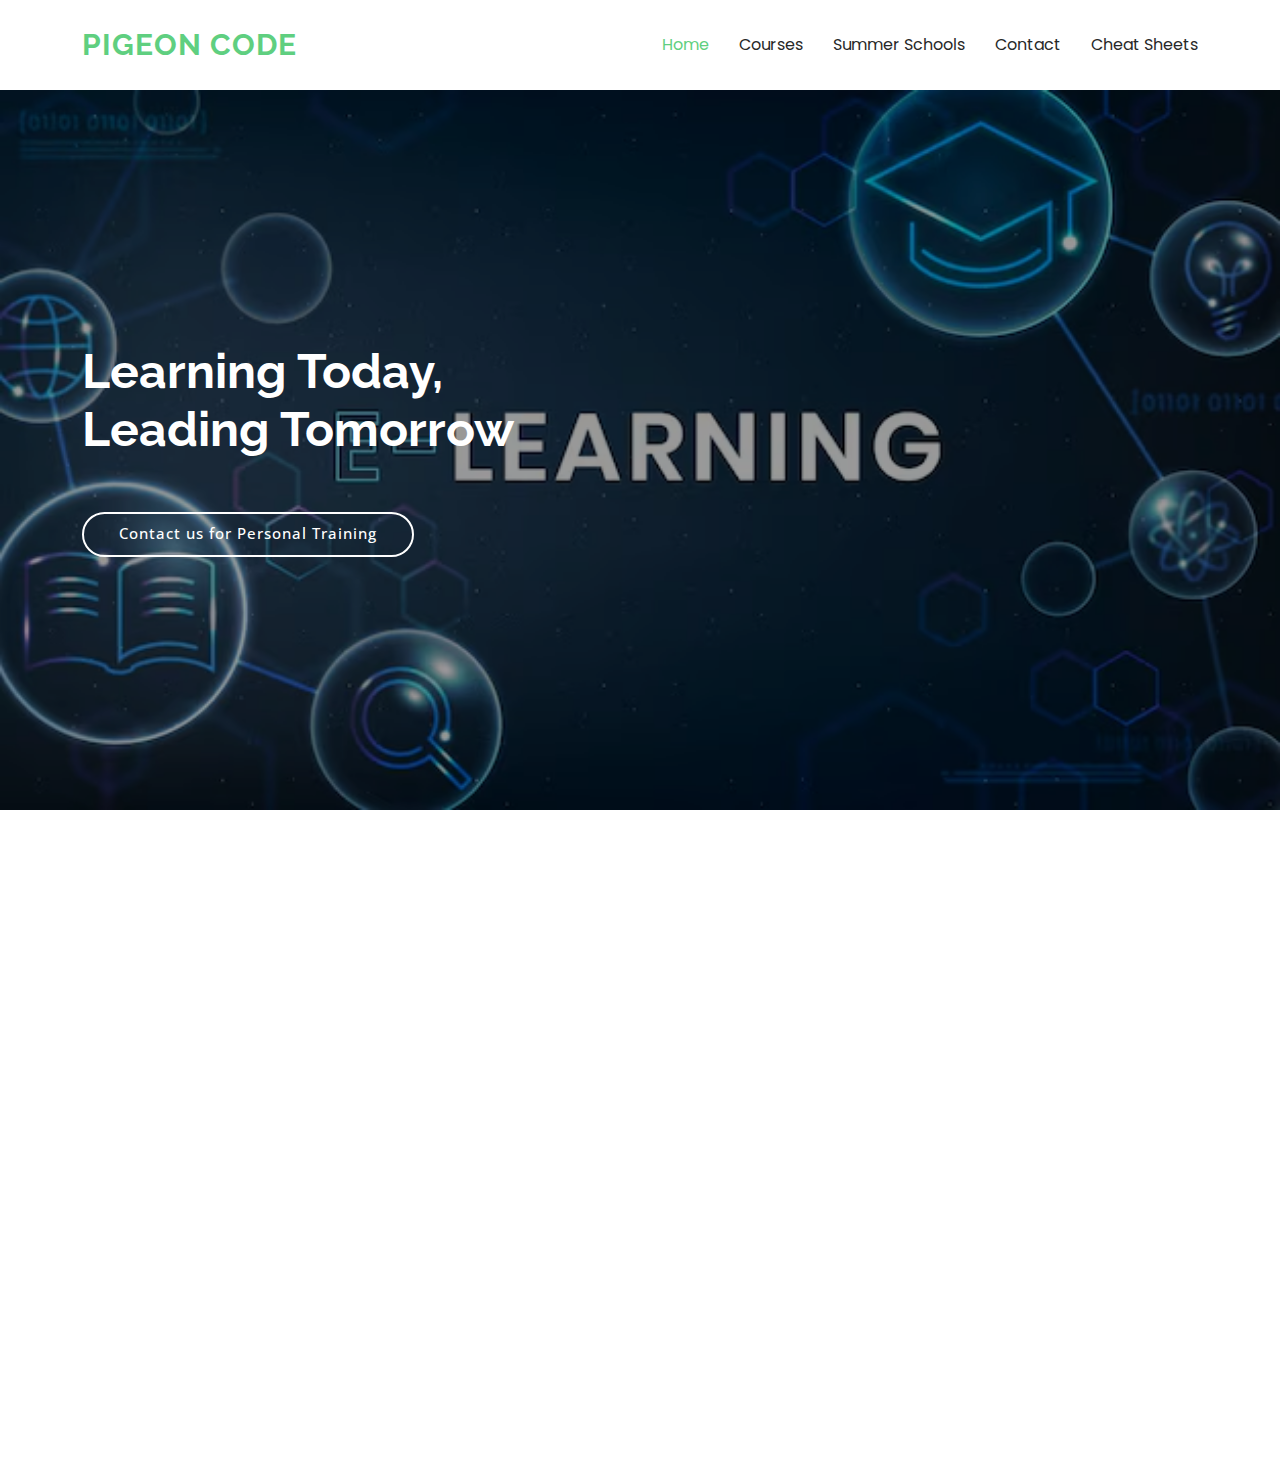
<file: index.html>
<!DOCTYPE html>
<html lang="en">

<head>
  <meta charset="utf-8">
  <meta content="width=device-width, initial-scale=1.0" name="viewport">
  <title>Index - pigeoncode</title>
  <meta content="" name="description">
  <meta content="" name="keywords">

  <!-- Google tag (gtag.js) -->
  <script async src="https://www.googletagmanager.com/gtag/js?id=G-CZVY81RLVT"></script>
  <script>
  window.dataLayer = window.dataLayer || [];
  function gtag(){dataLayer.push(arguments);}
  gtag('js', new Date());

  gtag('config', 'G-CZVY81RLVT');
  gtag('home','G-CZVY81RLVT');
  </script>

  <!-- Favicons -->
  <link href="assets/img/favicon.png" rel="icon">
  <link href="assets/img/apple-touch-icon.png" rel="apple-touch-icon">

  <!-- Fonts -->
  <link href="https://fonts.googleapis.com" rel="preconnect">
  <link href="https://fonts.gstatic.com" rel="preconnect" crossorigin>
  <link href="https://fonts.googleapis.com/css2?family=Open+Sans:ital,wght@0,300;0,400;0,500;0,600;0,700;0,800;1,300;1,400;1,500;1,600;1,700;1,800&family=Poppins:ital,wght@0,100;0,200;0,300;0,400;0,500;0,600;0,700;0,800;0,900;1,100;1,200;1,300;1,400;1,500;1,600;1,700;1,800;1,900&family=Raleway:ital,wght@0,100;0,200;0,300;0,400;0,500;0,600;0,700;0,800;0,900;1,100;1,200;1,300;1,400;1,500;1,600;1,700;1,800;1,900&display=swap" rel="stylesheet">

  <!-- Vendor CSS Files -->
  <link href="assets/vendor/bootstrap/css/bootstrap.min.css" rel="stylesheet">
  <link href="assets/vendor/bootstrap-icons/bootstrap-icons.css" rel="stylesheet">
  <link href="assets/vendor/aos/aos.css" rel="stylesheet">
  <link href="assets/vendor/glightbox/css/glightbox.min.css" rel="stylesheet">
  <link href="assets/vendor/swiper/swiper-bundle.min.css" rel="stylesheet">

  <!-- Main CSS File -->
  <link href="assets/css/main.css" rel="stylesheet">

  <!-- =======================================================
  * Template Name: Mentor
  * Template URL: https://bootstrapmade.com/mentor-free-education-bootstrap-theme/
  * Updated: Jun 06 2024 with Bootstrap v5.3.3
  * Author: BootstrapMade.com
  * License: https://bootstrapmade.com/license/
  ======================================================== -->
</head>

<body class="index-page">

  <header id="header" class="header d-flex align-items-center sticky-top">
    <div class="container-fluid container-xl position-relative d-flex align-items-center">

      <a href="index.html" class="logo d-flex align-items-center me-auto">
        <!-- Uncomment the line below if you also wish to use an image logo -->
        <!-- <img src="assets/img/logo.png" alt=""> -->
        <h1 class="sitename">Pigeon Code</h1>
      </a>

      <nav id="navmenu" class="navmenu">
        <ul>
          <li><a href="index.html" class="active">Home<br></a></li>
          <li><a href="courses.html">Courses</a></li>
          <li><a href="summerschool.html">Summer Schools</a></li>
          <li><a href="contact.html">Contact</a></li>
          <li><a href="cheatsheet.html" >Cheat Sheets</a></li>
          <!-- <li class="dropdown"><a href="#"><span>Dropdown</span> <i class="bi bi-chevron-down toggle-dropdown"></i></a>
            <ul>
              <li><a href="#">Dropdown 1</a></li>
              <li class="dropdown"><a href="#"><span>Deep Dropdown</span> <i class="bi bi-chevron-down toggle-dropdown"></i></a>
                <ul>
                  <li><a href="#">Deep Dropdown 1</a></li>
                  <li><a href="#">Deep Dropdown 2</a></li>
                  <li><a href="#">Deep Dropdown 3</a></li>
                  <li><a href="#">Deep Dropdown 4</a></li>
                  <li><a href="#">Deep Dropdown 5</a></li>
                </ul>
              </li>
              <li><a href="#">Dropdown 2</a></li>
              <li><a href="#">Dropdown 3</a></li>
              <li><a href="#">Dropdown 4</a></li>
            </ul>
          </li> -->
          <!-- <li><a href="contact.html">Contact</a></li> -->
        </ul>
        <i class="mobile-nav-toggle d-xl-none bi bi-list"></i>
      </nav>


    </div>
  </header>

  <main class="main">

    <!-- Hero Section -->
    <section id="hero" class="hero section">

      <img src="assets/img/homeimage.avif" alt="" data-aos="fade-in">

      <div class="container">
        <h2 data-aos="fade-up" data-aos-delay="100">Learning Today,<br>Leading Tomorrow</h2>
        <!-- <p data-aos="fade-up" data-aos-delay="200">We are team of talented designers making websites with Bootstrap</p> -->
        <div class="d-flex mt-4" data-aos="fade-up" data-aos-delay="300">
          <a href="contact.html" class="btn-get-started">Contact us for Personal Training</a>
        </div>
      </div>

    </section><!-- /Hero Section -->

    <!-- About Section -->
    <!-- <section id="about" class="about section">

      <div class="container">

        <div class="row gy-4">

          <div class="col-lg-6 order-1 order-lg-2" data-aos="fade-up" data-aos-delay="100">
            <img src="assets/img/about.jpg" class="img-fluid" alt="">
          </div>

          <div class="col-lg-6 order-2 order-lg-1 content" data-aos="fade-up" data-aos-delay="200">
            <h3>Voluptatem dignissimos provident quasi corporis</h3>
            <p class="fst-italic">
              Lorem ipsum dolor sit amet, consectetur adipiscing elit, sed do eiusmod tempor incididunt ut labore et dolore
              magna aliqua.
            </p>
            <ul>
              <li><i class="bi bi-check-circle"></i> <span>Ullamco laboris nisi ut aliquip ex ea commodo consequat.</span></li>
              <li><i class="bi bi-check-circle"></i> <span>Duis aute irure dolor in reprehenderit in voluptate velit.</span></li>
              <li><i class="bi bi-check-circle"></i> <span>Ullamco laboris nisi ut aliquip ex ea commodo consequat. Duis aute irure dolor in reprehenderit in voluptate trideta storacalaperda mastiro dolore eu fugiat nulla pariatur.</span></li>
            </ul>
            <a href="#" class="read-more"><span>Read More</span><i class="bi bi-arrow-right"></i></a>
          </div>

        </div>

      </div>

    </section> -->
    <!-- /About Section -->

    <!-- Counts Section -->
    <!-- <section id="counts" class="section counts">

      <div class="container" data-aos="fade-up" data-aos-delay="100">

        <div class="row gy-4"> -->

          <!-- <div class="col-lg-3 col-md-6">
            <div class="stats-item text-center w-100 h-100">
              <span data-purecounter-start="0" data-purecounter-end="1232" data-purecounter-duration="1" class="purecounter"></span>
              <p>Students</p>
            </div> -->
          <!-- </div>End Stats Item -->

          <!-- <div class="col-lg-3 col-md-6">
            <div class="stats-item text-center w-100 h-100">
              <span data-purecounter-start="0" data-purecounter-end="64" data-purecounter-duration="1" class="purecounter"></span>
              <p>Courses</p>
            </div> -->
          <!-- </div>End Stats Item -->

          <!-- <div class="col-lg-3 col-md-6">
            <div class="stats-item text-center w-100 h-100">
              <span data-purecounter-start="0" data-purecounter-end="42" data-purecounter-duration="1" class="purecounter"></span>
              <p>Events</p>
            </div> -->
          <!-- </div>End Stats Item -->

          <!-- <div class="col-lg-3 col-md-6">
            <div class="stats-item text-center w-100 h-100">
              <span data-purecounter-start="0" data-purecounter-end="24" data-purecounter-duration="1" class="purecounter"></span>
              <p>Trainers</p> -->
            <!-- </div>
          </div>End Stats Item -->

        <!-- </div>

      </div>

    </section> -->
    <!-- /Counts Section -->

    <!-- Why Us Section -->
    <!-- <section id="why-us" class="section why-us">

      <div class="container">

        <div class="row gy-4">

          <div class="col-lg-4" data-aos="fade-up" data-aos-delay="100">
            <div class="why-box">
              <h3>Why Choose Our Products?</h3>
              <p>
                Lorem ipsum dolor sit amet, consectetur adipiscing elit, sed do eiusmod tempor incididunt ut labore et dolore magna aliqua. Duis aute irure dolor in reprehenderit
                Asperiores dolores sed et. Tenetur quia eos. Autem tempore quibusdam vel necessitatibus optio ad corporis.
              </p>
              <div class="text-center">
                <a href="#" class="more-btn"><span>Learn More</span> <i class="bi bi-chevron-right"></i></a>
              </div>
            </div>
          </div><!-- End Why Box -->

          <!-- <div class="col-lg-8 d-flex align-items-stretch">
            <div class="row gy-4" data-aos="fade-up" data-aos-delay="200">

              <div class="col-xl-4">
                <div class="icon-box d-flex flex-column justify-content-center align-items-center">
                  <i class="bi bi-clipboard-data"></i>
                  <h4>Corporis voluptates officia eiusmod</h4>
                  <p>Consequuntur sunt aut quasi enim aliquam quae harum pariatur laboris nisi ut aliquip</p>
                </div>
              </div> -->
              <!-- End Icon Box -->

              <!-- <div class="col-xl-4" data-aos="fade-up" data-aos-delay="300">
                <div class="icon-box d-flex flex-column justify-content-center align-items-center">
                  <i class="bi bi-gem"></i>
                  <h4>Ullamco laboris ladore pan</h4>
                  <p>Excepteur sint occaecat cupidatat non proident, sunt in culpa qui officia deserunt</p>
                </div>
              </div> -->
              <!-- End Icon Box -->

              <!-- <div class="col-xl-4" data-aos="fade-up" data-aos-delay="400">
                <div class="icon-box d-flex flex-column justify-content-center align-items-center">
                  <i class="bi bi-inboxes"></i>
                  <h4>Labore consequatur incidid dolore</h4>
                  <p>Aut suscipit aut cum nemo deleniti aut omnis. Doloribus ut maiores omnis facere</p>
                </div>
              </div> -->
              <!-- End Icon Box -->

            <!-- </div>
          </div>

        </div>

      </div> -->

    <!-- </section> -->
  

    

    <!-- Courses Section -->
    <section id="courses" class="courses section">

      <!-- Section Title -->
      <div class="container section-title" data-aos="fade-up">
        <h2>Courses</h2>
        <p>Popular Courses</p>
      </div><!-- End Section Title -->

      <div class="container">

        <div class="row">

          <div class="col-lg-4 col-md-6 d-flex align-items-stretch" data-aos="zoom-in" data-aos-delay="100">
            <div class="course-item">
              <!-- <img src="assets/img/python.png" class="img-fluid" alt="..."> -->
              <div class="course-content">
                <div class="d-flex justify-content-between align-items-center mb-3">
                  <p class="category">Programming</p>
                </div>
                <h3>Intro To Python</h3>
                <p class="description">Learn the basics of Python programming, perfect for beginners looking to start coding.</p>
                <p class="description">
                  <a href="https://docs.google.com/forms/d/e/1FAIpQLSdocFPbuuIgQ-S7Hsz3yIyWod6rN4O2cIiz_2K9mJ8kiMNJIg/viewform">Enroll For Free</a>
                </p>    
              </div>
            </div>
          </div> <!-- End Course Item-->

          <div class="col-lg-4 col-md-6 d-flex align-items-stretch mt-4 mt-md-0" data-aos="zoom-in" data-aos-delay="200">
            <div class="course-item">
              <!-- <img src="assets/img/machinelearning.png" class="img-fluid" alt="..."> -->
              <div class="course-content">
                <div class="d-flex justify-content-between align-items-center mb-3">
                  <p class="category">AI</p>
                  <!-- <p class="price">$250</p> -->
                </div>

                <h3>Intro To ML</h3>
                <p class="description">Discover fundamental machine learning techniques and build simple models.</p>
                <p class="description">
                  <a href="https://docs.google.com/forms/d/e/1FAIpQLSdocFPbuuIgQ-S7Hsz3yIyWod6rN4O2cIiz_2K9mJ8kiMNJIg/viewform">Enroll</a>
                </p>
              </div>
            </div>
          </div> <!-- End Course Item-->

          <div class="col-lg-4 col-md-6 d-flex align-items-stretch mt-4 mt-lg-0" data-aos="zoom-in" data-aos-delay="300">
            <div class="course-item">
              <!-- <img src="assets/img/LLM.jpg" class="img-fluid" alt="..."> -->
              <div class="course-content">
                <div class="d-flex justify-content-between align-items-center mb-3">
                  <p class="category">Generative AI</p>
                  
                  <!-- <p class="price">$180</p> -->
                </div>

                <h3>Intro to LLMs</h3>
                <p class="description">Understand the basics of Large Language Models and Generative AI technology.</p>
                <p class="description">
                  <a href="https://docs.google.com/forms/d/e/1FAIpQLSdocFPbuuIgQ-S7Hsz3yIyWod6rN4O2cIiz_2K9mJ8kiMNJIg/viewform">Enroll</a>
                </p>
              </div>
            </div>
          </div> <!-- End Course Item-->

        </div>

      </div>

    </section><!-- /Courses Section -->


    <!-- Free Courses Section -->
    <section id="courses" class="courses section">

      <!-- Section Title -->
      <div class="container section-title" data-aos="fade-up">
        <p>Free Courses</p>
      </div><!-- End Section Title -->

      <div class="container">

        <div class="row">

          <div class="col-lg-4 col-md-6 d-flex align-items-stretch" data-aos="zoom-in" data-aos-delay="100">
            <div class="course-item">
              <!-- <img src="assets/img/python.png" class="img-fluid" alt="..."> -->
              <div class="course-content">
                <div class="d-flex justify-content-between align-items-center mb-3">
                  <p class="category">Programming</p>
                </div>
                <h3>Intro To Python</h3>
                <p class="description">Learn the basics of Python programming, perfect for beginners looking to start coding.</p>
                <p class="description">
                  <a href="https://docs.google.com/forms/d/e/1FAIpQLSdocFPbuuIgQ-S7Hsz3yIyWod6rN4O2cIiz_2K9mJ8kiMNJIg/viewform">Enroll For Free</a>
                </p>    
              </div>
            </div>
          </div> <!-- End Course Item-->
        </div>

      </div>

    </section><!-- /Free Courses Section -->
    
  </main>
  

  <!-- Scroll Top -->
  <a href="#" id="scroll-top" class="scroll-top d-flex align-items-center justify-content-center"><i class="bi bi-arrow-up-short"></i></a>

  <!-- Preloader -->
  <div id="preloader"></div>

  <!-- Vendor JS Files -->
  <script src="assets/vendor/bootstrap/js/bootstrap.bundle.min.js"></script>
  <script src="assets/vendor/php-email-form/validate.js"></script>
  <script src="assets/vendor/aos/aos.js"></script>
  <script src="assets/vendor/glightbox/js/glightbox.min.js"></script>
  <script src="assets/vendor/purecounter/purecounter_vanilla.js"></script>
  <script src="assets/vendor/swiper/swiper-bundle.min.js"></script>

  <!-- Main JS File -->
  <script src="assets/js/main.js"></script>

</body>

</html>
</file>
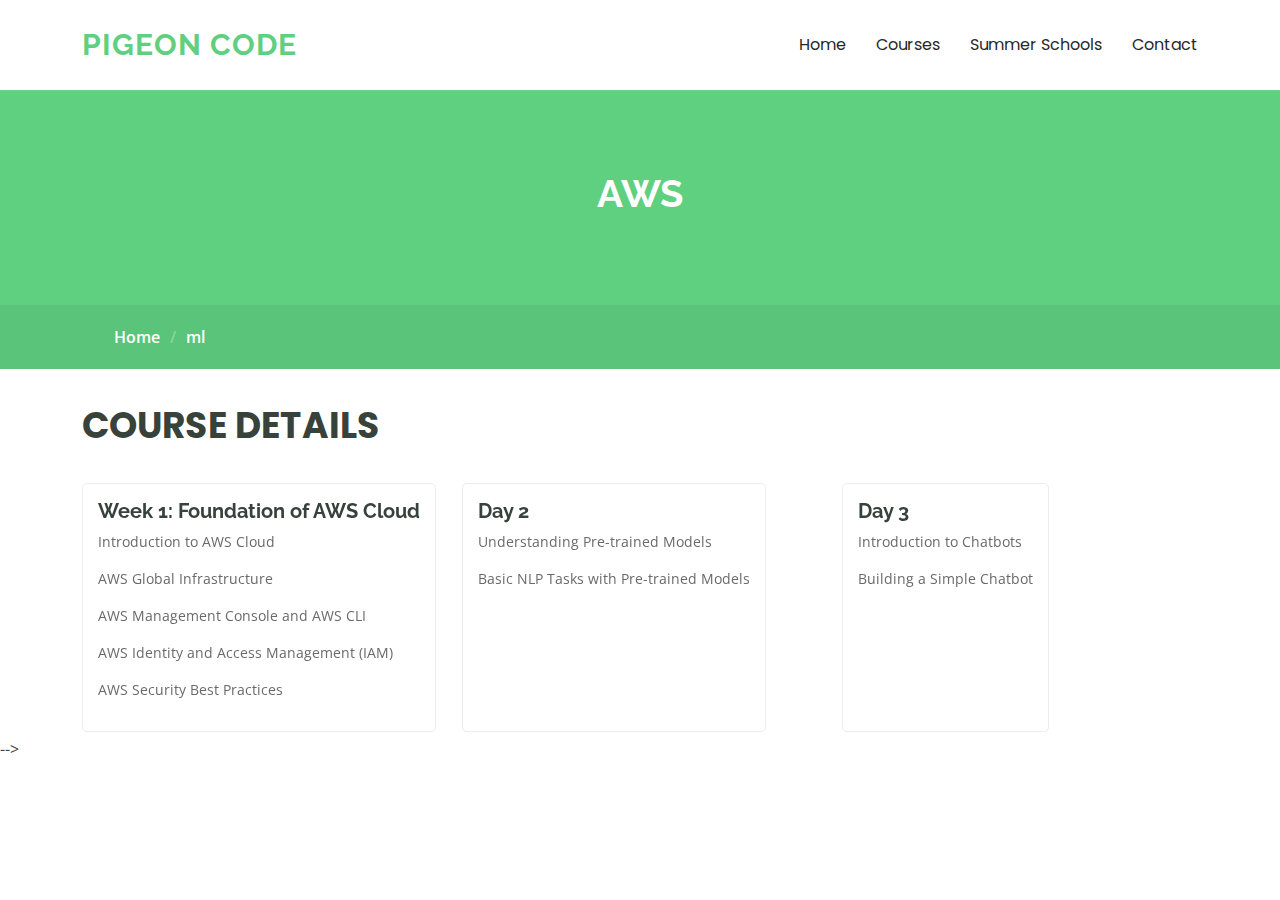
<file: awscourse.html>
<!DOCTYPE html>
<html lang="en">

<head>
  <meta charset="utf-8">
  <meta content="width=device-width, initial-scale=1.0" name="viewport">
  <!-- <title>Courses - Mentor Bootstrap Template</title> -->
  <meta content="" name="description">
  <meta content="" name="keywords">

  <!-- Favicons -->
  <link href="assets/img/favicon.png" rel="icon">
  <link href="assets/img/apple-touch-icon.png" rel="apple-touch-icon">

  <!-- Fonts -->
  <link href="https://fonts.googleapis.com" rel="preconnect">
  <link href="https://fonts.gstatic.com" rel="preconnect" crossorigin>
  <link href="https://fonts.googleapis.com/css2?family=Open+Sans:ital,wght@0,300;0,400;0,500;0,600;0,700;0,800;1,300;1,400;1,500;1,600;1,700;1,800&family=Poppins:ital,wght@0,100;0,200;0,300;0,400;0,500;0,600;0,700;0,800;0,900;1,100;1,200;1,300;1,400;1,500;1,600;1,700;1,800;1,900&family=Raleway:ital,wght@0,100;0,200;0,300;0,400;0,500;0,600;0,700;0,800;0,900;1,100;1,200;1,300;1,400;1,500;1,600;1,700;1,800;1,900&display=swap" rel="stylesheet">

  <!-- Vendor CSS Files -->
  <link href="assets/vendor/bootstrap/css/bootstrap.min.css" rel="stylesheet">
  <link href="assets/vendor/bootstrap-icons/bootstrap-icons.css" rel="stylesheet">
  <link href="assets/vendor/aos/aos.css" rel="stylesheet">
  <link href="assets/vendor/glightbox/css/glightbox.min.css" rel="stylesheet">
  <link href="assets/vendor/swiper/swiper-bundle.min.css" rel="stylesheet">

  <!-- Main CSS File -->
  <link href="assets/css/main.css" rel="stylesheet">

  <!-- =======================================================
  * Template Name: Mentor
  * Template URL: https://bootstrapmade.com/mentor-free-education-bootstrap-theme/
  * Updated: Jun 06 2024 with Bootstrap v5.3.3
  * Author: BootstrapMade.com
  * License: https://bootstrapmade.com/license/
  ======================================================== -->
</head>

<body class="courses-page">

  <header id="header" class="header d-flex align-items-center sticky-top">
    <div class="container-fluid container-xl position-relative d-flex align-items-center">

      <a href="index.html" class="logo d-flex align-items-center me-auto">
        <!-- Uncomment the line below if you also wish to use an image logo -->
        <!-- <img src="assets/img/logo.png" alt=""> -->
        <h1 class="sitename">Pigeon Code</h1>
      </a>

      <nav id="navmenu" class="navmenu">
        <ul>
          <li><a href="index.html">Home<br></a></li>
          <li><a href="courses.html">Courses</a></li>
          <li><a href="summerschool.html">Summer Schools</a></li>
          <li><a href="contact.html">Contact</a></li>
        </ul>
        <i class="mobile-nav-toggle d-xl-none bi bi-list"></i>
      </nav>
    </div>
  </header>

  <main class="main">

    <!-- Page Title -->
    <div class="page-title" data-aos="fade">
      <div class="heading">
        <div class="container">
          <div class="row d-flex justify-content-center text-center">
            <div class="col-lg-8">
              <h1>AWS</h1>
              <!-- <p class="mb-0">Python course details</p> -->
            </div>            
          </div>
        </div>
      </div>
      <nav class="breadcrumbs">
        <div class="container">
          <ol>
            <li><a href="index.html">Home</a></li>
            <li class="current">ml</li>
          </ol>
        </div>
      </nav>
    </div><!-- End Page Title -->

    <!-- Courses Section -->
    <section id="courses" class="courses section">

      <!-- Section Title -->
      <div class="container section-title" data-aos="fade-up">
        <!-- <h2>Courses</h2> -->
        <p> Course Details</p>
      </div><!-- End Section Title -->

      <div class="container">

        <div class="row">
            <div class="col-lg-4 col-md-6 d-flex align-items-stretch" data-aos="zoom-in" data-aos-delay="100">
                <div class="course-item">
                  <div class="course-content">
                    <h3>Week 1: Foundation of AWS Cloud</h3>
                    <!-- <h4>topics</h4> -->
                    <p class="description">Introduction to AWS Cloud</p>
                    <p class="description">AWS Global Infrastructure</p>
                    <p class="description">AWS Management Console and AWS CLI</p> 
                    <p class="description">AWS Identity and Access Management (IAM)</p> 
                    <p class="description">AWS Security Best Practices</p>    
                    </div>  
                </div>
            </div>  <!--<end> -->
            
              <div class="col-lg-4 col-md-6 d-flex align-items-stretch" data-aos="zoom-in" data-aos-delay="100">
                <div class="course-item">
                  <div class="course-content">
                    <h3>Day 2</h3>
                    <!-- <h4>topics</h4> -->
                    <p class="description">Understanding Pre-trained Models</p>
                    <p class="description">Basic NLP Tasks with Pre-trained Models</p> 
                    </div>  
                </div>
            </div>  <!--<end> -->

                <div class="col-lg-4 col-md-6 d-flex align-items-stretch" data-aos="zoom-in" data-aos-delay="100">
                    <div class="course-item">
                      <div class="course-content">
                        <h3>Day 3</h3>
                        <!-- <h4>topics</h4> -->
                        <p class="description">Introduction to Chatbots</p>
                        <p class="description">Building a Simple Chatbot</p> 
                        </div>  
                    </div>
                </div>  <!--<end> -->

        </div>
      </div>
    </section>
    <!-- /Courses Section -->

  </main>
<!-- 
  <footer id="footer" class="footer position-relative">

    <div class="container footer-top">
      <div class="row gy-4">
        <div class="col-lg-4 col-md-6 footer-about">
          <a href="index.html" class="logo d-flex align-items-center">
            <span class="sitename">Mentor</span>
          </a>
          <div class="footer-contact pt-3">
            <p>A108 Adam Street</p>
            <p>New York, NY 535022</p>
            <p class="mt-3"><strong>Phone:</strong> <span>+1 5589 55488 55</span></p>
            <p><strong>Email:</strong> <span>info@example.com</span></p>
          </div>
          <div class="social-links d-flex mt-4">
            <a href=""><i class="bi bi-twitter-x"></i></a>
            <a href=""><i class="bi bi-facebook"></i></a>
            <a href=""><i class="bi bi-instagram"></i></a>
            <a href=""><i class="bi bi-linkedin"></i></a>
          </div>
        </div>

        <div class="col-lg-2 col-md-3 footer-links">
          <h4>Useful Links</h4>
          <ul>
            <li><a href="#">Home</a></li>
            <li><a href="#">About us</a></li>
            <li><a href="#">Services</a></li>
            <li><a href="#">Terms of service</a></li>
            <li><a href="#">Privacy policy</a></li>
          </ul>
        </div>

        <div class="col-lg-2 col-md-3 footer-links">
          <h4>Our Services</h4>
          <ul>
            <li><a href="#">Web Design</a></li>
            <li><a href="#">Web Development</a></li>
            <li><a href="#">Product Management</a></li>
            <li><a href="#">Marketing</a></li>
            <li><a href="#">Graphic Design</a></li>
          </ul>
        </div>

        <div class="col-lg-4 col-md-12 footer-newsletter">
          <h4>Our Newsletter</h4>
          <p>Subscribe to our newsletter and receive the latest news about our products and services!</p>
          <form action="forms/newsletter.php" method="post" class="php-email-form">
            <div class="newsletter-form"><input type="email" name="email"><input type="submit" value="Subscribe"></div>
            <div class="loading">Loading</div>
            <div class="error-message"></div>
            <div class="sent-message">Your subscription request has been sent. Thank you!</div>
          </form>
        </div>

      </div>
    </div>

    <div class="container copyright text-center mt-4">
      <p>© <span>Copyright</span> <strong class="px-1 sitename">Mentor</strong> <span>All Rights Reserved</span></p>
      <div class="credits">
        <!-- All the links in the footer should remain intact. -->
        <!-- You can delete the links only if you've purchased the pro version. -->
        <!-- Licensing information: https://bootstrapmade.com/license/ -->
        <!-- Purchase the pro version with working PHP/AJAX contact form: [buy-url] -->
        <!-- Designed by <a href="https://bootstrapmade.com/">BootstrapMade</a> -->
      </div>
    </div>

  </footer> -->

  <!-- Scroll Top -->
  <a href="#" id="scroll-top" class="scroll-top d-flex align-items-center justify-content-center"><i class="bi bi-arrow-up-short"></i></a>

  <!-- Preloader -->
  <div id="preloader"></div>

  <!-- Vendor JS Files -->
  <script src="assets/vendor/bootstrap/js/bootstrap.bundle.min.js"></script>
  <script src="assets/vendor/php-email-form/validate.js"></script>
  <script src="assets/vendor/aos/aos.js"></script>
  <script src="assets/vendor/glightbox/js/glightbox.min.js"></script>
  <script src="assets/vendor/purecounter/purecounter_vanilla.js"></script>
  <script src="assets/vendor/swiper/swiper-bundle.min.js"></script>

  <!-- Main JS File -->
  <script src="assets/js/main.js"></script>

</body>

</html>
</file>
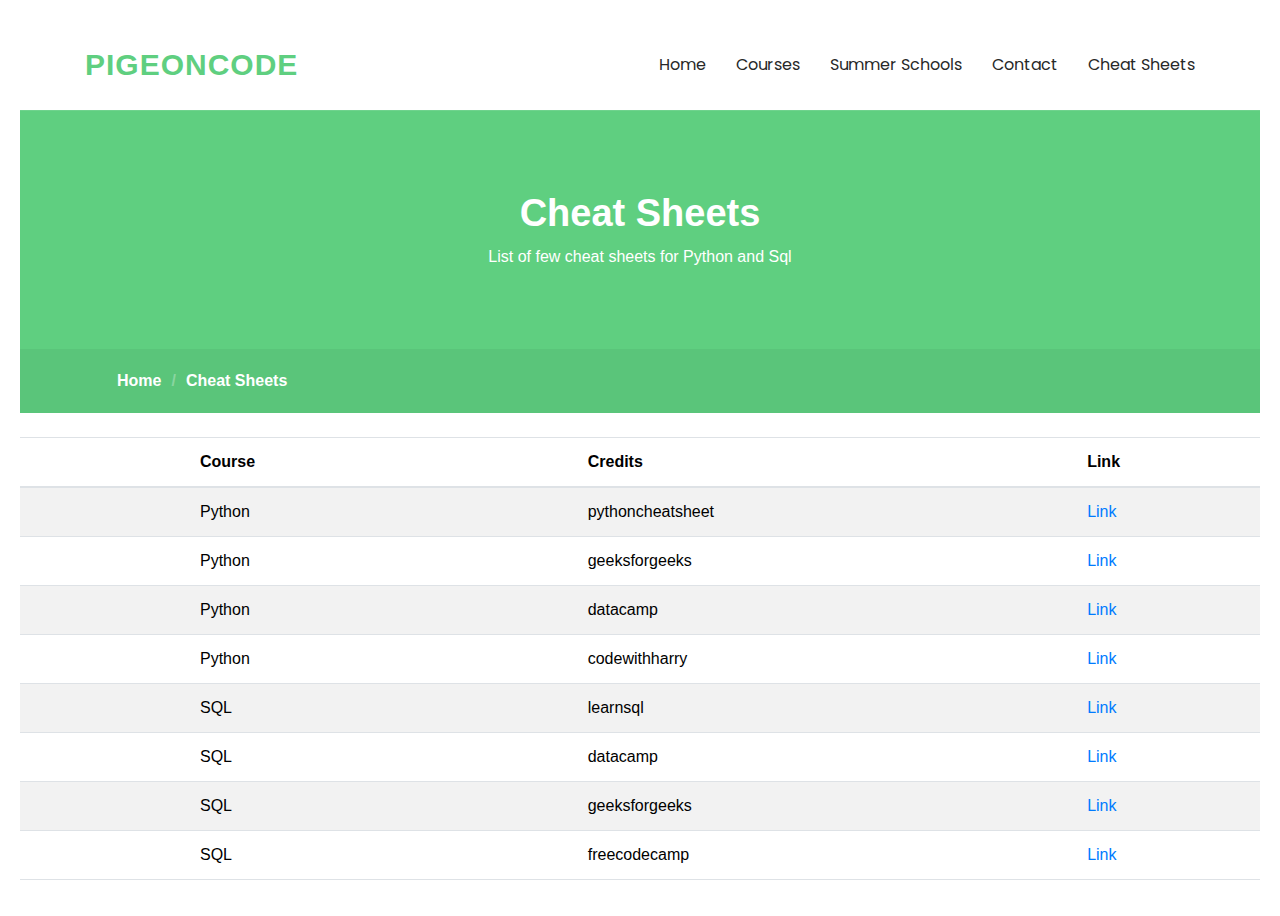
<file: cheatsheet.html>
<!DOCTYPE html>
<html lang="en">

<head>
  <meta charset="utf-8">
  <meta content="width=device-width, initial-scale=1.0" name="viewport">
  <title>Cheat Sheets - pigeoncode</title>
  <meta content="" name="description">
  <meta content="" name="keywords">

  <!-- Google tag (gtag.js) -->
  <script async src="https://www.googletagmanager.com/gtag/js?id=G-CZVY81RLVT"></script>
  <script>
    window.dataLayer = window.dataLayer || [];
    function gtag(){dataLayer.push(arguments);}
    gtag('js', new Date());

    gtag('config', 'G-CZVY81RLVT');
    gtag('contact','G-CZVY81RLVT');
  </script>

  <!-- Favicons -->
  <link href="assets/img/favicon.png" rel="icon">
  <link href="assets/img/apple-touch-icon.png" rel="apple-touch-icon">

  <!-- Fonts -->
  <link href="https://fonts.googleapis.com" rel="preconnect">
  <link href="https://fonts.gstatic.com" rel="preconnect" crossorigin>
  <link href="https://fonts.googleapis.com/css2?family=Open+Sans:ital,wght@0,300;0,400;0,500;0,600;0,700;0,800;1,300;1,400;1,500;1,600;1,700;1,800&family=Poppins:ital,wght@0,100;0,200;0,300;0,400;0,500;0,600;0,700;0,800;0,900;1,100;1,200;1,300;1,400;1,500;1,600;1,700;1,800;1,900&display=swap" rel="stylesheet">

  <!-- Vendor CSS Files -->
  <link href="assets/vendor/bootstrap/css/bootstrap.min.css" rel="stylesheet">
  <link href="assets/vendor/bootstrap-icons/bootstrap-icons.css" rel="stylesheet">
  <link href="assets/vendor/aos/aos.css" rel="stylesheet">
  <link href="assets/vendor/glightbox/css/glightbox.min.css" rel="stylesheet">
  <link href="assets/vendor/swiper/swiper-bundle.min.css" rel="stylesheet">

  <!-- Main CSS File -->
  <link href="assets/css/main.css" rel="stylesheet">

</head>

<body class="contact-page">

  <header id="header" class="header d-flex align-items-center sticky-top">
    <div class="container-fluid container-xl position-relative d-flex align-items-center">
      <a href="index.html" class="logo d-flex align-items-center me-auto">
        <!-- Uncomment the line below if you also wish to use an image logo -->
        <!-- <img src="assets/img/logo.png" alt=""> -->
        <h1 class="sitename">pigeoncode</h1>
      </a>

      <nav id="navmenu" class="navmenu">
        <ul>
          <li><a href="index.html">Home<br></a></li>
          <li><a href="courses.html">Courses</a></li>
          <li><a href="summerschool.html">Summer Schools</a></li>
          <li><a href="contact.html">Contact</a></li>
          <li><a href="cheatsheet.html">Cheat Sheets</a></li>
        </ul>
        <i class="mobile-nav-toggle d-xl-none bi bi-list"></i>
      </nav>
    </div>
  </header>

  <main class="main">
    <!-- Page Title -->
    <div class="page-title" data-aos="fade">
      <div class="heading">
        <div class="container">
          <div class="row d-flex justify-content-center text-center">
            <div class="col-lg-8">
              <h1>Cheat Sheets</h1>
              <p class="mb-0">List of few cheat sheets for Python and Sql</p>
            </div>
          </div>
        </div>
      </div>
      <nav class="breadcrumbs">
        <div class="container">
          <ol>
            <li><a href="index.html">Home</a></li>
            <li class="current">Cheat Sheets</li>
          </ol>
        </div>
      </nav>
    </div><!-- End Page Title -->
    <br>
    <table class="table table-striped">
      <thead>
        <tr>
          <th scope="col">Course</th>
          <th scope="col">Credits</th>
          <th scope="col">Link</th>
        </tr>
      </thead>
      <tbody>
        <tr>
            <td>Python</td>
            <td>pythoncheatsheet</td>
            <td><a href="https://www.pythoncheatsheet.org/cheatsheet/basics" target="_blank">Link</a></td>
          </tr>
          <tr>
            <td>Python</td>
            <td>geeksforgeeks</td>
            <td><a href="https://www.geeksforgeeks.org/python-cheat-sheet/" target="_blank">Link</a></td>
          </tr>
          <tr>
            <td>Python</td>
            <td>datacamp</td>
            <td><a href="https://www.datacamp.com/cheat-sheet/getting-started-with-python-cheat-sheet" target="_blank">Link</a></td>
          </tr>
          <tr>
            <td>Python</td>
            <td>codewithharry</td>
            <td><a href="https://www.codewithharry.com/blogpost/python-cheatsheet/" target="_blank">Link</a></td>
          </tr>

          <tr>
            <td>SQL</td>
            <td>learnsql</td>
            <td><a href="https://learnsql.com/blog/sql-basics-cheat-sheet/" target="_blank">Link</a></td>
          </tr>
          <tr>
            <td>SQL</td>
            <td>datacamp</td>
            <td><a href="https://www.datacamp.com/cheat-sheet/sql-basics-cheat-sheet" target="_blank">Link</a></td>
          </tr>
          <tr>
            <td>SQL</td>
            <td>geeksforgeeks</td>
            <td><a href="https://www.geeksforgeeks.org/sql-cheat-sheet/" target="_blank">Link</a></td>
          </tr>
          <tr>
            <td>SQL</td>
            <td>freecodecamp</td>
            <td><a href="https://www.freecodecamp.org/news/learn-sql-in-10-minutes/" target="_blank">Link</a></td>
          </tr>
          
      </tbody>
    </table>
  </main>

  <!-- Scroll Top -->
  <a href="#" id="scroll-top" class="scroll-top d-flex align-items-center justify-content-center"><i class="bi bi-arrow-up-short"></i></a>

  <!-- Preloader -->
  <div id="preloader"></div>

  <!-- Vendor JS Files -->
  <script src="assets/vendor/bootstrap/js/bootstrap.bundle.min.js"></script>
  <script src="assets/vendor/php-email-form/validate.js"></script>
  <script src="assets/vendor/aos/aos.js"></script>
  <script src="assets/vendor/glightbox/js/glightbox.min.js"></script>
  <script src="assets/vendor/purecounter/purecounter_vanilla.js"></script>
  <script src="assets/vendor/swiper/swiper-bundle.min.js"></script>

  <!-- Main JS File -->
  <script src="assets/js/main.js"></script>

</body>
</html>


<!DOCTYPE html>
<html lang="en">
<head>
  <meta charset="UTF-8">
  <meta name="viewport" content="width=device-width, initial-scale=1.0">
  <title>Python Course Table</title>
  <!-- Bootstrap CSS for styling -->
  <link rel="stylesheet" href="https://stackpath.bootstrapcdn.com/bootstrap/4.5.2/css/bootstrap.min.css">
  <style>
    /* Optional custom styles */
    body {
      padding: 20px;
    }
  </style>
</head>
<body>
</file>
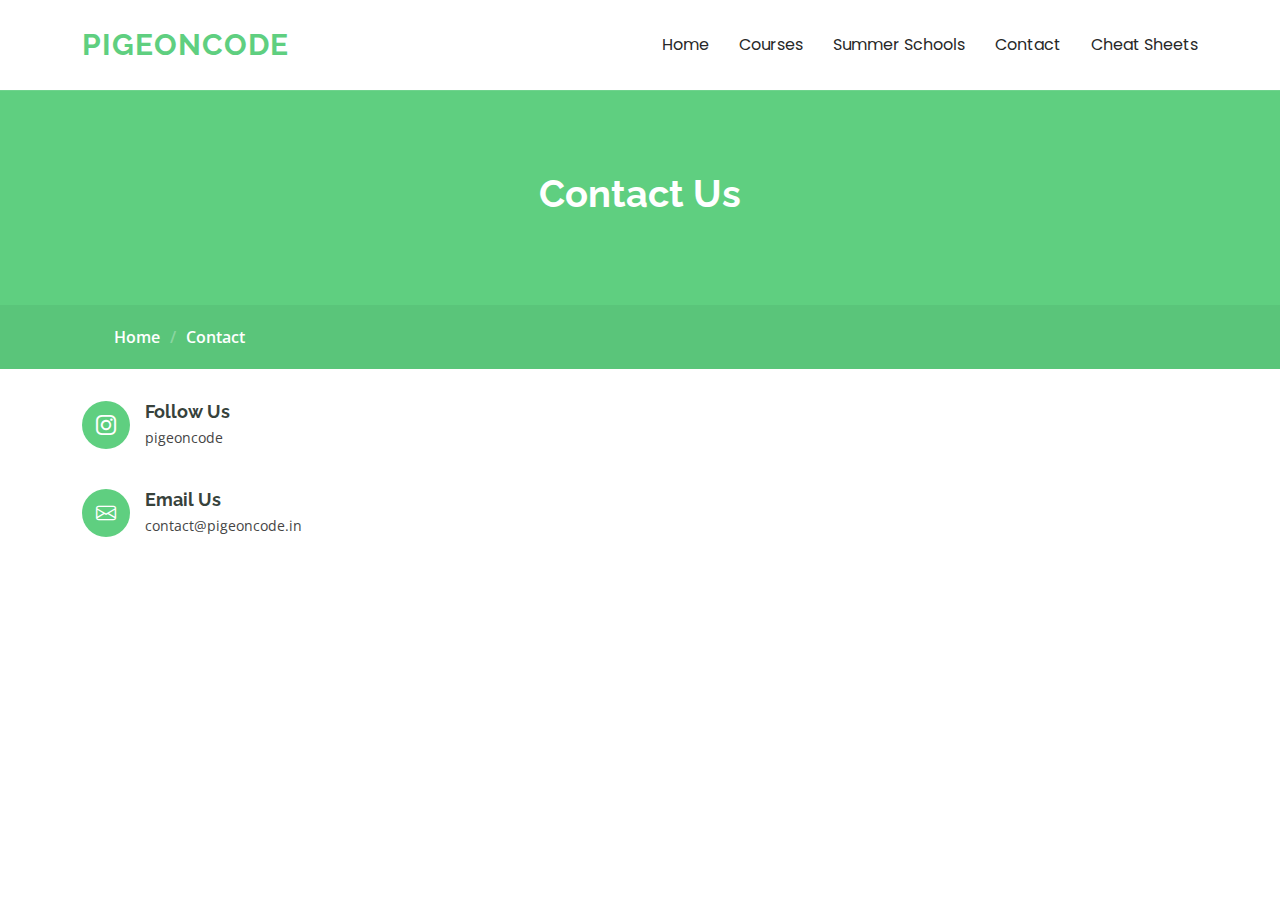
<file: contact.html>
<!DOCTYPE html>
<html lang="en">

<head>
  <meta charset="utf-8">
  <meta content="width=device-width, initial-scale=1.0" name="viewport">
  <title>Contact - pigeoncode</title>
  <meta content="" name="description">
  <meta content="" name="keywords">

  <!-- Google tag (gtag.js) -->
  <script async src="https://www.googletagmanager.com/gtag/js?id=G-CZVY81RLVT"></script>
  <script>
  window.dataLayer = window.dataLayer || [];
  function gtag(){dataLayer.push(arguments);}
  gtag('js', new Date());

  gtag('config', 'G-CZVY81RLVT');
  gtag('contact','G-CZVY81RLVT');
  </script>

  <!-- Favicons -->
  <link href="assets/img/favicon.png" rel="icon">
  <link href="assets/img/apple-touch-icon.png" rel="apple-touch-icon">

  <!-- Fonts -->
  <link href="https://fonts.googleapis.com" rel="preconnect">
  <link href="https://fonts.gstatic.com" rel="preconnect" crossorigin>
  <link href="https://fonts.googleapis.com/css2?family=Open+Sans:ital,wght@0,300;0,400;0,500;0,600;0,700;0,800;1,300;1,400;1,500;1,600;1,700;1,800&family=Poppins:ital,wght@0,100;0,200;0,300;0,400;0,500;0,600;0,700;0,800;0,900;1,100;1,200;1,300;1,400;1,500;1,600;1,700;1,800;1,900&family=Raleway:ital,wght@0,100;0,200;0,300;0,400;0,500;0,600;0,700;0,800;0,900;1,100;1,200;1,300;1,400;1,500;1,600;1,700;1,800;1,900&display=swap" rel="stylesheet">

  <!-- Vendor CSS Files -->
  <link href="assets/vendor/bootstrap/css/bootstrap.min.css" rel="stylesheet">
  <link href="assets/vendor/bootstrap-icons/bootstrap-icons.css" rel="stylesheet">
  <link href="assets/vendor/aos/aos.css" rel="stylesheet">
  <link href="assets/vendor/glightbox/css/glightbox.min.css" rel="stylesheet">
  <link href="assets/vendor/swiper/swiper-bundle.min.css" rel="stylesheet">

  <!-- Main CSS File -->
  <link href="assets/css/main.css" rel="stylesheet">

  <!-- =======================================================
  * Template Name: Mentor
  * Template URL: https://bootstrapmade.com/mentor-free-education-bootstrap-theme/
  * Updated: Jun 06 2024 with Bootstrap v5.3.3
  * Author: BootstrapMade.com
  * License: https://bootstrapmade.com/license/
  ======================================================== -->
</head>

<body class="contact-page">

  <header id="header" class="header d-flex align-items-center sticky-top">
    <div class="container-fluid container-xl position-relative d-flex align-items-center">

      <a href="index.html" class="logo d-flex align-items-center me-auto">
        <!-- Uncomment the line below if you also wish to use an image logo -->
        <!-- <img src="assets/img/logo.png" alt=""> -->
        <h1 class="sitename">pigeoncode</h1>
      </a>

      <nav id="navmenu" class="navmenu">
        <ul>
          <li><a href="index.html">Home<br></a></li>
          <li><a href="courses.html">Courses</a></li>
          <li><a href="summerschool.html">Summer Schools</a></li>
          <li><a href="contact.html">Contact</a></li>
          <li><a href="cheatsheet.html">Cheat Sheets</a></li>
        </ul>
        <i class="mobile-nav-toggle d-xl-none bi bi-list"></i>
      </nav>
    </div>
  </header>

  <main class="main">

    <!-- Page Title -->
    <div class="page-title" data-aos="fade">
      <div class="heading">
        <div class="container">
          <div class="row d-flex justify-content-center text-center">
            <div class="col-lg-8">
              <h1>Contact Us</h1>
            </div>
          </div>
        </div>
      </div>
      <nav class="breadcrumbs">
        <div class="container">
          <ol>
            <li><a href="index.html">Home</a></li>
            <li class="current">Contact</li>
          </ol>
        </div>
      </nav>
    </div><!-- End Page Title -->
    <br>
    <!-- Contact Section -->
    <section id="contact" class="contact section">

      <!-- <div class="mb-5" data-aos="fade-up" data-aos-delay="200">
        <iframe style="border:0; width: 100%; height: 300px;" src="https://www.google.com/maps/embed?pb=!1m14!1m8!1m3!1d48389.78314118045!2d-74.006138!3d40.710059!3m2!1i1024!2i768!4f13.1!3m3!1m2!1s0x89c25a22a3bda30d%3A0xb89d1fe6bc499443!2sDowntown%20Conference%20Center!5e0!3m2!1sen!2sus!4v1676961268712!5m2!1sen!2sus" frameborder="0" allowfullscreen="" loading="lazy" referrerpolicy="no-referrer-when-downgrade"></iframe>
      </div> -->

      <div class="container" data-aos="fade-up" data-aos-delay="100">

        <div class="row gy-4">

          <div class="col-lg-4">

            <div class="info-item d-flex" data-aos="fade-up" data-aos-delay="400">
              <!-- <i class="bi bi-telephone flex-shrink-0"></i> -->
              <i class="bi bi-instagram"></i>
              <div>
                <h3>Follow Us</h3>
                <p>pigeoncode</p>
              </div>
            </div><!-- End Info Item -->

            <div class="info-item d-flex" data-aos="fade-up" data-aos-delay="500">
              <i class="bi bi-envelope flex-shrink-0"></i>
              <div>
                <h3>Email Us</h3>
                <p>contact@pigeoncode.in</p>
              </div>
            </div><!-- End Info Item -->

          </div>

        </div>

      </div>

    </section><!-- /Contact Section -->

  </main>

  

  <!-- Scroll Top -->
  <a href="#" id="scroll-top" class="scroll-top d-flex align-items-center justify-content-center"><i class="bi bi-arrow-up-short"></i></a>

  <!-- Preloader -->
  <div id="preloader"></div>

  <!-- Vendor JS Files -->
  <script src="assets/vendor/bootstrap/js/bootstrap.bundle.min.js"></script>
  <script src="assets/vendor/php-email-form/validate.js"></script>
  <script src="assets/vendor/aos/aos.js"></script>
  <script src="assets/vendor/glightbox/js/glightbox.min.js"></script>
  <script src="assets/vendor/purecounter/purecounter_vanilla.js"></script>
  <script src="assets/vendor/swiper/swiper-bundle.min.js"></script>

  <!-- Main JS File -->
  <script src="assets/js/main.js"></script>

</body>

</html>
</file>
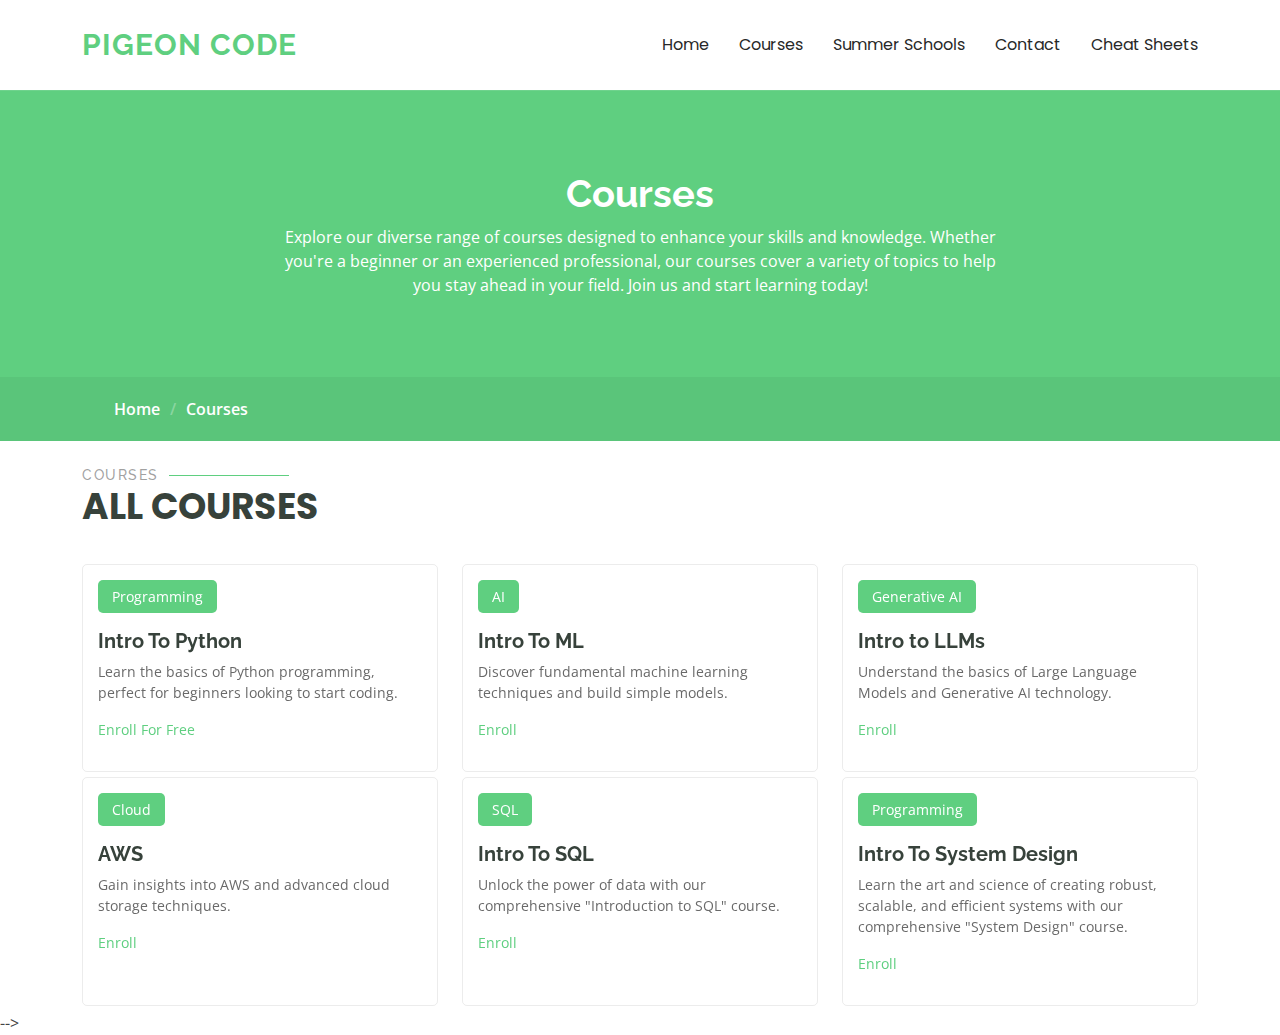
<file: courses.html>
<!DOCTYPE html>
<html lang="en">

<head>
  <meta charset="utf-8">
  <meta content="width=device-width, initial-scale=1.0" name="viewport">
  <title>Courses - pigeoncode</title>
  <meta content="" name="description">
  <meta content="" name="keywords">

  <!-- Google tag (gtag.js) -->
  <script async src="https://www.googletagmanager.com/gtag/js?id=G-CZVY81RLVT"></script>
  <script>
  window.dataLayer = window.dataLayer || [];
  function gtag(){dataLayer.push(arguments);}
  gtag('js', new Date());

  gtag('config', 'G-CZVY81RLVT');
  gtag('courses','G-CZVY81RLVT');
  </script>

  <!-- Favicons -->
  <link href="assets/img/favicon.png" rel="icon">
  <link href="assets/img/apple-touch-icon.png" rel="apple-touch-icon">

  <!-- Fonts -->
  <link href="https://fonts.googleapis.com" rel="preconnect">
  <link href="https://fonts.gstatic.com" rel="preconnect" crossorigin>
  <link href="https://fonts.googleapis.com/css2?family=Open+Sans:ital,wght@0,300;0,400;0,500;0,600;0,700;0,800;1,300;1,400;1,500;1,600;1,700;1,800&family=Poppins:ital,wght@0,100;0,200;0,300;0,400;0,500;0,600;0,700;0,800;0,900;1,100;1,200;1,300;1,400;1,500;1,600;1,700;1,800;1,900&family=Raleway:ital,wght@0,100;0,200;0,300;0,400;0,500;0,600;0,700;0,800;0,900;1,100;1,200;1,300;1,400;1,500;1,600;1,700;1,800;1,900&display=swap" rel="stylesheet">

  <!-- Vendor CSS Files -->
  <link href="assets/vendor/bootstrap/css/bootstrap.min.css" rel="stylesheet">
  <link href="assets/vendor/bootstrap-icons/bootstrap-icons.css" rel="stylesheet">
  <link href="assets/vendor/aos/aos.css" rel="stylesheet">
  <link href="assets/vendor/glightbox/css/glightbox.min.css" rel="stylesheet">
  <link href="assets/vendor/swiper/swiper-bundle.min.css" rel="stylesheet">

  <!-- Main CSS File -->
  <link href="assets/css/main.css" rel="stylesheet">

  <!-- =======================================================
  * Template Name: Mentor
  * Template URL: https://bootstrapmade.com/mentor-free-education-bootstrap-theme/
  * Updated: Jun 06 2024 with Bootstrap v5.3.3
  * Author: BootstrapMade.com
  * License: https://bootstrapmade.com/license/
  ======================================================== -->
</head>

<body class="courses-page">

  <header id="header" class="header d-flex align-items-center sticky-top">
    <div class="container-fluid container-xl position-relative d-flex align-items-center">

      <a href="index.html" class="logo d-flex align-items-center me-auto">
        <!-- Uncomment the line below if you also wish to use an image logo -->
        <!-- <img src="assets/img/logo.png" alt=""> -->
        <h1 class="sitename">Pigeon Code</h1>
      </a>

      <nav id="navmenu" class="navmenu">
        <ul>
          <li><a href="index.html">Home<br></a></li>
          <li><a href="courses.html">Courses</a></li>
          <li><a href="summerschool.html">Summer Schools</a></li>
          <li><a href="contact.html">Contact</a></li>
          <li><a href="cheatsheet.html">Cheat Sheets</a></li>
        </ul>
        <i class="mobile-nav-toggle d-xl-none bi bi-list"></i>
      </nav>
    </div>
  </header>

  <main class="main">

    <!-- Page Title -->
    <div class="page-title" data-aos="fade">
      <div class="heading">
        <div class="container">
          <div class="row d-flex justify-content-center text-center">
            <div class="col-lg-8">
              <h1>Courses</h1>
              <p class="mb-0">Explore our diverse range of courses designed to enhance your skills and knowledge. Whether you're a beginner or an experienced professional, our courses cover a variety of topics to help you stay ahead in your field. Join us and start learning today!</p>
            </div>            
          </div>
        </div>
      </div>
      <nav class="breadcrumbs">
        <div class="container">
          <ol>
            <li><a href="index.html">Home</a></li>
            <li class="current">Courses</li>
          </ol>
        </div>
      </nav>
    </div><!-- End Page Title -->

    <!-- Courses Section -->
    <section id="courses" class="courses section">

      <!-- Section Title -->
      <div class="container section-title" data-aos="fade-up">
        <h2>Courses</h2>
        <p>ALL Courses</p>
      </div><!-- End Section Title -->

      <div class="container">

        <div class="row">

          <div class="col-lg-4 col-md-6 d-flex align-items-stretch" data-aos="zoom-in" data-aos-delay="100">
            <div class="course-item">
              <!-- <img src="assets/img/course-1.jpg" class="img-fluid" alt="..."> -->
              <div class="course-content">
                <div class="d-flex justify-content-between align-items-center mb-3">
                  <p class="category">Programming</p>
                  <!-- <p class="price">$169</p> -->
                </div>
                <h3><a href="pythoncourse.html">Intro To Python</a></h3>
                <p class="description">Learn the basics of Python programming, perfect for beginners looking to start coding.</p>  
                <p class="description">
                  <a href="https://docs.google.com/forms/d/e/1FAIpQLSdocFPbuuIgQ-S7Hsz3yIyWod6rN4O2cIiz_2K9mJ8kiMNJIg/viewform">Enroll For Free</a>
                </p>   
              </div>
            </div>
          </div> <!-- End Course Item-->

          <div class="col-lg-4 col-md-6 d-flex align-items-stretch mt-4 mt-md-0" data-aos="zoom-in" data-aos-delay="200">
            <div class="course-item">
              <!-- <img src="assets/img/course-2.jpg" class="img-fluid" alt="..."> -->
              <div class="course-content">
                <div class="d-flex justify-content-between align-items-center mb-3">
                  <p class="category">AI</p>
                  <!-- <p class="price">$250</p> -->
                </div>

                <h3><a href="mlcourse.html">Intro To ML</a></h3>
                <p class="description">Discover fundamental machine learning techniques and build simple models.</p>
                <p class="description">
                  <a href="https://docs.google.com/forms/d/e/1FAIpQLSdocFPbuuIgQ-S7Hsz3yIyWod6rN4O2cIiz_2K9mJ8kiMNJIg/viewform">Enroll</a>
                </p>
              </div>
            </div>
          </div> <!-- End Course Item-->

          <div class="col-lg-4 col-md-6 d-flex align-items-stretch mt-4 mt-lg-0" data-aos="zoom-in" data-aos-delay="300">
            <div class="course-item">
              <!-- <img src="assets/img/course-3.jpg" class="img-fluid" alt="..."> -->
              <div class="course-content">
                <div class="d-flex justify-content-between align-items-center mb-3">
                  <p class="category">Generative AI</p>
                  <!-- <p class="price">$180</p> -->
                </div>

                <h3><a href="llmcourse.html">Intro to LLMs</a></h3>
                <p class="description">Understand the basics of Large Language Models and Generative AI technology.</p>
                <p class="description">
                  <a href="https://docs.google.com/forms/d/e/1FAIpQLSdocFPbuuIgQ-S7Hsz3yIyWod6rN4O2cIiz_2K9mJ8kiMNJIg/viewform">Enroll</a>
                </p>
                
              </div>
            </div>
          </div> <!-- End Course Item-->
          
          <div class="col-lg-4 col-md-6 d-flex align-items-stretch mt-4 mt-lg-0" data-aos="zoom-in" data-aos-delay="300">
            <div class="course-item">
              <!-- <img src="assets/img/course-3.jpg" class="img-fluid" alt="..."> -->
              <div class="course-content">
                <div class="d-flex justify-content-between align-items-center mb-3">
                  <p class="category">Cloud</p>
                  <!-- <p class="price">$180</p> -->
                </div>

                <h3><a href="awscourse.html">AWS</a></h3>
                <p class="description">Gain insights into AWS and advanced cloud storage techniques.</p>
                <p class="description">
                  <a href="https://docs.google.com/forms/d/e/1FAIpQLSdocFPbuuIgQ-S7Hsz3yIyWod6rN4O2cIiz_2K9mJ8kiMNJIg/viewform">Enroll</a>
                </p>
                
              </div>
            </div>
          </div> <!-- End Course Item-->      

          <div class="col-lg-4 col-md-6 d-flex align-items-stretch mt-4 mt-lg-0" data-aos="zoom-in" data-aos-delay="300">
            <div class="course-item">
              <!-- <img src="assets/img/course-3.jpg" class="img-fluid" alt="..."> -->
              <div class="course-content">
                <div class="d-flex justify-content-between align-items-center mb-3">
                  <p class="category">SQL</p>
                  <!-- <p class="price">$180</p> -->
                </div>

                <h3><a href="sqlcourse.html">Intro To SQL</a></h3>
                <p class="description">Unlock the power of data with our comprehensive "Introduction to SQL" course.</p>
                <p class="description">
                  <a href="https://docs.google.com/forms/d/e/1FAIpQLSdocFPbuuIgQ-S7Hsz3yIyWod6rN4O2cIiz_2K9mJ8kiMNJIg/viewform">Enroll</a>
                </p>
                
              </div>
            </div>
          </div> <!-- End Course Item-->   
          
          <div class="col-lg-4 col-md-6 d-flex align-items-stretch mt-4 mt-lg-0" data-aos="zoom-in" data-aos-delay="300">
            <div class="course-item">
              <!-- <img src="assets/img/course-3.jpg" class="img-fluid" alt="..."> -->
              <div class="course-content">
                <div class="d-flex justify-content-between align-items-center mb-3">
                  <p class="category">Programming</p>
                  <!-- <p class="price">$180</p> -->
                </div>

                <h3><a href="systemdesigncourse.html">Intro To System Design</a></h3>
                <p class="description">Learn the art and science of creating robust, scalable, and efficient systems with our comprehensive "System Design" course.</p>
                <p class="description">
                  <a href="https://docs.google.com/forms/d/e/1FAIpQLSdocFPbuuIgQ-S7Hsz3yIyWod6rN4O2cIiz_2K9mJ8kiMNJIg/viewform">Enroll</a>
                </p>
                
              </div>
            </div>
          </div> <!-- End Course Item--> 
        </div>

      </div>

    </section>
    <!-- /Courses Section -->

  </main>
<!-- 
  <footer id="footer" class="footer position-relative">

    <div class="container footer-top">
      <div class="row gy-4">
        <div class="col-lg-4 col-md-6 footer-about">
          <a href="index.html" class="logo d-flex align-items-center">
            <span class="sitename">Mentor</span>
          </a>
          <div class="footer-contact pt-3">
            <p>A108 Adam Street</p>
            <p>New York, NY 535022</p>
            <p class="mt-3"><strong>Phone:</strong> <span>+1 5589 55488 55</span></p>
            <p><strong>Email:</strong> <span>info@example.com</span></p>
          </div>
          <div class="social-links d-flex mt-4">
            <a href=""><i class="bi bi-twitter-x"></i></a>
            <a href=""><i class="bi bi-facebook"></i></a>
            <a href=""><i class="bi bi-instagram"></i></a>
            <a href=""><i class="bi bi-linkedin"></i></a>
          </div>
        </div>

        <div class="col-lg-2 col-md-3 footer-links">
          <h4>Useful Links</h4>
          <ul>
            <li><a href="#">Home</a></li>
            <li><a href="#">About us</a></li>
            <li><a href="#">Services</a></li>
            <li><a href="#">Terms of service</a></li>
            <li><a href="#">Privacy policy</a></li>
          </ul>
        </div>

        <div class="col-lg-2 col-md-3 footer-links">
          <h4>Our Services</h4>
          <ul>
            <li><a href="#">Web Design</a></li>
            <li><a href="#">Web Development</a></li>
            <li><a href="#">Product Management</a></li>
            <li><a href="#">Marketing</a></li>
            <li><a href="#">Graphic Design</a></li>
          </ul>
        </div>

        <div class="col-lg-4 col-md-12 footer-newsletter">
          <h4>Our Newsletter</h4>
          <p>Subscribe to our newsletter and receive the latest news about our products and services!</p>
          <form action="forms/newsletter.php" method="post" class="php-email-form">
            <div class="newsletter-form"><input type="email" name="email"><input type="submit" value="Subscribe"></div>
            <div class="loading">Loading</div>
            <div class="error-message"></div>
            <div class="sent-message">Your subscription request has been sent. Thank you!</div>
          </form>
        </div>

      </div>
    </div>

    <div class="container copyright text-center mt-4">
      <p>© <span>Copyright</span> <strong class="px-1 sitename">Mentor</strong> <span>All Rights Reserved</span></p>
      <div class="credits">
        <!-- All the links in the footer should remain intact. -->
        <!-- You can delete the links only if you've purchased the pro version. -->
        <!-- Licensing information: https://bootstrapmade.com/license/ -->
        <!-- Purchase the pro version with working PHP/AJAX contact form: [buy-url] -->
        <!-- Designed by <a href="https://bootstrapmade.com/">BootstrapMade</a> -->
      </div>
    </div>

  </footer> -->

  <!-- Scroll Top -->
  <a href="#" id="scroll-top" class="scroll-top d-flex align-items-center justify-content-center"><i class="bi bi-arrow-up-short"></i></a>

  <!-- Preloader -->
  <div id="preloader"></div>

  <!-- Vendor JS Files -->
  <script src="assets/vendor/bootstrap/js/bootstrap.bundle.min.js"></script>
  <script src="assets/vendor/php-email-form/validate.js"></script>
  <script src="assets/vendor/aos/aos.js"></script>
  <script src="assets/vendor/glightbox/js/glightbox.min.js"></script>
  <script src="assets/vendor/purecounter/purecounter_vanilla.js"></script>
  <script src="assets/vendor/swiper/swiper-bundle.min.js"></script>

  <!-- Main JS File -->
  <script src="assets/js/main.js"></script>

</body>

</html>
</file>
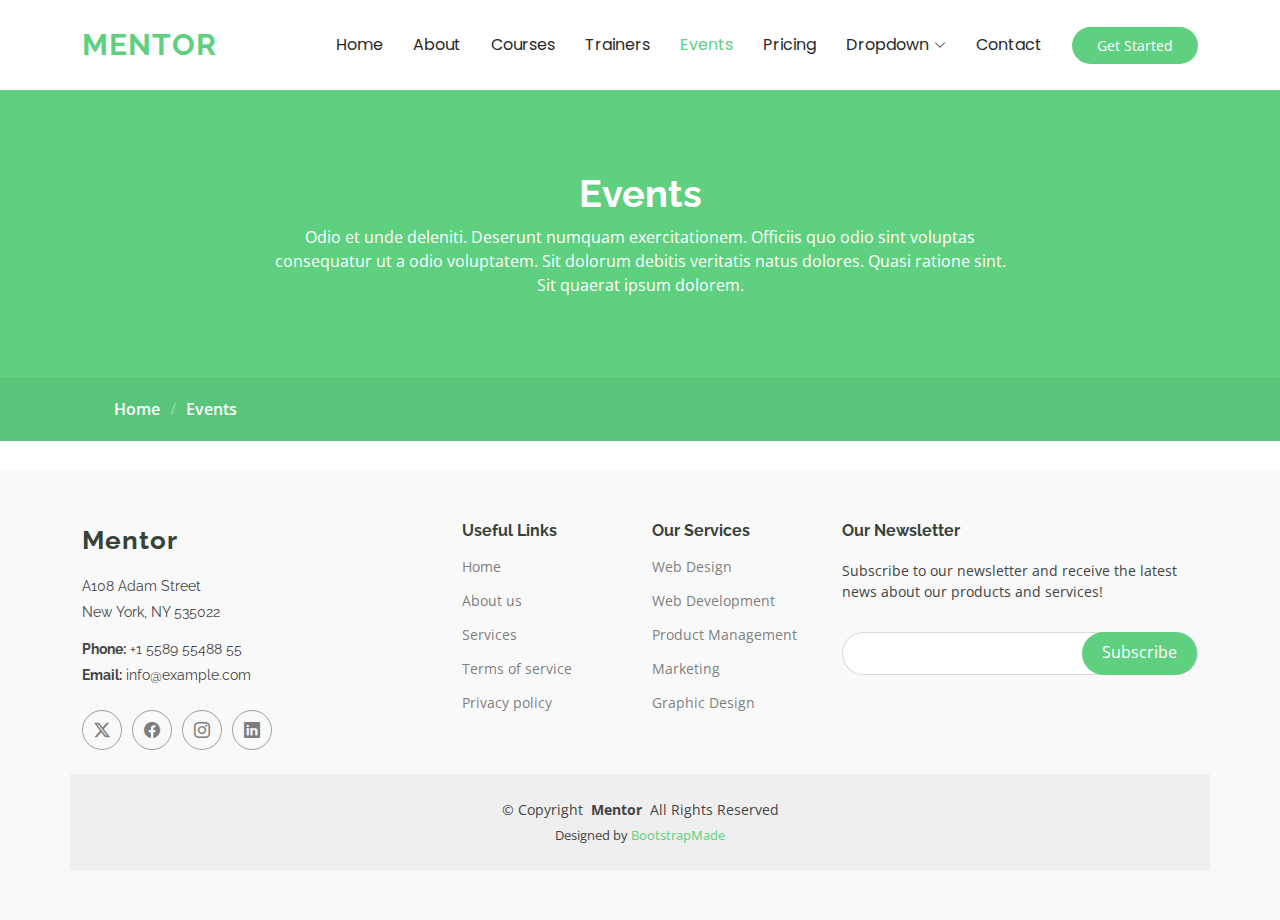
<file: events.html>
<!DOCTYPE html>
<html lang="en">

<head>
  <meta charset="utf-8">
  <meta content="width=device-width, initial-scale=1.0" name="viewport">
  <title>Events - Mentor Bootstrap Template</title>
  <meta content="" name="description">
  <meta content="" name="keywords">

  <!-- Favicons -->
  <link href="assets/img/favicon.png" rel="icon">
  <link href="assets/img/apple-touch-icon.png" rel="apple-touch-icon">

  <!-- Fonts -->
  <link href="https://fonts.googleapis.com" rel="preconnect">
  <link href="https://fonts.gstatic.com" rel="preconnect" crossorigin>
  <link href="https://fonts.googleapis.com/css2?family=Open+Sans:ital,wght@0,300;0,400;0,500;0,600;0,700;0,800;1,300;1,400;1,500;1,600;1,700;1,800&family=Poppins:ital,wght@0,100;0,200;0,300;0,400;0,500;0,600;0,700;0,800;0,900;1,100;1,200;1,300;1,400;1,500;1,600;1,700;1,800;1,900&family=Raleway:ital,wght@0,100;0,200;0,300;0,400;0,500;0,600;0,700;0,800;0,900;1,100;1,200;1,300;1,400;1,500;1,600;1,700;1,800;1,900&display=swap" rel="stylesheet">

  <!-- Vendor CSS Files -->
  <link href="assets/vendor/bootstrap/css/bootstrap.min.css" rel="stylesheet">
  <link href="assets/vendor/bootstrap-icons/bootstrap-icons.css" rel="stylesheet">
  <link href="assets/vendor/aos/aos.css" rel="stylesheet">
  <link href="assets/vendor/glightbox/css/glightbox.min.css" rel="stylesheet">
  <link href="assets/vendor/swiper/swiper-bundle.min.css" rel="stylesheet">

  <!-- Main CSS File -->
  <link href="assets/css/main.css" rel="stylesheet">

  <!-- =======================================================
  * Template Name: Mentor
  * Template URL: https://bootstrapmade.com/mentor-free-education-bootstrap-theme/
  * Updated: Jun 06 2024 with Bootstrap v5.3.3
  * Author: BootstrapMade.com
  * License: https://bootstrapmade.com/license/
  ======================================================== -->
</head>

<body class="events-page">

  <header id="header" class="header d-flex align-items-center sticky-top">
    <div class="container-fluid container-xl position-relative d-flex align-items-center">

      <a href="index.html" class="logo d-flex align-items-center me-auto">
        <!-- Uncomment the line below if you also wish to use an image logo -->
        <!-- <img src="assets/img/logo.png" alt=""> -->
        <h1 class="sitename">Mentor</h1>
      </a>

      <nav id="navmenu" class="navmenu">
        <ul>
          <li><a href="index.html">Home<br></a></li>
          <li><a href="about.html">About</a></li>
          <li><a href="courses.html">Courses</a></li>
          <li><a href="trainers.html">Trainers</a></li>
          <li><a href="events.html" class="active">Events</a></li>
          <li><a href="pricing.html">Pricing</a></li>
          <li class="dropdown"><a href="#"><span>Dropdown</span> <i class="bi bi-chevron-down toggle-dropdown"></i></a>
            <ul>
              <li><a href="#">Dropdown 1</a></li>
              <li class="dropdown"><a href="#"><span>Deep Dropdown</span> <i class="bi bi-chevron-down toggle-dropdown"></i></a>
                <ul>
                  <li><a href="#">Deep Dropdown 1</a></li>
                  <li><a href="#">Deep Dropdown 2</a></li>
                  <li><a href="#">Deep Dropdown 3</a></li>
                  <li><a href="#">Deep Dropdown 4</a></li>
                  <li><a href="#">Deep Dropdown 5</a></li>
                </ul>
              </li>
              <li><a href="#">Dropdown 2</a></li>
              <li><a href="#">Dropdown 3</a></li>
              <li><a href="#">Dropdown 4</a></li>
            </ul>
          </li>
          <li><a href="contact.html">Contact</a></li>
        </ul>
        <i class="mobile-nav-toggle d-xl-none bi bi-list"></i>
      </nav>

      <a class="btn-getstarted" href="courses.html">Get Started</a>

    </div>
  </header>

  <main class="main">

    <!-- Page Title -->
    <div class="page-title" data-aos="fade">
      <div class="heading">
        <div class="container">
          <div class="row d-flex justify-content-center text-center">
            <div class="col-lg-8">
              <h1>Events</h1>
              <p class="mb-0">Odio et unde deleniti. Deserunt numquam exercitationem. Officiis quo odio sint voluptas consequatur ut a odio voluptatem. Sit dolorum debitis veritatis natus dolores. Quasi ratione sint. Sit quaerat ipsum dolorem.</p>
            </div>
          </div>
        </div>
      </div>
      <nav class="breadcrumbs">
        <div class="container">
          <ol>
            <li><a href="index.html">Home</a></li>
            <li class="current">Events</li>
          </ol>
        </div>
      </nav>
    </div><!-- End Page Title -->

    <!-- Events Section -->
    <section id="events" class="events section">

      <div class="container" data-aos="fade-up">

        <div class="row">
          <div class="col-md-6 d-flex align-items-stretch">
            <div class="card">
              <div class="card-img">
                <img src="assets/img/events-item-1.jpg" alt="...">
              </div>
              <div class="card-body">
                <h5 class="card-title"><a href="">Introduction to webdesign</a></h5>
                <p class="fst-italic text-center">Sunday, September 26th at 7:00 pm</p>
                <p class="card-text">Lorem ipsum dolor sit amet, consectetur elit, sed do eiusmod tempor ut labore et dolore magna aliqua. Ut enim ad minim veniam, quis nostrud exercitation ullamco laboris nisi ut aliquip ex ea commodo consequat</p>
              </div>
            </div>
          </div>
          <div class="col-md-6 d-flex align-items-stretch">
            <div class="card">
              <div class="card-img">
                <img src="assets/img/events-item-2.jpg" alt="...">
              </div>
              <div class="card-body">
                <h5 class="card-title"><a href="">Marketing Strategies</a></h5>
                <p class="fst-italic text-center">Sunday, November 15th at 7:00 pm</p>
                <p class="card-text">Sed ut perspiciatis unde omnis iste natus error sit voluptatem doloremque laudantium, totam rem aperiam, eaque ipsa quae ab illo inventore veritatis et quasi architecto beatae vitae dicta sunt explicabo</p>
              </div>
            </div>

          </div>
        </div>

      </div>

    </section><!-- /Events Section -->

  </main>

  <footer id="footer" class="footer position-relative">

    <div class="container footer-top">
      <div class="row gy-4">
        <div class="col-lg-4 col-md-6 footer-about">
          <a href="index.html" class="logo d-flex align-items-center">
            <span class="sitename">Mentor</span>
          </a>
          <div class="footer-contact pt-3">
            <p>A108 Adam Street</p>
            <p>New York, NY 535022</p>
            <p class="mt-3"><strong>Phone:</strong> <span>+1 5589 55488 55</span></p>
            <p><strong>Email:</strong> <span>info@example.com</span></p>
          </div>
          <div class="social-links d-flex mt-4">
            <a href=""><i class="bi bi-twitter-x"></i></a>
            <a href=""><i class="bi bi-facebook"></i></a>
            <a href=""><i class="bi bi-instagram"></i></a>
            <a href=""><i class="bi bi-linkedin"></i></a>
          </div>
        </div>

        <div class="col-lg-2 col-md-3 footer-links">
          <h4>Useful Links</h4>
          <ul>
            <li><a href="#">Home</a></li>
            <li><a href="#">About us</a></li>
            <li><a href="#">Services</a></li>
            <li><a href="#">Terms of service</a></li>
            <li><a href="#">Privacy policy</a></li>
          </ul>
        </div>

        <div class="col-lg-2 col-md-3 footer-links">
          <h4>Our Services</h4>
          <ul>
            <li><a href="#">Web Design</a></li>
            <li><a href="#">Web Development</a></li>
            <li><a href="#">Product Management</a></li>
            <li><a href="#">Marketing</a></li>
            <li><a href="#">Graphic Design</a></li>
          </ul>
        </div>

        <div class="col-lg-4 col-md-12 footer-newsletter">
          <h4>Our Newsletter</h4>
          <p>Subscribe to our newsletter and receive the latest news about our products and services!</p>
          <form action="forms/newsletter.php" method="post" class="php-email-form">
            <div class="newsletter-form"><input type="email" name="email"><input type="submit" value="Subscribe"></div>
            <div class="loading">Loading</div>
            <div class="error-message"></div>
            <div class="sent-message">Your subscription request has been sent. Thank you!</div>
          </form>
        </div>

      </div>
    </div>

    <div class="container copyright text-center mt-4">
      <p>© <span>Copyright</span> <strong class="px-1 sitename">Mentor</strong> <span>All Rights Reserved</span></p>
      <div class="credits">
        <!-- All the links in the footer should remain intact. -->
        <!-- You can delete the links only if you've purchased the pro version. -->
        <!-- Licensing information: https://bootstrapmade.com/license/ -->
        <!-- Purchase the pro version with working PHP/AJAX contact form: [buy-url] -->
        Designed by <a href="https://bootstrapmade.com/">BootstrapMade</a>
      </div>
    </div>

  </footer>

  <!-- Scroll Top -->
  <a href="#" id="scroll-top" class="scroll-top d-flex align-items-center justify-content-center"><i class="bi bi-arrow-up-short"></i></a>

  <!-- Preloader -->
  <div id="preloader"></div>

  <!-- Vendor JS Files -->
  <script src="assets/vendor/bootstrap/js/bootstrap.bundle.min.js"></script>
  <script src="assets/vendor/php-email-form/validate.js"></script>
  <script src="assets/vendor/aos/aos.js"></script>
  <script src="assets/vendor/glightbox/js/glightbox.min.js"></script>
  <script src="assets/vendor/purecounter/purecounter_vanilla.js"></script>
  <script src="assets/vendor/swiper/swiper-bundle.min.js"></script>

  <!-- Main JS File -->
  <script src="assets/js/main.js"></script>

</body>

</html>
</file>
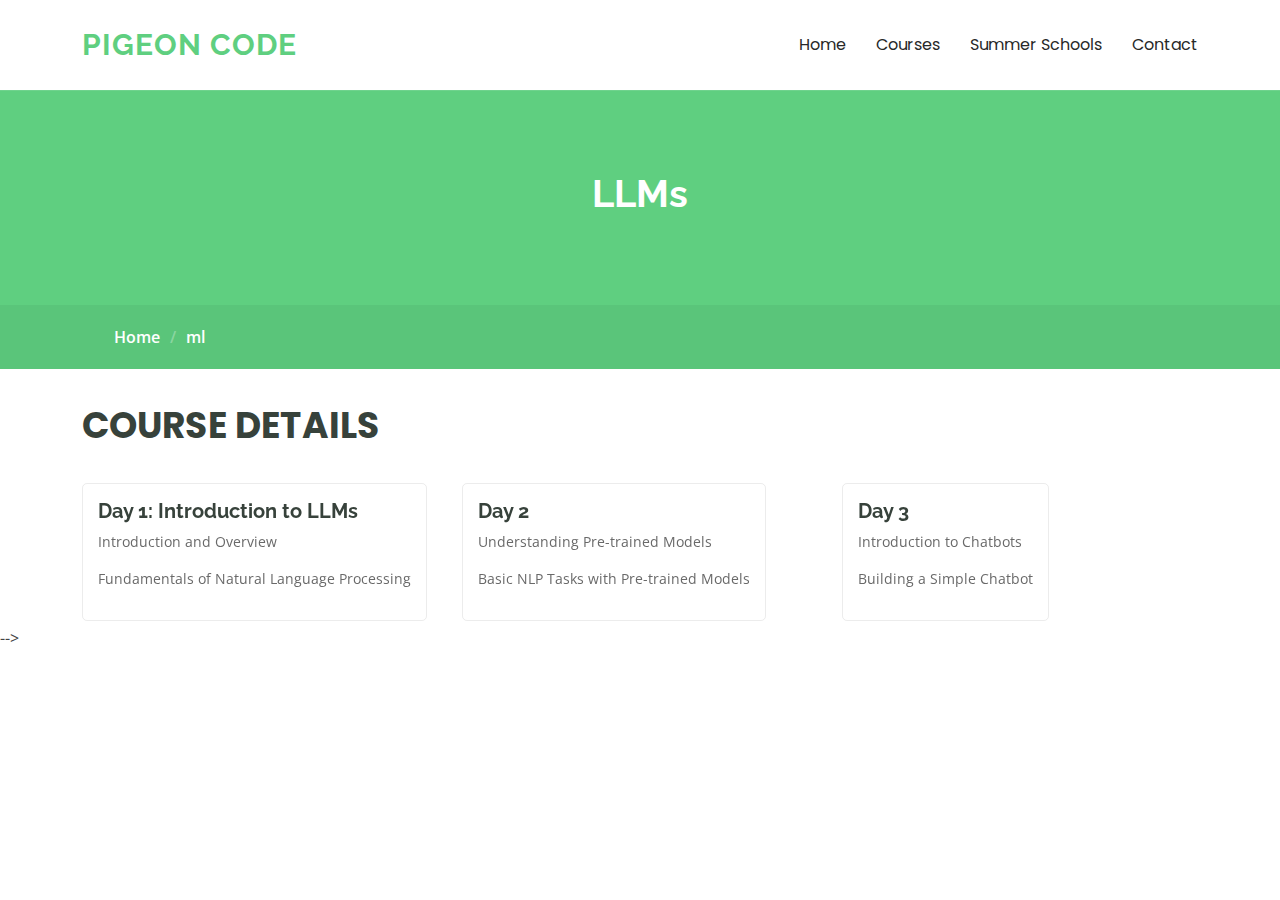
<file: llmcourse.html>
<!DOCTYPE html>
<html lang="en">

<head>
  <meta charset="utf-8">
  <meta content="width=device-width, initial-scale=1.0" name="viewport">
  <!-- <title>Courses - Mentor Bootstrap Template</title> -->
  <meta content="" name="description">
  <meta content="" name="keywords">

  <!-- Favicons -->
  <link href="assets/img/favicon.png" rel="icon">
  <link href="assets/img/apple-touch-icon.png" rel="apple-touch-icon">

  <!-- Fonts -->
  <link href="https://fonts.googleapis.com" rel="preconnect">
  <link href="https://fonts.gstatic.com" rel="preconnect" crossorigin>
  <link href="https://fonts.googleapis.com/css2?family=Open+Sans:ital,wght@0,300;0,400;0,500;0,600;0,700;0,800;1,300;1,400;1,500;1,600;1,700;1,800&family=Poppins:ital,wght@0,100;0,200;0,300;0,400;0,500;0,600;0,700;0,800;0,900;1,100;1,200;1,300;1,400;1,500;1,600;1,700;1,800;1,900&family=Raleway:ital,wght@0,100;0,200;0,300;0,400;0,500;0,600;0,700;0,800;0,900;1,100;1,200;1,300;1,400;1,500;1,600;1,700;1,800;1,900&display=swap" rel="stylesheet">

  <!-- Vendor CSS Files -->
  <link href="assets/vendor/bootstrap/css/bootstrap.min.css" rel="stylesheet">
  <link href="assets/vendor/bootstrap-icons/bootstrap-icons.css" rel="stylesheet">
  <link href="assets/vendor/aos/aos.css" rel="stylesheet">
  <link href="assets/vendor/glightbox/css/glightbox.min.css" rel="stylesheet">
  <link href="assets/vendor/swiper/swiper-bundle.min.css" rel="stylesheet">

  <!-- Main CSS File -->
  <link href="assets/css/main.css" rel="stylesheet">

  <!-- =======================================================
  * Template Name: Mentor
  * Template URL: https://bootstrapmade.com/mentor-free-education-bootstrap-theme/
  * Updated: Jun 06 2024 with Bootstrap v5.3.3
  * Author: BootstrapMade.com
  * License: https://bootstrapmade.com/license/
  ======================================================== -->
</head>

<body class="courses-page">

  <header id="header" class="header d-flex align-items-center sticky-top">
    <div class="container-fluid container-xl position-relative d-flex align-items-center">

      <a href="index.html" class="logo d-flex align-items-center me-auto">
        <!-- Uncomment the line below if you also wish to use an image logo -->
        <!-- <img src="assets/img/logo.png" alt=""> -->
        <h1 class="sitename">Pigeon Code</h1>
      </a>

      <nav id="navmenu" class="navmenu">
        <ul>
          <li><a href="index.html">Home<br></a></li>
          <li><a href="courses.html">Courses</a></li>
          <li><a href="summerschool.html">Summer Schools</a></li>
          <li><a href="contact.html">Contact</a></li>
        </ul>
        <i class="mobile-nav-toggle d-xl-none bi bi-list"></i>
      </nav>
    </div>
  </header>

  <main class="main">

    <!-- Page Title -->
    <div class="page-title" data-aos="fade">
      <div class="heading">
        <div class="container">
          <div class="row d-flex justify-content-center text-center">
            <div class="col-lg-8">
              <h1>LLMs</h1>
              <!-- <p class="mb-0">Python course details</p> -->
            </div>            
          </div>
        </div>
      </div>
      <nav class="breadcrumbs">
        <div class="container">
          <ol>
            <li><a href="index.html">Home</a></li>
            <li class="current">ml</li>
          </ol>
        </div>
      </nav>
    </div><!-- End Page Title -->

    <!-- Courses Section -->
    <section id="courses" class="courses section">

      <!-- Section Title -->
      <div class="container section-title" data-aos="fade-up">
        <!-- <h2>Courses</h2> -->
        <p> Course Details</p>
      </div><!-- End Section Title -->

      <div class="container">

        <div class="row">
            <div class="col-lg-4 col-md-6 d-flex align-items-stretch" data-aos="zoom-in" data-aos-delay="100">
                <div class="course-item">
                  <div class="course-content">
                    <h3>Day 1: Introduction to LLMs</h3>
                    <!-- <h4>topics</h4> -->
                    <p class="description">Introduction and Overview</p>
                    <p class="description">Fundamentals of Natural Language Processing</p>   
                    </div>  
                </div>
            </div>  <!--<end> -->
            
              <div class="col-lg-4 col-md-6 d-flex align-items-stretch" data-aos="zoom-in" data-aos-delay="100">
                <div class="course-item">
                  <div class="course-content">
                    <h3>Day 2</h3>
                    <!-- <h4>topics</h4> -->
                    <p class="description">Understanding Pre-trained Models</p>
                    <p class="description">Basic NLP Tasks with Pre-trained Models</p> 
                    </div>  
                </div>
            </div>  <!--<end> -->

                <div class="col-lg-4 col-md-6 d-flex align-items-stretch" data-aos="zoom-in" data-aos-delay="100">
                    <div class="course-item">
                      <div class="course-content">
                        <h3>Day 3</h3>
                        <!-- <h4>topics</h4> -->
                        <p class="description">Introduction to Chatbots</p>
                        <p class="description">Building a Simple Chatbot</p> 
                        </div>  
                    </div>
                </div>  <!--<end> -->

        </div>
      </div>
    </section>
    <!-- /Courses Section -->

  </main>
<!-- 
  <footer id="footer" class="footer position-relative">

    <div class="container footer-top">
      <div class="row gy-4">
        <div class="col-lg-4 col-md-6 footer-about">
          <a href="index.html" class="logo d-flex align-items-center">
            <span class="sitename">Mentor</span>
          </a>
          <div class="footer-contact pt-3">
            <p>A108 Adam Street</p>
            <p>New York, NY 535022</p>
            <p class="mt-3"><strong>Phone:</strong> <span>+1 5589 55488 55</span></p>
            <p><strong>Email:</strong> <span>info@example.com</span></p>
          </div>
          <div class="social-links d-flex mt-4">
            <a href=""><i class="bi bi-twitter-x"></i></a>
            <a href=""><i class="bi bi-facebook"></i></a>
            <a href=""><i class="bi bi-instagram"></i></a>
            <a href=""><i class="bi bi-linkedin"></i></a>
          </div>
        </div>

        <div class="col-lg-2 col-md-3 footer-links">
          <h4>Useful Links</h4>
          <ul>
            <li><a href="#">Home</a></li>
            <li><a href="#">About us</a></li>
            <li><a href="#">Services</a></li>
            <li><a href="#">Terms of service</a></li>
            <li><a href="#">Privacy policy</a></li>
          </ul>
        </div>

        <div class="col-lg-2 col-md-3 footer-links">
          <h4>Our Services</h4>
          <ul>
            <li><a href="#">Web Design</a></li>
            <li><a href="#">Web Development</a></li>
            <li><a href="#">Product Management</a></li>
            <li><a href="#">Marketing</a></li>
            <li><a href="#">Graphic Design</a></li>
          </ul>
        </div>

        <div class="col-lg-4 col-md-12 footer-newsletter">
          <h4>Our Newsletter</h4>
          <p>Subscribe to our newsletter and receive the latest news about our products and services!</p>
          <form action="forms/newsletter.php" method="post" class="php-email-form">
            <div class="newsletter-form"><input type="email" name="email"><input type="submit" value="Subscribe"></div>
            <div class="loading">Loading</div>
            <div class="error-message"></div>
            <div class="sent-message">Your subscription request has been sent. Thank you!</div>
          </form>
        </div>

      </div>
    </div>

    <div class="container copyright text-center mt-4">
      <p>© <span>Copyright</span> <strong class="px-1 sitename">Mentor</strong> <span>All Rights Reserved</span></p>
      <div class="credits">
        <!-- All the links in the footer should remain intact. -->
        <!-- You can delete the links only if you've purchased the pro version. -->
        <!-- Licensing information: https://bootstrapmade.com/license/ -->
        <!-- Purchase the pro version with working PHP/AJAX contact form: [buy-url] -->
        <!-- Designed by <a href="https://bootstrapmade.com/">BootstrapMade</a> -->
      </div>
    </div>

  </footer> -->

  <!-- Scroll Top -->
  <a href="#" id="scroll-top" class="scroll-top d-flex align-items-center justify-content-center"><i class="bi bi-arrow-up-short"></i></a>

  <!-- Preloader -->
  <div id="preloader"></div>

  <!-- Vendor JS Files -->
  <script src="assets/vendor/bootstrap/js/bootstrap.bundle.min.js"></script>
  <script src="assets/vendor/php-email-form/validate.js"></script>
  <script src="assets/vendor/aos/aos.js"></script>
  <script src="assets/vendor/glightbox/js/glightbox.min.js"></script>
  <script src="assets/vendor/purecounter/purecounter_vanilla.js"></script>
  <script src="assets/vendor/swiper/swiper-bundle.min.js"></script>

  <!-- Main JS File -->
  <script src="assets/js/main.js"></script>

</body>

</html>
</file>
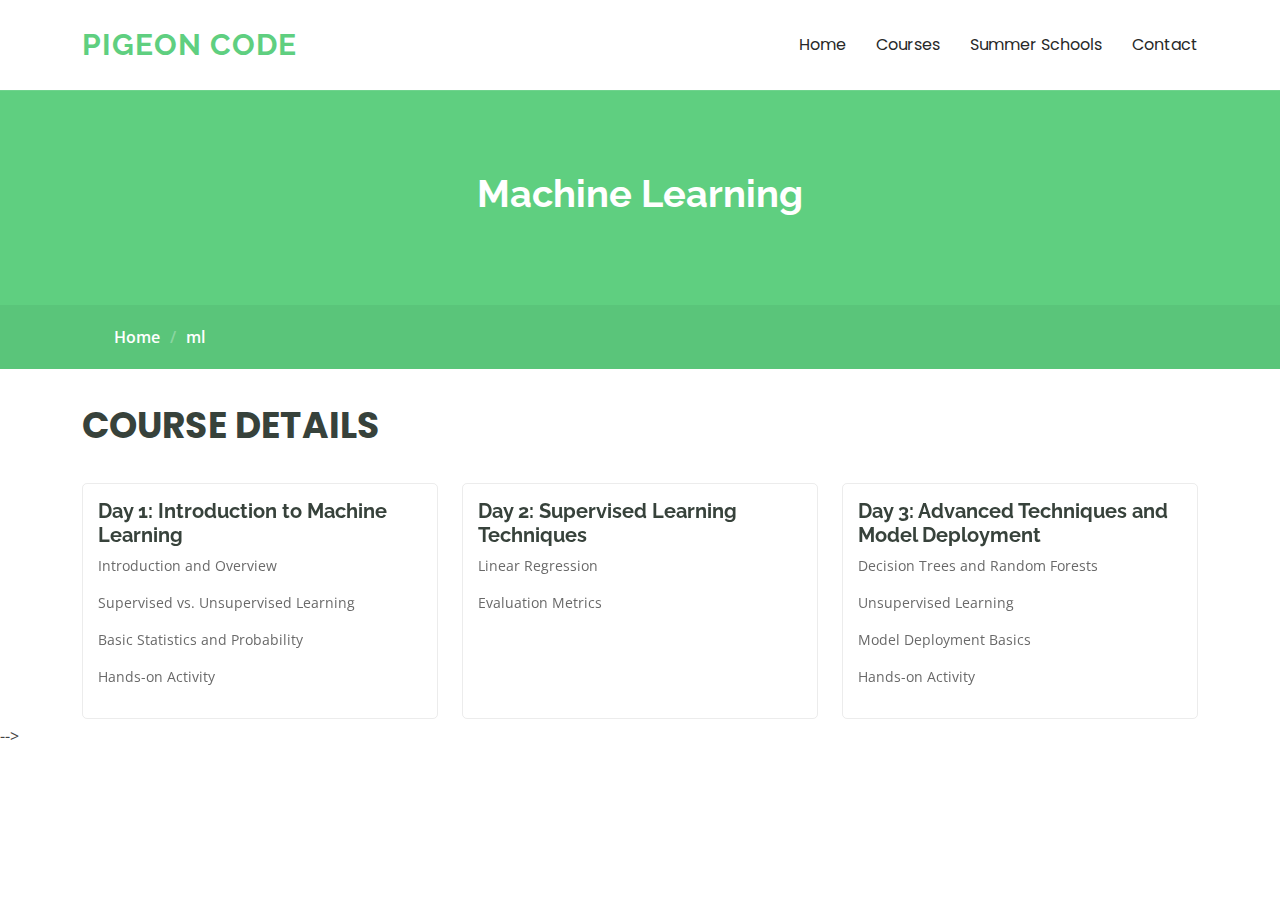
<file: mlcourse.html>
<!DOCTYPE html>
<html lang="en">

<head>
  <meta charset="utf-8">
  <meta content="width=device-width, initial-scale=1.0" name="viewport">
  <!-- <title>Courses - Mentor Bootstrap Template</title> -->
  <meta content="" name="description">
  <meta content="" name="keywords">

  <!-- Favicons -->
  <link href="assets/img/favicon.png" rel="icon">
  <link href="assets/img/apple-touch-icon.png" rel="apple-touch-icon">

  <!-- Fonts -->
  <link href="https://fonts.googleapis.com" rel="preconnect">
  <link href="https://fonts.gstatic.com" rel="preconnect" crossorigin>
  <link href="https://fonts.googleapis.com/css2?family=Open+Sans:ital,wght@0,300;0,400;0,500;0,600;0,700;0,800;1,300;1,400;1,500;1,600;1,700;1,800&family=Poppins:ital,wght@0,100;0,200;0,300;0,400;0,500;0,600;0,700;0,800;0,900;1,100;1,200;1,300;1,400;1,500;1,600;1,700;1,800;1,900&family=Raleway:ital,wght@0,100;0,200;0,300;0,400;0,500;0,600;0,700;0,800;0,900;1,100;1,200;1,300;1,400;1,500;1,600;1,700;1,800;1,900&display=swap" rel="stylesheet">

  <!-- Vendor CSS Files -->
  <link href="assets/vendor/bootstrap/css/bootstrap.min.css" rel="stylesheet">
  <link href="assets/vendor/bootstrap-icons/bootstrap-icons.css" rel="stylesheet">
  <link href="assets/vendor/aos/aos.css" rel="stylesheet">
  <link href="assets/vendor/glightbox/css/glightbox.min.css" rel="stylesheet">
  <link href="assets/vendor/swiper/swiper-bundle.min.css" rel="stylesheet">

  <!-- Main CSS File -->
  <link href="assets/css/main.css" rel="stylesheet">

  <!-- =======================================================
  * Template Name: Mentor
  * Template URL: https://bootstrapmade.com/mentor-free-education-bootstrap-theme/
  * Updated: Jun 06 2024 with Bootstrap v5.3.3
  * Author: BootstrapMade.com
  * License: https://bootstrapmade.com/license/
  ======================================================== -->
</head>

<body class="courses-page">

  <header id="header" class="header d-flex align-items-center sticky-top">
    <div class="container-fluid container-xl position-relative d-flex align-items-center">

      <a href="index.html" class="logo d-flex align-items-center me-auto">
        <!-- Uncomment the line below if you also wish to use an image logo -->
        <!-- <img src="assets/img/logo.png" alt=""> -->
        <h1 class="sitename">Pigeon Code</h1>
      </a>

      <nav id="navmenu" class="navmenu">
        <ul>
          <li><a href="index.html">Home<br></a></li>
          <li><a href="courses.html">Courses</a></li>
          <li><a href="summerschool.html">Summer Schools</a></li>
          <li><a href="contact.html">Contact</a></li>
        </ul>
        <i class="mobile-nav-toggle d-xl-none bi bi-list"></i>
      </nav>
    </div>
  </header>

  <main class="main">

    <!-- Page Title -->
    <div class="page-title" data-aos="fade">
      <div class="heading">
        <div class="container">
          <div class="row d-flex justify-content-center text-center">
            <div class="col-lg-8">
              <h1>Machine Learning</h1>
              <!-- <p class="mb-0">Python course details</p> -->
            </div>            
          </div>
        </div>
      </div>
      <nav class="breadcrumbs">
        <div class="container">
          <ol>
            <li><a href="index.html">Home</a></li>
            <li class="current">ml</li>
          </ol>
        </div>
      </nav>
    </div><!-- End Page Title -->

    <!-- Courses Section -->
    <section id="courses" class="courses section">

      <!-- Section Title -->
      <div class="container section-title" data-aos="fade-up">
        <!-- <h2>Courses</h2> -->
        <p> Course Details</p>
      </div><!-- End Section Title -->

      <div class="container">

        <div class="row">
            <div class="col-lg-4 col-md-6 d-flex align-items-stretch" data-aos="zoom-in" data-aos-delay="100">
                <div class="course-item">
                  <div class="course-content">
                    <h3>Day 1: Introduction to Machine Learning</h3>
                    <!-- <h4>topics</h4> -->
                    <p class="description">Introduction and Overview</p>
                    <p class="description">Supervised vs. Unsupervised Learning</p> 
                    <p class="description">Basic Statistics and Probability</p>   
                    <p class="description">Hands-on Activity</p>   
                    </div>  
                </div>
            </div>  <!--<end> -->
            
              <div class="col-lg-4 col-md-6 d-flex align-items-stretch" data-aos="zoom-in" data-aos-delay="100">
                <div class="course-item">
                  <div class="course-content">
                    <h3>Day 2: Supervised Learning Techniques</h3>
                    <!-- <h4>topics</h4> -->
                    <p class="description">Linear Regression</p>
                    <p class="description">Evaluation Metrics</p> 
                    </div>  
                </div>
            </div>  <!--<end> -->

                <div class="col-lg-4 col-md-6 d-flex align-items-stretch" data-aos="zoom-in" data-aos-delay="100">
                    <div class="course-item">
                      <div class="course-content">
                        <h3>Day 3: Advanced Techniques and Model Deployment</h3>
                        <!-- <h4>topics</h4> -->
                        <p class="description">Decision Trees and Random Forests</p>
                        <p class="description">Unsupervised Learning</p> 
                        <p class="description">Model Deployment Basics</p>
                        <p class="description">Hands-on Activity</p>
                        </div>  
                    </div>
                </div>  <!--<end> -->

        </div>
      </div>
    </section>
    <!-- /Courses Section -->

  </main>
<!-- 
  <footer id="footer" class="footer position-relative">

    <div class="container footer-top">
      <div class="row gy-4">
        <div class="col-lg-4 col-md-6 footer-about">
          <a href="index.html" class="logo d-flex align-items-center">
            <span class="sitename">Mentor</span>
          </a>
          <div class="footer-contact pt-3">
            <p>A108 Adam Street</p>
            <p>New York, NY 535022</p>
            <p class="mt-3"><strong>Phone:</strong> <span>+1 5589 55488 55</span></p>
            <p><strong>Email:</strong> <span>info@example.com</span></p>
          </div>
          <div class="social-links d-flex mt-4">
            <a href=""><i class="bi bi-twitter-x"></i></a>
            <a href=""><i class="bi bi-facebook"></i></a>
            <a href=""><i class="bi bi-instagram"></i></a>
            <a href=""><i class="bi bi-linkedin"></i></a>
          </div>
        </div>

        <div class="col-lg-2 col-md-3 footer-links">
          <h4>Useful Links</h4>
          <ul>
            <li><a href="#">Home</a></li>
            <li><a href="#">About us</a></li>
            <li><a href="#">Services</a></li>
            <li><a href="#">Terms of service</a></li>
            <li><a href="#">Privacy policy</a></li>
          </ul>
        </div>

        <div class="col-lg-2 col-md-3 footer-links">
          <h4>Our Services</h4>
          <ul>
            <li><a href="#">Web Design</a></li>
            <li><a href="#">Web Development</a></li>
            <li><a href="#">Product Management</a></li>
            <li><a href="#">Marketing</a></li>
            <li><a href="#">Graphic Design</a></li>
          </ul>
        </div>

        <div class="col-lg-4 col-md-12 footer-newsletter">
          <h4>Our Newsletter</h4>
          <p>Subscribe to our newsletter and receive the latest news about our products and services!</p>
          <form action="forms/newsletter.php" method="post" class="php-email-form">
            <div class="newsletter-form"><input type="email" name="email"><input type="submit" value="Subscribe"></div>
            <div class="loading">Loading</div>
            <div class="error-message"></div>
            <div class="sent-message">Your subscription request has been sent. Thank you!</div>
          </form>
        </div>

      </div>
    </div>

    <div class="container copyright text-center mt-4">
      <p>© <span>Copyright</span> <strong class="px-1 sitename">Mentor</strong> <span>All Rights Reserved</span></p>
      <div class="credits">
        <!-- All the links in the footer should remain intact. -->
        <!-- You can delete the links only if you've purchased the pro version. -->
        <!-- Licensing information: https://bootstrapmade.com/license/ -->
        <!-- Purchase the pro version with working PHP/AJAX contact form: [buy-url] -->
        <!-- Designed by <a href="https://bootstrapmade.com/">BootstrapMade</a> -->
      </div>
    </div>

  </footer> -->

  <!-- Scroll Top -->
  <a href="#" id="scroll-top" class="scroll-top d-flex align-items-center justify-content-center"><i class="bi bi-arrow-up-short"></i></a>

  <!-- Preloader -->
  <div id="preloader"></div>

  <!-- Vendor JS Files -->
  <script src="assets/vendor/bootstrap/js/bootstrap.bundle.min.js"></script>
  <script src="assets/vendor/php-email-form/validate.js"></script>
  <script src="assets/vendor/aos/aos.js"></script>
  <script src="assets/vendor/glightbox/js/glightbox.min.js"></script>
  <script src="assets/vendor/purecounter/purecounter_vanilla.js"></script>
  <script src="assets/vendor/swiper/swiper-bundle.min.js"></script>

  <!-- Main JS File -->
  <script src="assets/js/main.js"></script>

</body>

</html>
</file>
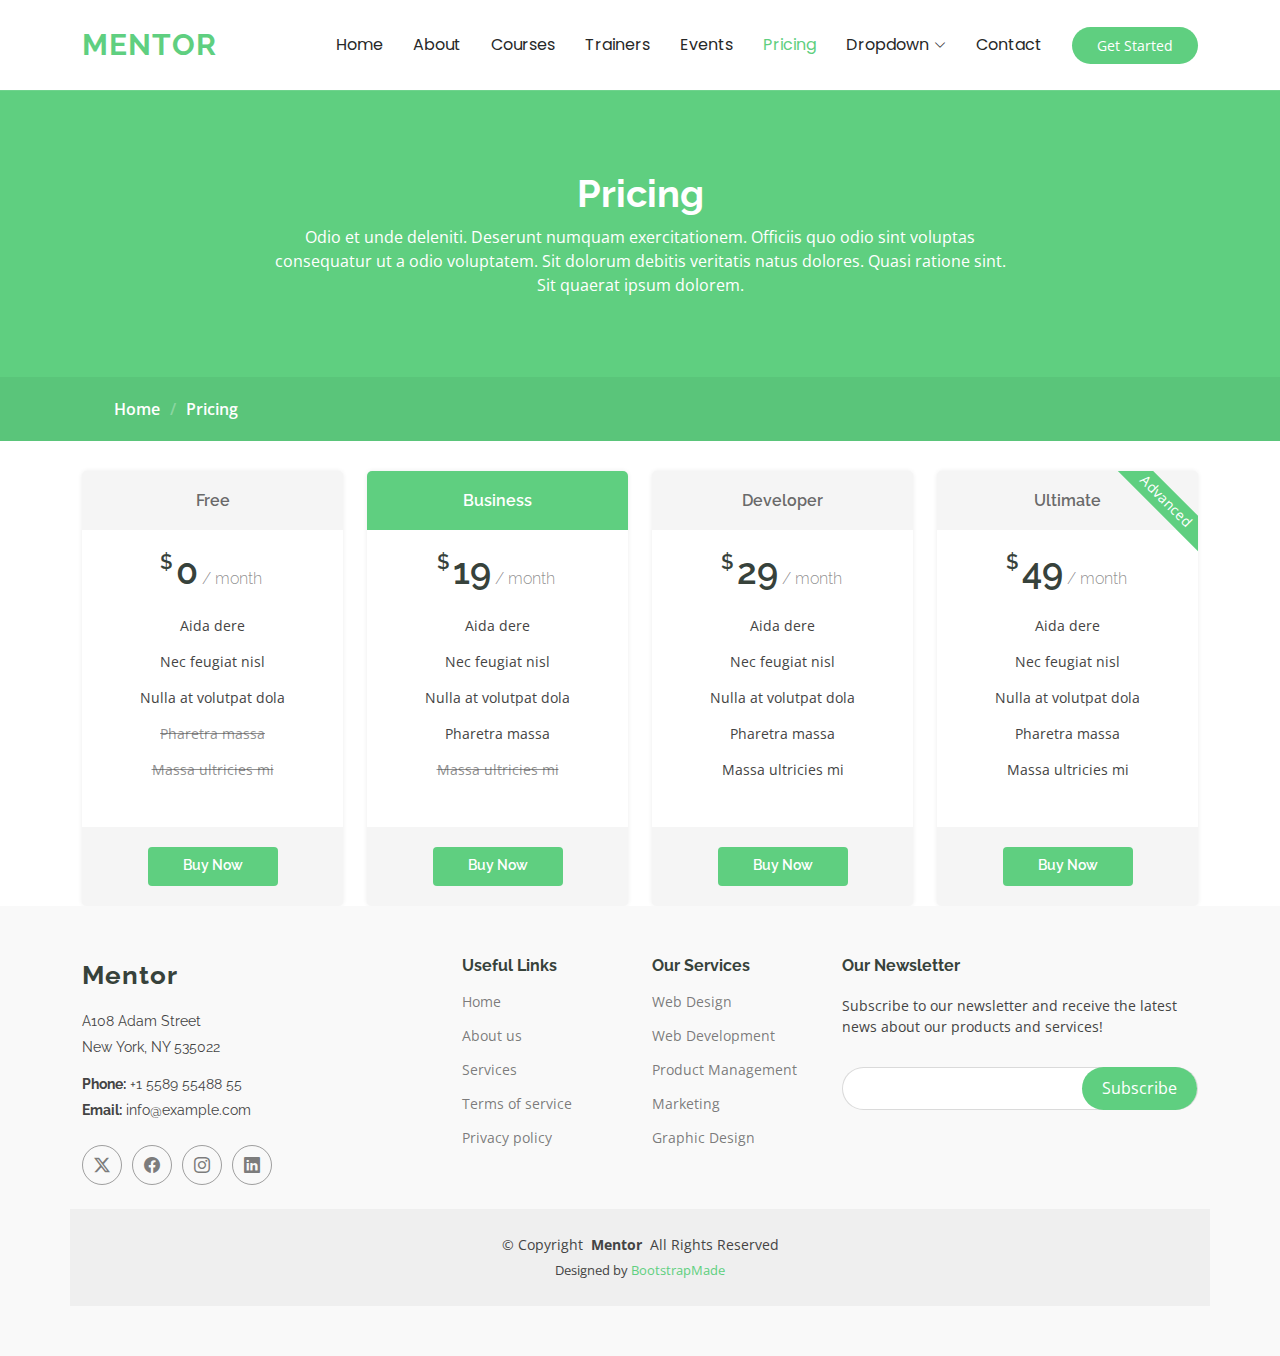
<file: pricing.html>
<!DOCTYPE html>
<html lang="en">

<head>
  <meta charset="utf-8">
  <meta content="width=device-width, initial-scale=1.0" name="viewport">
  <title>Pricing - Mentor Bootstrap Template</title>
  <meta content="" name="description">
  <meta content="" name="keywords">

  <!-- Favicons -->
  <link href="assets/img/favicon.png" rel="icon">
  <link href="assets/img/apple-touch-icon.png" rel="apple-touch-icon">

  <!-- Fonts -->
  <link href="https://fonts.googleapis.com" rel="preconnect">
  <link href="https://fonts.gstatic.com" rel="preconnect" crossorigin>
  <link href="https://fonts.googleapis.com/css2?family=Open+Sans:ital,wght@0,300;0,400;0,500;0,600;0,700;0,800;1,300;1,400;1,500;1,600;1,700;1,800&family=Poppins:ital,wght@0,100;0,200;0,300;0,400;0,500;0,600;0,700;0,800;0,900;1,100;1,200;1,300;1,400;1,500;1,600;1,700;1,800;1,900&family=Raleway:ital,wght@0,100;0,200;0,300;0,400;0,500;0,600;0,700;0,800;0,900;1,100;1,200;1,300;1,400;1,500;1,600;1,700;1,800;1,900&display=swap" rel="stylesheet">

  <!-- Vendor CSS Files -->
  <link href="assets/vendor/bootstrap/css/bootstrap.min.css" rel="stylesheet">
  <link href="assets/vendor/bootstrap-icons/bootstrap-icons.css" rel="stylesheet">
  <link href="assets/vendor/aos/aos.css" rel="stylesheet">
  <link href="assets/vendor/glightbox/css/glightbox.min.css" rel="stylesheet">
  <link href="assets/vendor/swiper/swiper-bundle.min.css" rel="stylesheet">

  <!-- Main CSS File -->
  <link href="assets/css/main.css" rel="stylesheet">

  <!-- =======================================================
  * Template Name: Mentor
  * Template URL: https://bootstrapmade.com/mentor-free-education-bootstrap-theme/
  * Updated: Jun 06 2024 with Bootstrap v5.3.3
  * Author: BootstrapMade.com
  * License: https://bootstrapmade.com/license/
  ======================================================== -->
</head>

<body class="pricing-page">

  <header id="header" class="header d-flex align-items-center sticky-top">
    <div class="container-fluid container-xl position-relative d-flex align-items-center">

      <a href="index.html" class="logo d-flex align-items-center me-auto">
        <!-- Uncomment the line below if you also wish to use an image logo -->
        <!-- <img src="assets/img/logo.png" alt=""> -->
        <h1 class="sitename">Mentor</h1>
      </a>

      <nav id="navmenu" class="navmenu">
        <ul>
          <li><a href="index.html">Home<br></a></li>
          <li><a href="about.html">About</a></li>
          <li><a href="courses.html">Courses</a></li>
          <li><a href="trainers.html">Trainers</a></li>
          <li><a href="events.html">Events</a></li>
          <li><a href="pricing.html" class="active">Pricing</a></li>
          <li class="dropdown"><a href="#"><span>Dropdown</span> <i class="bi bi-chevron-down toggle-dropdown"></i></a>
            <ul>
              <li><a href="#">Dropdown 1</a></li>
              <li class="dropdown"><a href="#"><span>Deep Dropdown</span> <i class="bi bi-chevron-down toggle-dropdown"></i></a>
                <ul>
                  <li><a href="#">Deep Dropdown 1</a></li>
                  <li><a href="#">Deep Dropdown 2</a></li>
                  <li><a href="#">Deep Dropdown 3</a></li>
                  <li><a href="#">Deep Dropdown 4</a></li>
                  <li><a href="#">Deep Dropdown 5</a></li>
                </ul>
              </li>
              <li><a href="#">Dropdown 2</a></li>
              <li><a href="#">Dropdown 3</a></li>
              <li><a href="#">Dropdown 4</a></li>
            </ul>
          </li>
          <li><a href="contact.html">Contact</a></li>
        </ul>
        <i class="mobile-nav-toggle d-xl-none bi bi-list"></i>
      </nav>

      <a class="btn-getstarted" href="courses.html">Get Started</a>

    </div>
  </header>

  <main class="main">

    <!-- Page Title -->
    <div class="page-title" data-aos="fade">
      <div class="heading">
        <div class="container">
          <div class="row d-flex justify-content-center text-center">
            <div class="col-lg-8">
              <h1>Pricing</h1>
              <p class="mb-0">Odio et unde deleniti. Deserunt numquam exercitationem. Officiis quo odio sint voluptas consequatur ut a odio voluptatem. Sit dolorum debitis veritatis natus dolores. Quasi ratione sint. Sit quaerat ipsum dolorem.</p>
            </div>
          </div>
        </div>
      </div>
      <nav class="breadcrumbs">
        <div class="container">
          <ol>
            <li><a href="index.html">Home</a></li>
            <li class="current">Pricing</li>
          </ol>
        </div>
      </nav>
    </div><!-- End Page Title -->

    <!-- Pricing Section -->
    <section id="pricing" class="pricing section">

      <div class="container">

        <div class="row gy-3">

          <div class="col-xl-3 col-lg-6" data-aos="fade-up" data-aos-delay="100">
            <div class="pricing-item">
              <h3>Free</h3>
              <h4><sup>$</sup>0<span> / month</span></h4>
              <ul>
                <li>Aida dere</li>
                <li>Nec feugiat nisl</li>
                <li>Nulla at volutpat dola</li>
                <li class="na">Pharetra massa</li>
                <li class="na">Massa ultricies mi</li>
              </ul>
              <div class="btn-wrap">
                <a href="#" class="btn-buy">Buy Now</a>
              </div>
            </div>
          </div><!-- End Pricing Item -->

          <div class="col-xl-3 col-lg-6" data-aos="fade-up" data-aos-delay="200">
            <div class="pricing-item featured">
              <h3>Business</h3>
              <h4><sup>$</sup>19<span> / month</span></h4>
              <ul>
                <li>Aida dere</li>
                <li>Nec feugiat nisl</li>
                <li>Nulla at volutpat dola</li>
                <li>Pharetra massa</li>
                <li class="na">Massa ultricies mi</li>
              </ul>
              <div class="btn-wrap">
                <a href="#" class="btn-buy">Buy Now</a>
              </div>
            </div>
          </div><!-- End Pricing Item -->

          <div class="col-xl-3 col-lg-6" data-aos="fade-up" data-aos-delay="400">
            <div class="pricing-item">
              <h3>Developer</h3>
              <h4><sup>$</sup>29<span> / month</span></h4>
              <ul>
                <li>Aida dere</li>
                <li>Nec feugiat nisl</li>
                <li>Nulla at volutpat dola</li>
                <li>Pharetra massa</li>
                <li>Massa ultricies mi</li>
              </ul>
              <div class="btn-wrap">
                <a href="#" class="btn-buy">Buy Now</a>
              </div>
            </div>
          </div><!-- End Pricing Item -->

          <div class="col-xl-3 col-lg-6" data-aos="fade-up" data-aos-delay="400">
            <div class="pricing-item">
              <span class="advanced">Advanced</span>
              <h3>Ultimate</h3>
              <h4><sup>$</sup>49<span> / month</span></h4>
              <ul>
                <li>Aida dere</li>
                <li>Nec feugiat nisl</li>
                <li>Nulla at volutpat dola</li>
                <li>Pharetra massa</li>
                <li>Massa ultricies mi</li>
              </ul>
              <div class="btn-wrap">
                <a href="#" class="btn-buy">Buy Now</a>
              </div>
            </div>
          </div><!-- End Pricing Item -->

        </div>

      </div>

    </section><!-- /Pricing Section -->

  </main>

  <footer id="footer" class="footer position-relative">

    <div class="container footer-top">
      <div class="row gy-4">
        <div class="col-lg-4 col-md-6 footer-about">
          <a href="index.html" class="logo d-flex align-items-center">
            <span class="sitename">Mentor</span>
          </a>
          <div class="footer-contact pt-3">
            <p>A108 Adam Street</p>
            <p>New York, NY 535022</p>
            <p class="mt-3"><strong>Phone:</strong> <span>+1 5589 55488 55</span></p>
            <p><strong>Email:</strong> <span>info@example.com</span></p>
          </div>
          <div class="social-links d-flex mt-4">
            <a href=""><i class="bi bi-twitter-x"></i></a>
            <a href=""><i class="bi bi-facebook"></i></a>
            <a href=""><i class="bi bi-instagram"></i></a>
            <a href=""><i class="bi bi-linkedin"></i></a>
          </div>
        </div>

        <div class="col-lg-2 col-md-3 footer-links">
          <h4>Useful Links</h4>
          <ul>
            <li><a href="#">Home</a></li>
            <li><a href="#">About us</a></li>
            <li><a href="#">Services</a></li>
            <li><a href="#">Terms of service</a></li>
            <li><a href="#">Privacy policy</a></li>
          </ul>
        </div>

        <div class="col-lg-2 col-md-3 footer-links">
          <h4>Our Services</h4>
          <ul>
            <li><a href="#">Web Design</a></li>
            <li><a href="#">Web Development</a></li>
            <li><a href="#">Product Management</a></li>
            <li><a href="#">Marketing</a></li>
            <li><a href="#">Graphic Design</a></li>
          </ul>
        </div>

        <div class="col-lg-4 col-md-12 footer-newsletter">
          <h4>Our Newsletter</h4>
          <p>Subscribe to our newsletter and receive the latest news about our products and services!</p>
          <form action="forms/newsletter.php" method="post" class="php-email-form">
            <div class="newsletter-form"><input type="email" name="email"><input type="submit" value="Subscribe"></div>
            <div class="loading">Loading</div>
            <div class="error-message"></div>
            <div class="sent-message">Your subscription request has been sent. Thank you!</div>
          </form>
        </div>

      </div>
    </div>

    <div class="container copyright text-center mt-4">
      <p>© <span>Copyright</span> <strong class="px-1 sitename">Mentor</strong> <span>All Rights Reserved</span></p>
      <div class="credits">
        <!-- All the links in the footer should remain intact. -->
        <!-- You can delete the links only if you've purchased the pro version. -->
        <!-- Licensing information: https://bootstrapmade.com/license/ -->
        <!-- Purchase the pro version with working PHP/AJAX contact form: [buy-url] -->
        Designed by <a href="https://bootstrapmade.com/">BootstrapMade</a>
      </div>
    </div>

  </footer>

  <!-- Scroll Top -->
  <a href="#" id="scroll-top" class="scroll-top d-flex align-items-center justify-content-center"><i class="bi bi-arrow-up-short"></i></a>

  <!-- Preloader -->
  <div id="preloader"></div>

  <!-- Vendor JS Files -->
  <script src="assets/vendor/bootstrap/js/bootstrap.bundle.min.js"></script>
  <script src="assets/vendor/php-email-form/validate.js"></script>
  <script src="assets/vendor/aos/aos.js"></script>
  <script src="assets/vendor/glightbox/js/glightbox.min.js"></script>
  <script src="assets/vendor/purecounter/purecounter_vanilla.js"></script>
  <script src="assets/vendor/swiper/swiper-bundle.min.js"></script>

  <!-- Main JS File -->
  <script src="assets/js/main.js"></script>

</body>

</html>
</file>
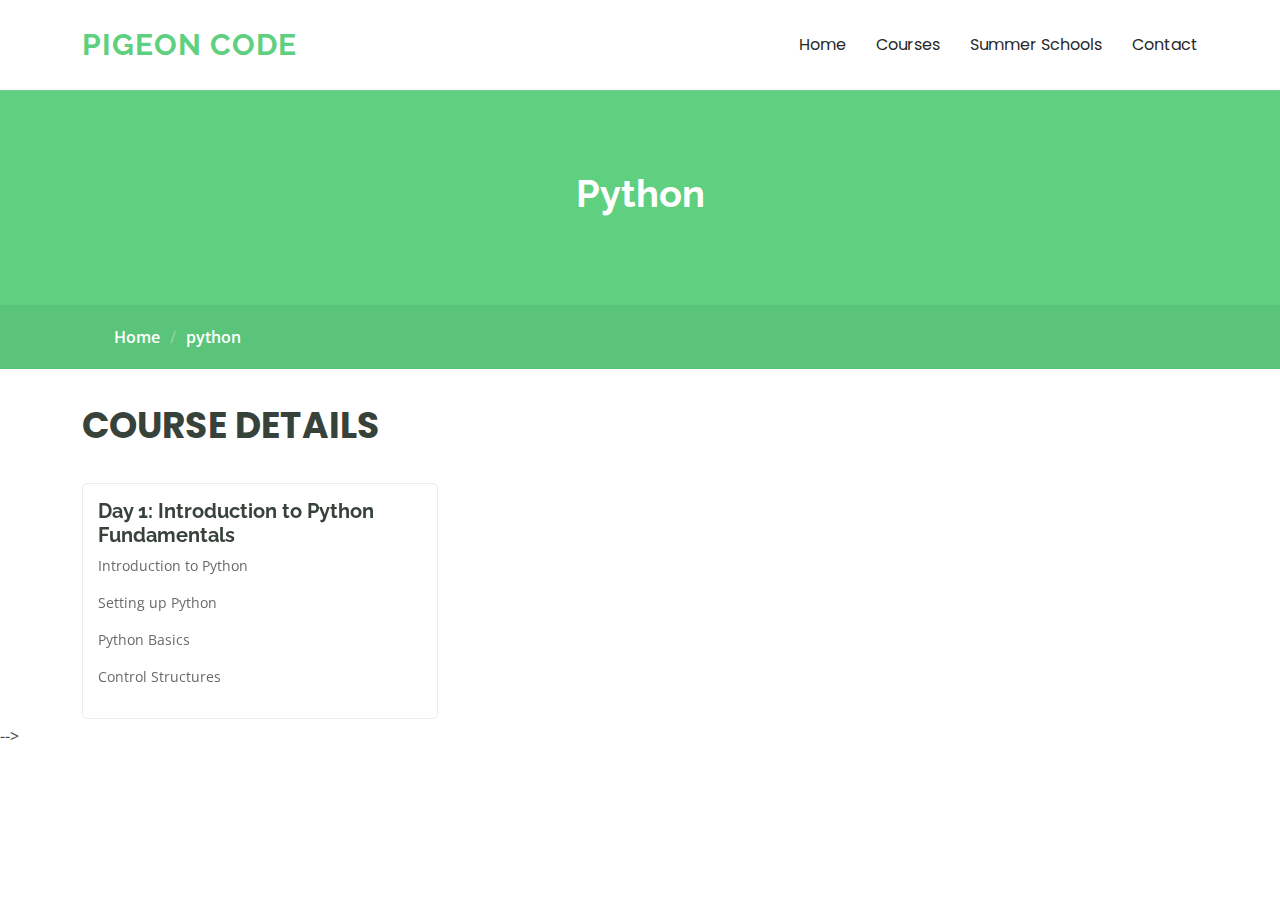
<file: pythoncourse.html>
<!DOCTYPE html>
<html lang="en">

<head>
  <meta charset="utf-8">
  <meta content="width=device-width, initial-scale=1.0" name="viewport">
  <!-- <title>Courses - Mentor Bootstrap Template</title> -->
  <meta content="" name="description">
  <meta content="" name="keywords">

  <!-- Favicons -->
  <link href="assets/img/favicon.png" rel="icon">
  <link href="assets/img/apple-touch-icon.png" rel="apple-touch-icon">

  <!-- Fonts -->
  <link href="https://fonts.googleapis.com" rel="preconnect">
  <link href="https://fonts.gstatic.com" rel="preconnect" crossorigin>
  <link href="https://fonts.googleapis.com/css2?family=Open+Sans:ital,wght@0,300;0,400;0,500;0,600;0,700;0,800;1,300;1,400;1,500;1,600;1,700;1,800&family=Poppins:ital,wght@0,100;0,200;0,300;0,400;0,500;0,600;0,700;0,800;0,900;1,100;1,200;1,300;1,400;1,500;1,600;1,700;1,800;1,900&family=Raleway:ital,wght@0,100;0,200;0,300;0,400;0,500;0,600;0,700;0,800;0,900;1,100;1,200;1,300;1,400;1,500;1,600;1,700;1,800;1,900&display=swap" rel="stylesheet">

  <!-- Vendor CSS Files -->
  <link href="assets/vendor/bootstrap/css/bootstrap.min.css" rel="stylesheet">
  <link href="assets/vendor/bootstrap-icons/bootstrap-icons.css" rel="stylesheet">
  <link href="assets/vendor/aos/aos.css" rel="stylesheet">
  <link href="assets/vendor/glightbox/css/glightbox.min.css" rel="stylesheet">
  <link href="assets/vendor/swiper/swiper-bundle.min.css" rel="stylesheet">

  <!-- Main CSS File -->
  <link href="assets/css/main.css" rel="stylesheet">

  <!-- =======================================================
  * Template Name: Mentor
  * Template URL: https://bootstrapmade.com/mentor-free-education-bootstrap-theme/
  * Updated: Jun 06 2024 with Bootstrap v5.3.3
  * Author: BootstrapMade.com
  * License: https://bootstrapmade.com/license/
  ======================================================== -->
</head>

<body class="courses-page">

  <header id="header" class="header d-flex align-items-center sticky-top">
    <div class="container-fluid container-xl position-relative d-flex align-items-center">

      <a href="index.html" class="logo d-flex align-items-center me-auto">
        <!-- Uncomment the line below if you also wish to use an image logo -->
        <!-- <img src="assets/img/logo.png" alt=""> -->
        <h1 class="sitename">Pigeon Code</h1>
      </a>

      <nav id="navmenu" class="navmenu">
        <ul>
          <li><a href="index.html">Home<br></a></li>
          <li><a href="courses.html">Courses</a></li>
          <li><a href="summerschool.html">Summer Schools</a></li>
          <li><a href="contact.html">Contact</a></li>
        </ul>
        <i class="mobile-nav-toggle d-xl-none bi bi-list"></i>
      </nav>
    </div>
  </header>

  <main class="main">

    <!-- Page Title -->
    <div class="page-title" data-aos="fade">
      <div class="heading">
        <div class="container">
          <div class="row d-flex justify-content-center text-center">
            <div class="col-lg-8">
              <h1>Python</h1>
              <!-- <p class="mb-0">Python course details</p> -->
            </div>            
          </div>
        </div>
      </div>
      <nav class="breadcrumbs">
        <div class="container">
          <ol>
            <li><a href="index.html">Home</a></li>
            <li class="current">python</li>
          </ol>
        </div>
      </nav>
    </div><!-- End Page Title -->

    <!-- Courses Section -->
    <section id="courses" class="courses section">

      <!-- Section Title -->
      <div class="container section-title" data-aos="fade-up">
        <!-- <h2>Courses</h2> -->
        <p> Course Details</p>
      </div><!-- End Section Title -->

      <div class="container">

        <div class="row">
            <div class="col-lg-4 col-md-6 d-flex align-items-stretch" data-aos="zoom-in" data-aos-delay="100">
                <div class="course-item">
                  <div class="course-content">
                    <h3>Day 1: Introduction to Python Fundamentals</h3>
                    <!-- <h4>topics</h4> -->
                    <p class="description">Introduction to Python</p>
                    <p class="description">Setting up Python</p> 
                    <p class="description">Python Basics</p>   
                    <p class="description">Control Structures</p>   
                    </div>  
                </div>
            </div>  <!--<end> -->
        </div>
      </div>
    </section>
    <!-- /Courses Section -->

  </main>
<!-- 
  <footer id="footer" class="footer position-relative">

    <div class="container footer-top">
      <div class="row gy-4">
        <div class="col-lg-4 col-md-6 footer-about">
          <a href="index.html" class="logo d-flex align-items-center">
            <span class="sitename">Mentor</span>
          </a>
          <div class="footer-contact pt-3">
            <p>A108 Adam Street</p>
            <p>New York, NY 535022</p>
            <p class="mt-3"><strong>Phone:</strong> <span>+1 5589 55488 55</span></p>
            <p><strong>Email:</strong> <span>info@example.com</span></p>
          </div>
          <div class="social-links d-flex mt-4">
            <a href=""><i class="bi bi-twitter-x"></i></a>
            <a href=""><i class="bi bi-facebook"></i></a>
            <a href=""><i class="bi bi-instagram"></i></a>
            <a href=""><i class="bi bi-linkedin"></i></a>
          </div>
        </div>

        <div class="col-lg-2 col-md-3 footer-links">
          <h4>Useful Links</h4>
          <ul>
            <li><a href="#">Home</a></li>
            <li><a href="#">About us</a></li>
            <li><a href="#">Services</a></li>
            <li><a href="#">Terms of service</a></li>
            <li><a href="#">Privacy policy</a></li>
          </ul>
        </div>

        <div class="col-lg-2 col-md-3 footer-links">
          <h4>Our Services</h4>
          <ul>
            <li><a href="#">Web Design</a></li>
            <li><a href="#">Web Development</a></li>
            <li><a href="#">Product Management</a></li>
            <li><a href="#">Marketing</a></li>
            <li><a href="#">Graphic Design</a></li>
          </ul>
        </div>

        <div class="col-lg-4 col-md-12 footer-newsletter">
          <h4>Our Newsletter</h4>
          <p>Subscribe to our newsletter and receive the latest news about our products and services!</p>
          <form action="forms/newsletter.php" method="post" class="php-email-form">
            <div class="newsletter-form"><input type="email" name="email"><input type="submit" value="Subscribe"></div>
            <div class="loading">Loading</div>
            <div class="error-message"></div>
            <div class="sent-message">Your subscription request has been sent. Thank you!</div>
          </form>
        </div>

      </div>
    </div>

    <div class="container copyright text-center mt-4">
      <p>© <span>Copyright</span> <strong class="px-1 sitename">Mentor</strong> <span>All Rights Reserved</span></p>
      <div class="credits">
        <!-- All the links in the footer should remain intact. -->
        <!-- You can delete the links only if you've purchased the pro version. -->
        <!-- Licensing information: https://bootstrapmade.com/license/ -->
        <!-- Purchase the pro version with working PHP/AJAX contact form: [buy-url] -->
        <!-- Designed by <a href="https://bootstrapmade.com/">BootstrapMade</a> -->
      </div>
    </div>

  </footer> -->

  <!-- Scroll Top -->
  <a href="#" id="scroll-top" class="scroll-top d-flex align-items-center justify-content-center"><i class="bi bi-arrow-up-short"></i></a>

  <!-- Preloader -->
  <div id="preloader"></div>

  <!-- Vendor JS Files -->
  <script src="assets/vendor/bootstrap/js/bootstrap.bundle.min.js"></script>
  <script src="assets/vendor/php-email-form/validate.js"></script>
  <script src="assets/vendor/aos/aos.js"></script>
  <script src="assets/vendor/glightbox/js/glightbox.min.js"></script>
  <script src="assets/vendor/purecounter/purecounter_vanilla.js"></script>
  <script src="assets/vendor/swiper/swiper-bundle.min.js"></script>

  <!-- Main JS File -->
  <script src="assets/js/main.js"></script>

</body>

</html>
</file>
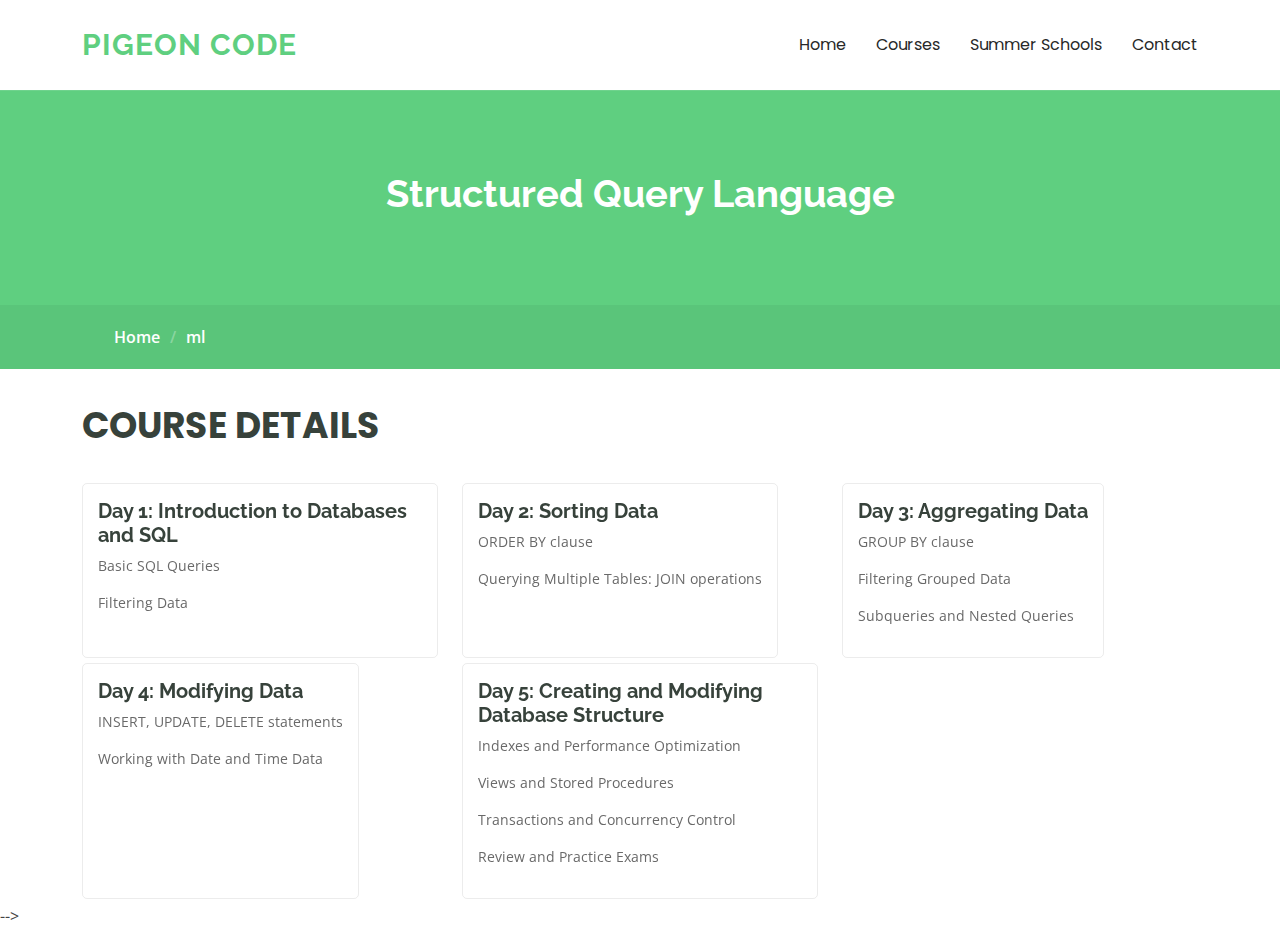
<file: sqlcourse.html>
<!DOCTYPE html>
<html lang="en">

<head>
  <meta charset="utf-8">
  <meta content="width=device-width, initial-scale=1.0" name="viewport">
  <!-- <title>Courses - Mentor Bootstrap Template</title> -->
  <meta content="" name="description">
  <meta content="" name="keywords">

  <!-- Favicons -->
  <link href="assets/img/favicon.png" rel="icon">
  <link href="assets/img/apple-touch-icon.png" rel="apple-touch-icon">

  <!-- Fonts -->
  <link href="https://fonts.googleapis.com" rel="preconnect">
  <link href="https://fonts.gstatic.com" rel="preconnect" crossorigin>
  <link href="https://fonts.googleapis.com/css2?family=Open+Sans:ital,wght@0,300;0,400;0,500;0,600;0,700;0,800;1,300;1,400;1,500;1,600;1,700;1,800&family=Poppins:ital,wght@0,100;0,200;0,300;0,400;0,500;0,600;0,700;0,800;0,900;1,100;1,200;1,300;1,400;1,500;1,600;1,700;1,800;1,900&family=Raleway:ital,wght@0,100;0,200;0,300;0,400;0,500;0,600;0,700;0,800;0,900;1,100;1,200;1,300;1,400;1,500;1,600;1,700;1,800;1,900&display=swap" rel="stylesheet">

  <!-- Vendor CSS Files -->
  <link href="assets/vendor/bootstrap/css/bootstrap.min.css" rel="stylesheet">
  <link href="assets/vendor/bootstrap-icons/bootstrap-icons.css" rel="stylesheet">
  <link href="assets/vendor/aos/aos.css" rel="stylesheet">
  <link href="assets/vendor/glightbox/css/glightbox.min.css" rel="stylesheet">
  <link href="assets/vendor/swiper/swiper-bundle.min.css" rel="stylesheet">

  <!-- Main CSS File -->
  <link href="assets/css/main.css" rel="stylesheet">

  <!-- =======================================================
  * Template Name: Mentor
  * Template URL: https://bootstrapmade.com/mentor-free-education-bootstrap-theme/
  * Updated: Jun 06 2024 with Bootstrap v5.3.3
  * Author: BootstrapMade.com
  * License: https://bootstrapmade.com/license/
  ======================================================== -->
</head>

<body class="courses-page">

  <header id="header" class="header d-flex align-items-center sticky-top">
    <div class="container-fluid container-xl position-relative d-flex align-items-center">

      <a href="index.html" class="logo d-flex align-items-center me-auto">
        <!-- Uncomment the line below if you also wish to use an image logo -->
        <!-- <img src="assets/img/logo.png" alt=""> -->
        <h1 class="sitename">Pigeon Code</h1>
      </a>

      <nav id="navmenu" class="navmenu">
        <ul>
          <li><a href="index.html">Home<br></a></li>
          <li><a href="courses.html">Courses</a></li>
          <li><a href="summerschool.html">Summer Schools</a></li>
          <li><a href="contact.html">Contact</a></li>
        </ul>
        <i class="mobile-nav-toggle d-xl-none bi bi-list"></i>
      </nav>
    </div>
  </header>

  <main class="main">

    <!-- Page Title -->
    <div class="page-title" data-aos="fade">
      <div class="heading">
        <div class="container">
          <div class="row d-flex justify-content-center text-center">
            <div class="col-lg-8">
              <h1>Structured Query Language</h1>
              <!-- <p class="mb-0">Python course details</p> -->
            </div>            
          </div>
        </div>
      </div>
      <nav class="breadcrumbs">
        <div class="container">
          <ol>
            <li><a href="index.html">Home</a></li>
            <li class="current">ml</li>
          </ol>
        </div>
      </nav>
    </div><!-- End Page Title -->

    <!-- Courses Section -->
    <section id="courses" class="courses section">

      <!-- Section Title -->
      <div class="container section-title" data-aos="fade-up">
        <!-- <h2>Courses</h2> -->
        <p> Course Details</p>
      </div><!-- End Section Title -->

      <div class="container">

        <div class="row">
            <div class="col-lg-4 col-md-6 d-flex align-items-stretch" data-aos="zoom-in" data-aos-delay="100">
                <div class="course-item">
                  <div class="course-content">
                    <h3>Day 1: Introduction to Databases and SQL</h3>
                    <!-- <h4>topics</h4> -->
                    <p class="description">Basic SQL Queries</p>
                    <p class="description">Filtering Data</p>    
                    </div>  
                </div>
            </div>  <!--<end> -->
            
              <div class="col-lg-4 col-md-6 d-flex align-items-stretch" data-aos="zoom-in" data-aos-delay="100">
                <div class="course-item">
                  <div class="course-content">
                    <h3>Day 2: Sorting Data</h3>
                    <!-- <h4>topics</h4> -->
                    <p class="description">ORDER BY clause</p>
                    <p class="description">Querying Multiple Tables: JOIN operations</p> 
                    </div>  
                </div>
            </div>  <!--<end> -->

                <div class="col-lg-4 col-md-6 d-flex align-items-stretch" data-aos="zoom-in" data-aos-delay="100">
                    <div class="course-item">
                      <div class="course-content">
                        <h3>Day 3: Aggregating Data</h3>
                        <!-- <h4>topics</h4> -->
                        <p class="description">GROUP BY clause</p>
                        <p class="description">Filtering Grouped Data</p> 
                        <p class="description">Subqueries and Nested Queries</p> 
                        </div>  
                    </div>
                </div>  <!--<end> -->

                    <div class="col-lg-4 col-md-6 d-flex align-items-stretch" data-aos="zoom-in" data-aos-delay="100">
                        <div class="course-item">
                          <div class="course-content">
                            <h3>Day 4: Modifying Data</h3>
                            <!-- <h4>topics</h4> -->
                            <p class="description">INSERT, UPDATE, DELETE statements</p>
                            <p class="description">Working with Date and Time Data</p>  
                            </div>  
                        </div>
                    </div>  <!--<end> -->

                        <div class="col-lg-4 col-md-6 d-flex align-items-stretch" data-aos="zoom-in" data-aos-delay="100">
                            <div class="course-item">
                              <div class="course-content">
                                <h3>Day 5: Creating and Modifying Database Structure</h3>
                                <!-- <h4>topics</h4> -->
                                <p class="description">Indexes and Performance Optimization</p>
                                <p class="description">Views and Stored Procedures</p> 
                                <p class="description">Transactions and Concurrency Control</p> 
                                <p class="description">Review and Practice Exams</p>
                                </div>  
                            </div>
                        </div>  <!--<end> -->
        </div>
      </div>
    </section>
    <!-- /Courses Section -->

  </main>
<!-- 
  <footer id="footer" class="footer position-relative">

    <div class="container footer-top">
      <div class="row gy-4">
        <div class="col-lg-4 col-md-6 footer-about">
          <a href="index.html" class="logo d-flex align-items-center">
            <span class="sitename">Mentor</span>
          </a>
          <div class="footer-contact pt-3">
            <p>A108 Adam Street</p>
            <p>New York, NY 535022</p>
            <p class="mt-3"><strong>Phone:</strong> <span>+1 5589 55488 55</span></p>
            <p><strong>Email:</strong> <span>info@example.com</span></p>
          </div>
          <div class="social-links d-flex mt-4">
            <a href=""><i class="bi bi-twitter-x"></i></a>
            <a href=""><i class="bi bi-facebook"></i></a>
            <a href=""><i class="bi bi-instagram"></i></a>
            <a href=""><i class="bi bi-linkedin"></i></a>
          </div>
        </div>

        <div class="col-lg-2 col-md-3 footer-links">
          <h4>Useful Links</h4>
          <ul>
            <li><a href="#">Home</a></li>
            <li><a href="#">About us</a></li>
            <li><a href="#">Services</a></li>
            <li><a href="#">Terms of service</a></li>
            <li><a href="#">Privacy policy</a></li>
          </ul>
        </div>

        <div class="col-lg-2 col-md-3 footer-links">
          <h4>Our Services</h4>
          <ul>
            <li><a href="#">Web Design</a></li>
            <li><a href="#">Web Development</a></li>
            <li><a href="#">Product Management</a></li>
            <li><a href="#">Marketing</a></li>
            <li><a href="#">Graphic Design</a></li>
          </ul>
        </div>

        <div class="col-lg-4 col-md-12 footer-newsletter">
          <h4>Our Newsletter</h4>
          <p>Subscribe to our newsletter and receive the latest news about our products and services!</p>
          <form action="forms/newsletter.php" method="post" class="php-email-form">
            <div class="newsletter-form"><input type="email" name="email"><input type="submit" value="Subscribe"></div>
            <div class="loading">Loading</div>
            <div class="error-message"></div>
            <div class="sent-message">Your subscription request has been sent. Thank you!</div>
          </form>
        </div>

      </div>
    </div>

    <div class="container copyright text-center mt-4">
      <p>© <span>Copyright</span> <strong class="px-1 sitename">Mentor</strong> <span>All Rights Reserved</span></p>
      <div class="credits">
        <!-- All the links in the footer should remain intact. -->
        <!-- You can delete the links only if you've purchased the pro version. -->
        <!-- Licensing information: https://bootstrapmade.com/license/ -->
        <!-- Purchase the pro version with working PHP/AJAX contact form: [buy-url] -->
        <!-- Designed by <a href="https://bootstrapmade.com/">BootstrapMade</a> -->
      </div>
    </div>

  </footer> -->

  <!-- Scroll Top -->
  <a href="#" id="scroll-top" class="scroll-top d-flex align-items-center justify-content-center"><i class="bi bi-arrow-up-short"></i></a>

  <!-- Preloader -->
  <div id="preloader"></div>

  <!-- Vendor JS Files -->
  <script src="assets/vendor/bootstrap/js/bootstrap.bundle.min.js"></script>
  <script src="assets/vendor/php-email-form/validate.js"></script>
  <script src="assets/vendor/aos/aos.js"></script>
  <script src="assets/vendor/glightbox/js/glightbox.min.js"></script>
  <script src="assets/vendor/purecounter/purecounter_vanilla.js"></script>
  <script src="assets/vendor/swiper/swiper-bundle.min.js"></script>

  <!-- Main JS File -->
  <script src="assets/js/main.js"></script>

</body>

</html>
</file>
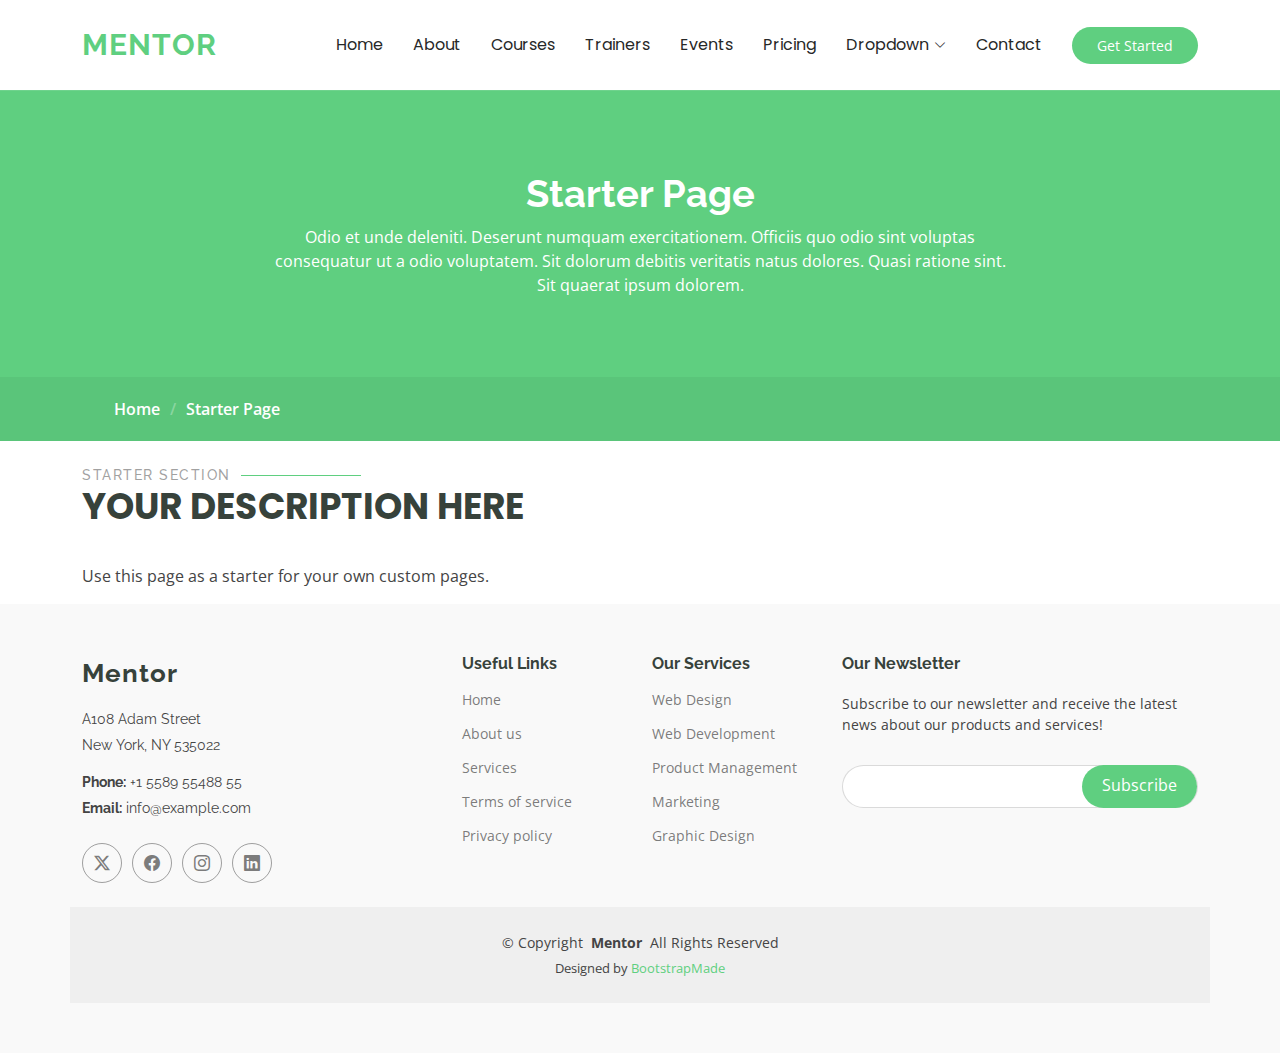
<file: starter-page.html>
<!DOCTYPE html>
<html lang="en">

<head>
  <meta charset="utf-8">
  <meta content="width=device-width, initial-scale=1.0" name="viewport">
  <title>Starter Page - Mentor Bootstrap Template</title>
  <meta content="" name="description">
  <meta content="" name="keywords">

  <!-- Favicons -->
  <link href="assets/img/favicon.png" rel="icon">
  <link href="assets/img/apple-touch-icon.png" rel="apple-touch-icon">

  <!-- Fonts -->
  <link href="https://fonts.googleapis.com" rel="preconnect">
  <link href="https://fonts.gstatic.com" rel="preconnect" crossorigin>
  <link href="https://fonts.googleapis.com/css2?family=Open+Sans:ital,wght@0,300;0,400;0,500;0,600;0,700;0,800;1,300;1,400;1,500;1,600;1,700;1,800&family=Poppins:ital,wght@0,100;0,200;0,300;0,400;0,500;0,600;0,700;0,800;0,900;1,100;1,200;1,300;1,400;1,500;1,600;1,700;1,800;1,900&family=Raleway:ital,wght@0,100;0,200;0,300;0,400;0,500;0,600;0,700;0,800;0,900;1,100;1,200;1,300;1,400;1,500;1,600;1,700;1,800;1,900&display=swap" rel="stylesheet">

  <!-- Vendor CSS Files -->
  <link href="assets/vendor/bootstrap/css/bootstrap.min.css" rel="stylesheet">
  <link href="assets/vendor/bootstrap-icons/bootstrap-icons.css" rel="stylesheet">
  <link href="assets/vendor/aos/aos.css" rel="stylesheet">
  <link href="assets/vendor/glightbox/css/glightbox.min.css" rel="stylesheet">
  <link href="assets/vendor/swiper/swiper-bundle.min.css" rel="stylesheet">

  <!-- Main CSS File -->
  <link href="assets/css/main.css" rel="stylesheet">

  <!-- =======================================================
  * Template Name: Mentor
  * Template URL: https://bootstrapmade.com/mentor-free-education-bootstrap-theme/
  * Updated: Jun 06 2024 with Bootstrap v5.3.3
  * Author: BootstrapMade.com
  * License: https://bootstrapmade.com/license/
  ======================================================== -->
</head>

<body class="starter-page-page">

  <header id="header" class="header d-flex align-items-center sticky-top">
    <div class="container-fluid container-xl position-relative d-flex align-items-center">

      <a href="index.html" class="logo d-flex align-items-center me-auto">
        <!-- Uncomment the line below if you also wish to use an image logo -->
        <!-- <img src="assets/img/logo.png" alt=""> -->
        <h1 class="sitename">Mentor</h1>
      </a>

      <nav id="navmenu" class="navmenu">
        <ul>
          <li><a href="index.html">Home<br></a></li>
          <li><a href="about.html">About</a></li>
          <li><a href="courses.html">Courses</a></li>
          <li><a href="trainers.html">Trainers</a></li>
          <li><a href="events.html">Events</a></li>
          <li><a href="pricing.html">Pricing</a></li>
          <li class="dropdown"><a href="#"><span>Dropdown</span> <i class="bi bi-chevron-down toggle-dropdown"></i></a>
            <ul>
              <li><a href="#">Dropdown 1</a></li>
              <li class="dropdown"><a href="#"><span>Deep Dropdown</span> <i class="bi bi-chevron-down toggle-dropdown"></i></a>
                <ul>
                  <li><a href="#">Deep Dropdown 1</a></li>
                  <li><a href="#">Deep Dropdown 2</a></li>
                  <li><a href="#">Deep Dropdown 3</a></li>
                  <li><a href="#">Deep Dropdown 4</a></li>
                  <li><a href="#">Deep Dropdown 5</a></li>
                </ul>
              </li>
              <li><a href="#">Dropdown 2</a></li>
              <li><a href="#">Dropdown 3</a></li>
              <li><a href="#">Dropdown 4</a></li>
            </ul>
          </li>
          <li><a href="contact.html">Contact</a></li>
        </ul>
        <i class="mobile-nav-toggle d-xl-none bi bi-list"></i>
      </nav>

      <a class="btn-getstarted" href="courses.html">Get Started</a>

    </div>
  </header>

  <main class="main">

    <!-- Page Title -->
    <div class="page-title" data-aos="fade">
      <div class="heading">
        <div class="container">
          <div class="row d-flex justify-content-center text-center">
            <div class="col-lg-8">
              <h1>Starter Page</h1>
              <p class="mb-0">Odio et unde deleniti. Deserunt numquam exercitationem. Officiis quo odio sint voluptas consequatur ut a odio voluptatem. Sit dolorum debitis veritatis natus dolores. Quasi ratione sint. Sit quaerat ipsum dolorem.</p>
            </div>
          </div>
        </div>
      </div>
      <nav class="breadcrumbs">
        <div class="container">
          <ol>
            <li><a href="index.html">Home</a></li>
            <li class="current">Starter Page</li>
          </ol>
        </div>
      </nav>
    </div><!-- End Page Title -->

    <!-- Starter Section Section -->
    <section id="starter-section" class="starter-section section">

      <!-- Section Title -->
      <div class="container section-title" data-aos="fade-up">
        <h2>Starter Section</h2>
        <p>Your Description Here<br></p>
      </div><!-- End Section Title -->

      <div class="container" data-aos="fade-up">
        <p>Use this page as a starter for your own custom pages.</p>
      </div>

    </section><!-- /Starter Section Section -->

  </main>

  <footer id="footer" class="footer position-relative">

    <div class="container footer-top">
      <div class="row gy-4">
        <div class="col-lg-4 col-md-6 footer-about">
          <a href="index.html" class="logo d-flex align-items-center">
            <span class="sitename">Mentor</span>
          </a>
          <div class="footer-contact pt-3">
            <p>A108 Adam Street</p>
            <p>New York, NY 535022</p>
            <p class="mt-3"><strong>Phone:</strong> <span>+1 5589 55488 55</span></p>
            <p><strong>Email:</strong> <span>info@example.com</span></p>
          </div>
          <div class="social-links d-flex mt-4">
            <a href=""><i class="bi bi-twitter-x"></i></a>
            <a href=""><i class="bi bi-facebook"></i></a>
            <a href=""><i class="bi bi-instagram"></i></a>
            <a href=""><i class="bi bi-linkedin"></i></a>
          </div>
        </div>

        <div class="col-lg-2 col-md-3 footer-links">
          <h4>Useful Links</h4>
          <ul>
            <li><a href="#">Home</a></li>
            <li><a href="#">About us</a></li>
            <li><a href="#">Services</a></li>
            <li><a href="#">Terms of service</a></li>
            <li><a href="#">Privacy policy</a></li>
          </ul>
        </div>

        <div class="col-lg-2 col-md-3 footer-links">
          <h4>Our Services</h4>
          <ul>
            <li><a href="#">Web Design</a></li>
            <li><a href="#">Web Development</a></li>
            <li><a href="#">Product Management</a></li>
            <li><a href="#">Marketing</a></li>
            <li><a href="#">Graphic Design</a></li>
          </ul>
        </div>

        <div class="col-lg-4 col-md-12 footer-newsletter">
          <h4>Our Newsletter</h4>
          <p>Subscribe to our newsletter and receive the latest news about our products and services!</p>
          <form action="forms/newsletter.php" method="post" class="php-email-form">
            <div class="newsletter-form"><input type="email" name="email"><input type="submit" value="Subscribe"></div>
            <div class="loading">Loading</div>
            <div class="error-message"></div>
            <div class="sent-message">Your subscription request has been sent. Thank you!</div>
          </form>
        </div>

      </div>
    </div>

    <div class="container copyright text-center mt-4">
      <p>© <span>Copyright</span> <strong class="px-1 sitename">Mentor</strong> <span>All Rights Reserved</span></p>
      <div class="credits">
        <!-- All the links in the footer should remain intact. -->
        <!-- You can delete the links only if you've purchased the pro version. -->
        <!-- Licensing information: https://bootstrapmade.com/license/ -->
        <!-- Purchase the pro version with working PHP/AJAX contact form: [buy-url] -->
        Designed by <a href="https://bootstrapmade.com/">BootstrapMade</a>
      </div>
    </div>

  </footer>

  <!-- Scroll Top -->
  <a href="#" id="scroll-top" class="scroll-top d-flex align-items-center justify-content-center"><i class="bi bi-arrow-up-short"></i></a>

  <!-- Preloader -->
  <div id="preloader"></div>

  <!-- Vendor JS Files -->
  <script src="assets/vendor/bootstrap/js/bootstrap.bundle.min.js"></script>
  <script src="assets/vendor/php-email-form/validate.js"></script>
  <script src="assets/vendor/aos/aos.js"></script>
  <script src="assets/vendor/glightbox/js/glightbox.min.js"></script>
  <script src="assets/vendor/purecounter/purecounter_vanilla.js"></script>
  <script src="assets/vendor/swiper/swiper-bundle.min.js"></script>

  <!-- Main JS File -->
  <script src="assets/js/main.js"></script>

</body>

</html>
</file>
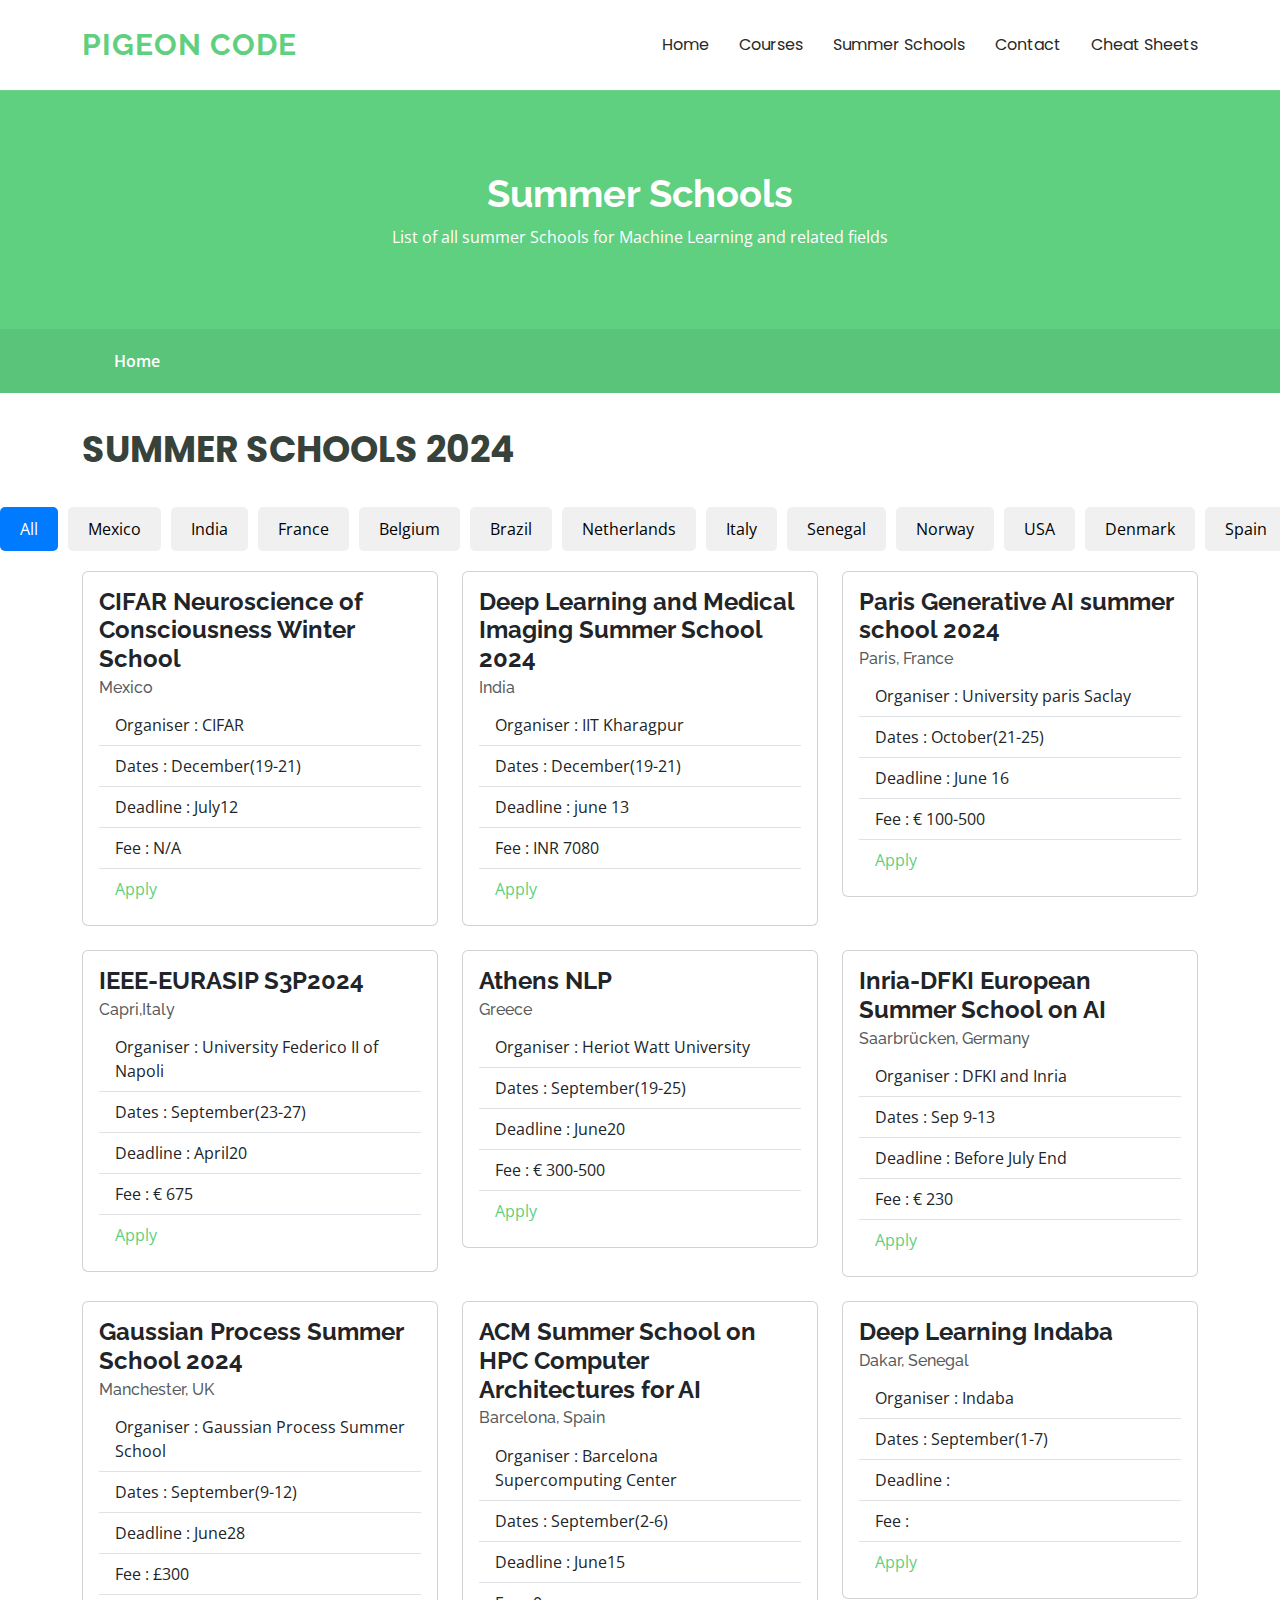
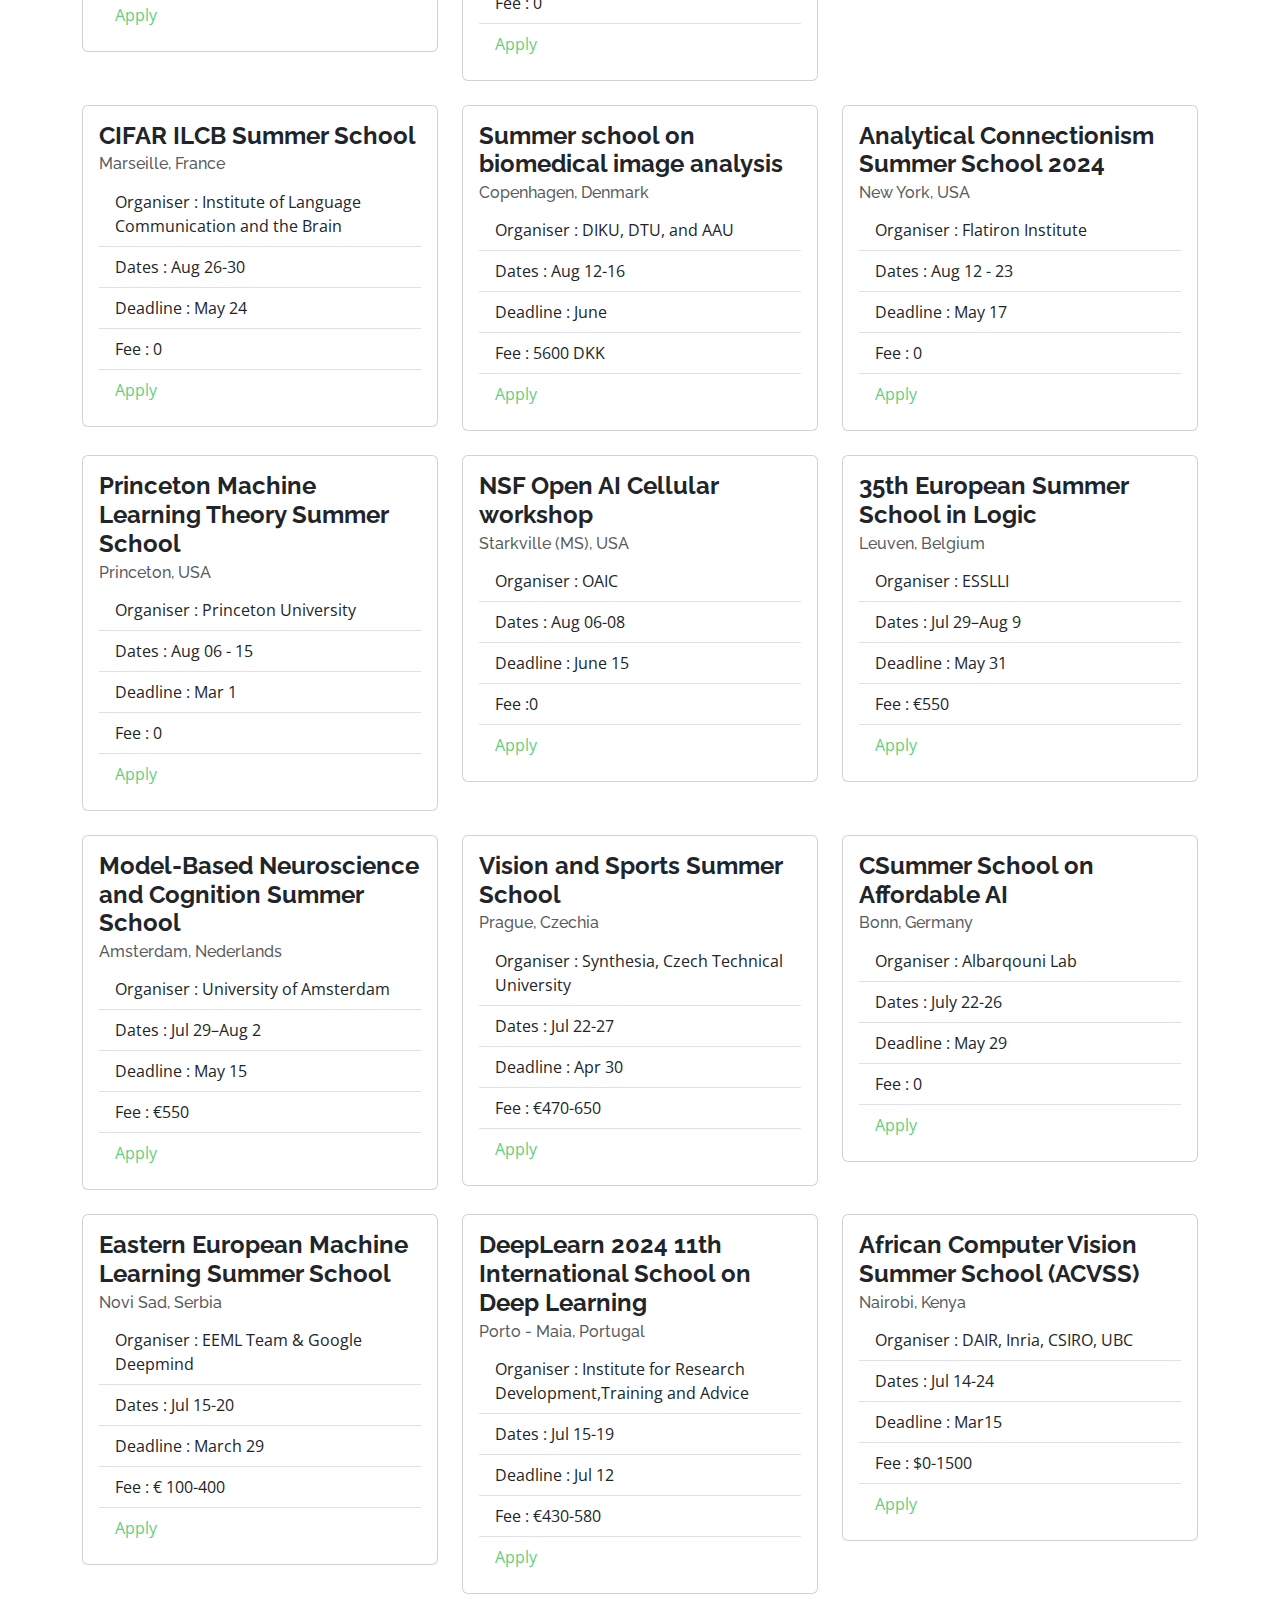
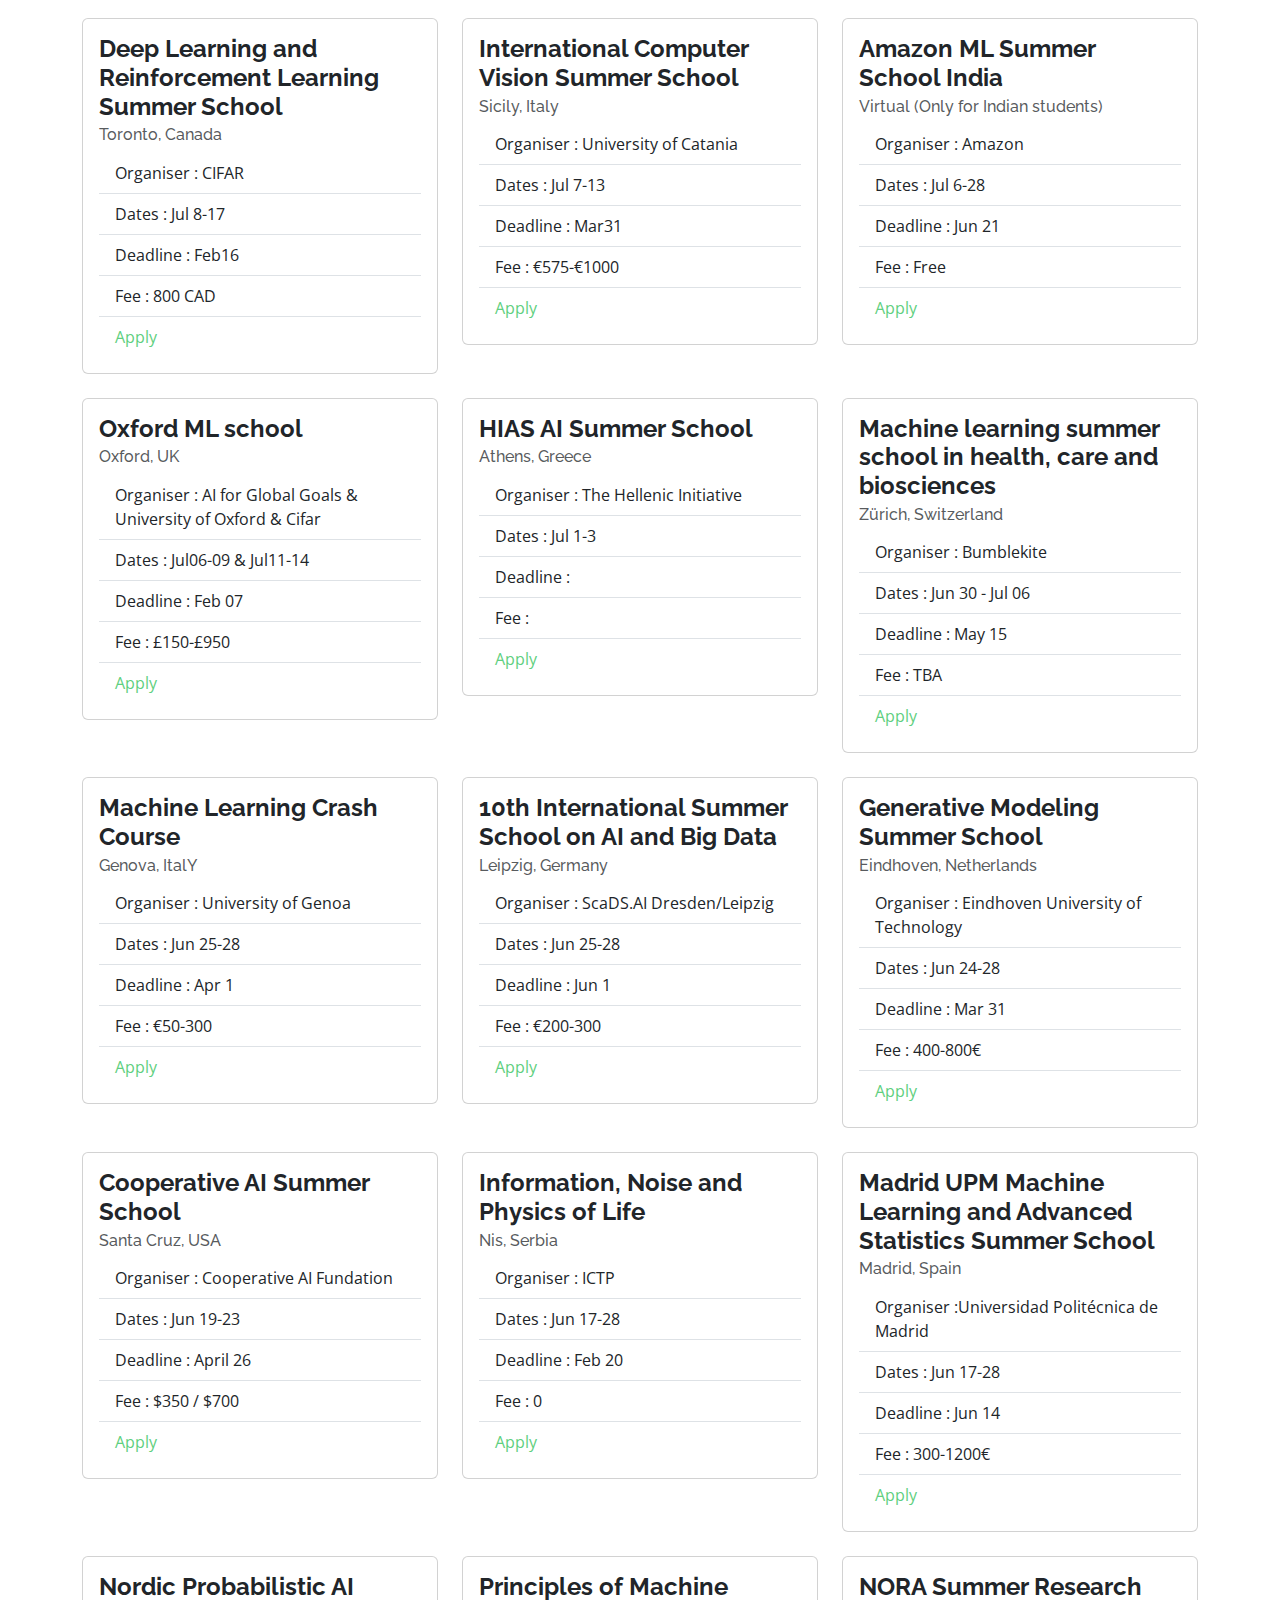
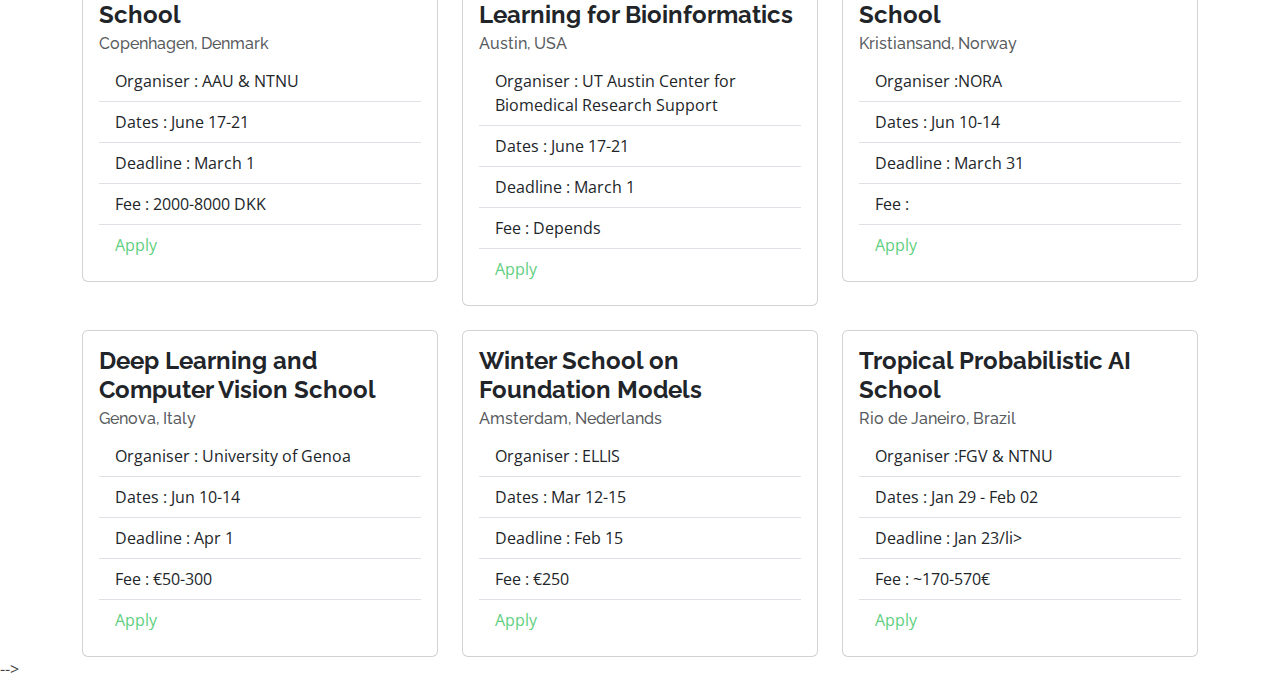
<file: summerschool.html>
<!DOCTYPE html>
<html lang="en">

<head>
  <meta charset="utf-8">
  <meta content="width=device-width, initial-scale=1.0" name="viewport">
  <title>Courses - pigeoncode</title>
  <meta content="" name="description">
  <meta content="" name="keywords">
  <!-- Google tag (gtag.js) -->
  <script async src="https://www.googletagmanager.com/gtag/js?id=G-CZVY81RLVT"></script>
  <script>
  window.dataLayer = window.dataLayer || [];
  function gtag(){dataLayer.push(arguments);}
  gtag('js', new Date());

  gtag('config', 'G-CZVY81RLVT');
  gtag('summerschool','G-CZVY81RLVT');
  </script>

  <!-- Favicons -->
  <link href="assets/img/favicon.png" rel="icon">
  <link href="assets/img/apple-touch-icon.png" rel="apple-touch-icon">

  <!-- Fonts -->
  <link href="https://fonts.googleapis.com" rel="preconnect">
  <link href="https://fonts.gstatic.com" rel="preconnect" crossorigin>
  <link href="https://fonts.googleapis.com/css2?family=Open+Sans:ital,wght@0,300;0,400;0,500;0,600;0,700;0,800;1,300;1,400;1,500;1,600;1,700;1,800&family=Poppins:ital,wght@0,100;0,200;0,300;0,400;0,500;0,600;0,700;0,800;0,900;1,100;1,200;1,300;1,400;1,500;1,600;1,700;1,800;1,900&family=Raleway:ital,wght@0,100;0,200;0,300;0,400;0,500;0,600;0,700;0,800;0,900;1,100;1,200;1,300;1,400;1,500;1,600;1,700;1,800;1,900&display=swap" rel="stylesheet">

  <!-- Vendor CSS Files -->
  
  <link href="assets/vendor/bootstrap/css/bootstrap.min.css" rel="stylesheet">
  <link href="assets/vendor/bootstrap-icons/bootstrap-icons.css" rel="stylesheet">
  <link href="assets/vendor/aos/aos.css" rel="stylesheet">
  <link href="assets/vendor/glightbox/css/glightbox.min.css" rel="stylesheet">
  <link href="assets/vendor/swiper/swiper-bundle.min.css" rel="stylesheet">

  <!-- Main CSS File -->
  <link href="assets/css/main.css" rel="stylesheet">

  <!-- =======================================================
  * Template Name: Mentor
  * Template URL: https://bootstrapmade.com/mentor-free-education-bootstrap-theme/
  * Updated: Jun 06 2024 with Bootstrap v5.3.3
  * Author: BootstrapMade.com
  * License: https://bootstrapmade.com/license/
  ======================================================== -->
</head>

<body class="courses-page">

  <header id="header" class="header d-flex align-items-center sticky-top">
    <div class="container-fluid container-xl position-relative d-flex align-items-center">

      <a href="index.html" class="logo d-flex align-items-center me-auto">
        <!-- Uncomment the line below if you also wish to use an image logo -->
        <!-- <img src="assets/img/logo.png" alt=""> -->
        <h1 class="sitename">Pigeon Code</h1>
      </a>

      <nav id="navmenu" class="navmenu">
        <ul>
          <li><a href="index.html">Home<br></a></li>
          <li><a href="courses.html">Courses</a></li>
          <li><a href="summerschool.html">Summer Schools</a></li>
          <li><a href="contact.html">Contact</a></li>
          <li><a href="cheatsheet.html">Cheat Sheets</a></li>
        </ul>
        <i class="mobile-nav-toggle d-xl-none bi bi-list"></i>
      </nav>
    </div>
  </header>

  <main class="main">

    <!-- Page Title -->
    <div class="page-title" data-aos="fade">
      <div class="heading">
        <div class="container">
          <div class="row d-flex justify-content-center text-center">
            <div class="col-lg-8">
              <h1>Summer Schools</h1>
              <p class="mb-0">List of all summer Schools for Machine Learning and related fields</p>
            </div>            
          </div>
        </div>
      </div>
      <nav class="breadcrumbs">
        <div class="container">
          <ol>
            <li><a href="index.html">Home</a></li>
            <!-- <li class="current">Courses</li> -->
          </ol>
        </div>
      </nav>
    </div><!-- End Page Title -->

    <!-- Courses Section -->
    <section id="courses" class="courses section">

      <!-- Section Title -->
      <div class="container section-title" data-aos="fade-up">
        <!-- <h2>Courses</h2> -->
        <p>Summer Schools 2024</p>
      </div><!-- End Section Title -->

      <div class="country-buttons">
        <button onclick="filterByCountry('all')" class="active">All</button>
        <button onclick="filterByCountry('Mexico')">Mexico</button>
        <button onclick="filterByCountry('India')">India</button>
        <button onclick="filterByCountry('France')">France</button>
        <button onclick="filterByCountry('Belgium')">Belgium</button>
        <button onclick="filterByCountry('Brazil')">Brazil</button>
        <button onclick="filterByCountry('Netherlands')">Netherlands</button>
        <button onclick="filterByCountry('Italy')">Italy</button>
        <button onclick="filterByCountry('Senegal')">Senegal</button>
        <button onclick="filterByCountry('Norway')">Norway</button>
        <button onclick="filterByCountry('USA')">USA</button>
        <button onclick="filterByCountry('Denmark')">Denmark</button>
        <button onclick="filterByCountry('Spain')">Spain</button>
        <button onclick="filterByCountry('Serbia')">Serbia</button>
        <button onclick="filterByCountry('Germany')">Germany</button>
        <button onclick="filterByCountry('Switzerland')">Switzerland</button>
        <button onclick="filterByCountry('Greece')">Greece</button>
        <button onclick="filterByCountry('UK')">UK</button>
        <button onclick="filterByCountry('Canada')">Canada</button>
        <button onclick="filterByCountry('Kenya')">Kenya</button>
        <button onclick="filterByCountry('Portugal')">Portugal</button>
        <button onclick="filterByCountry('Czechia')">Czechia</button>

        <!-- Add more buttons as needed -->
      </div>

      <div class="container">
        <div class="row">
          <div class="col">
            <div class="card" data-country="Mexico">
              <div class="card-body">
                <h4 class="card-title"><strong>CIFAR Neuroscience of Consciousness Winter School</strong></h4>
                <h6 class="card-subtitle mb-2 text-body-secondary">Mexico</h6>
                <ul class="list-group list-group-flush">
                  <li class="list-group-item">Organiser : CIFAR</li>
                  <li class="list-group-item">Dates : December(19-21)</li>
                  <li class="list-group-item">Deadline : July12</li>
                  <li class="list-group-item">Fee : N/A</li>
                  <li class="list-group-item"><a href="https://cifar.ca/next-generation/cifar-neuroscience-of-consciousness-winter-school/">Apply</a></li>
                </ul>
              </div>
            </div>
          </div>

          <div class="col">
            <div class="card" data-country="India">
              <div class="card-body">
                <h4 class="card-title"><strong>Deep Learning and Medical Imaging Summer School 2024</strong></h4>
                <h6 class="card-subtitle mb-2 text-body-secondary">India</h6>
                <ul class="list-group list-group-flush">
                  <li class="list-group-item">Organiser : IIT Kharagpur</li>
                  <li class="list-group-item">Dates : December(19-21)</li>
                  <li class="list-group-item">Deadline : june 13</li>
                  <li class="list-group-item">Fee : INR 7080</li>
                  <li class="list-group-item"><a href="http://digital-health.one/dlmi/2024/">Apply</a></li>
                </ul>
              </div>
            </div>
          </div>

          <div class="col">
            <div class="card" data-country="France">
              <div class="card-body">
                <h4 class="card-title"><strong>Paris Generative AI summer school 2024</strong></h4>
                <h6 class="card-subtitle mb-2 text-body-secondary">Paris, France</h6>
                <ul class="list-group list-group-flush">
                  <li class="list-group-item">Organiser : University paris Saclay</li>
                  <li class="list-group-item">Dates : October(21-25)</li>
                  <li class="list-group-item">Deadline : June 16</li>
                  <li class="list-group-item">Fee : € 100-500</li>
                  <li class="list-group-item"><a href="https://www.genai-school.universite-paris-saclay.fr/">Apply</a></li>
                </ul>
              </div>
            </div>
          </div>
        </div>
        <br>

        <!-- 2ND ROW -->

        <div class="row">
          <div class="col">
            <div class="card" data-country="Italy">
              <div class="card-body">
                <h4 class="card-title"><strong>IEEE-EURASIP S3P2024</strong></h4>
                <h6 class="card-subtitle mb-2 text-body-secondary">Capri,Italy</h6>
                <ul class="list-group list-group-flush">
                  <li class="list-group-item">Organiser : University Federico II of Napoli</li>
                  <li class="list-group-item">Dates : September(23-27)</li>
                  <li class="list-group-item">Deadline : April20</li>
                  <li class="list-group-item">Fee : € 675</li>
                  <li class="list-group-item"><a href="https://www.grip.unina.it/s3p2024/">Apply</a></li>
                </ul>
              </div>
            </div>
          </div>

          <div class="col">
            <div class="card" data-country="Greece">
              <div class="card-body">
                <h4 class="card-title"><strong>Athens NLP</strong></h4>
                <h6 class="card-subtitle mb-2 text-body-secondary">Greece</h6>
                <ul class="list-group list-group-flush">
                  <li class="list-group-item">Organiser : Heriot Watt University</li>
                  <li class="list-group-item">Dates : September(19-25)</li>
                  <li class="list-group-item">Deadline : June20</li>
                  <li class="list-group-item">Fee : € 300-500</li>
                  <li class="list-group-item"><a href="https://athnlp.github.io/2024/">Apply</a></li>
                </ul>
              </div>
            </div>
          </div>

          <div class="col">
            <div class="card" data-country="Germany">
              <div class="card-body">
                <h4 class="card-title"><strong>Inria-DFKI European Summer School on AI</strong></h4>
                <h6 class="card-subtitle mb-2 text-body-secondary">Saarbrücken, Germany</h6>
                <ul class="list-group list-group-flush">
                  <li class="list-group-item">Organiser : DFKI and Inria</li>
                  <li class="list-group-item">Dates : Sep 9-13</li>
                  <li class="list-group-item">Deadline : Before July End</li>
                  <li class="list-group-item">Fee : € 230</li>
                  <li class="list-group-item"><a href="http://idessai.eu/">Apply</a></li>
                </ul>
              </div>
            </div>
          </div>
        </div>

        <br>
        <!-- 3rd row -->

        <div class="row">
          <div class="col">
            <div class="card" data-country="UK">
              <div class="card-body">
                <h4 class="card-title"><strong>Gaussian Process Summer School 2024</strong></h4>
                <h6 class="card-subtitle mb-2 text-body-secondary">Manchester, UK</h6>
                <ul class="list-group list-group-flush">
                  <li class="list-group-item">Organiser : Gaussian Process Summer School</li>
                  <li class="list-group-item">Dates : September(9-12)</li>
                  <li class="list-group-item">Deadline : June28</li>
                  <li class="list-group-item">Fee : £300</li>
                  <li class="list-group-item"><a href="https://gpss.cc/gpss24/">Apply</a></li>
                </ul>
              </div>
            </div>
          </div>


          <div class="col">
            <div class="card" data-country="Spain">
              <div class="card-body">
                <h4 class="card-title"><strong>ACM Summer School on HPC Computer Architectures for AI</strong></h4>
                <h6 class="card-subtitle mb-2 text-body-secondary">Barcelona, Spain</h6>
                <ul class="list-group list-group-flush">
                  <li class="list-group-item">Organiser : Barcelona Supercomputing Center</li>
                  <li class="list-group-item">Dates : September(2-6)</li>
                  <li class="list-group-item">Deadline : June15</li>
                  <li class="list-group-item">Fee : 0</li>
                  <li class="list-group-item"><a href="https://europe.acm.org/seasonal-schools/hpc/2024">Apply</a></li>
                </ul>
              </div>
            </div>
          </div>


          <div class="col">
            <div class="card" data-country="Senegal">
              <div class="card-body">
                <h4 class="card-title"><strong>Deep Learning Indaba</strong></h4>
                <h6 class="card-subtitle mb-2 text-body-secondary">Dakar, Senegal</h6>
                <ul class="list-group list-group-flush">
                  <li class="list-group-item">Organiser : Indaba</li>
                  <li class="list-group-item">Dates : September(1-7)</li>
                  <li class="list-group-item">Deadline : </li>
                  <li class="list-group-item">Fee : </li>
                  <li class="list-group-item"><a href="https://deeplearningindaba.com/2024/">Apply</a></li>
                </ul>
              </div>
            </div>
          </div>
        </div>

        <br>

        <!-- 4th row -->

        <div class="row">
          <div class="col">
            <div class="card" data-country="France">
              <div class="card-body">
                <h4 class="card-title"><strong>CIFAR ILCB Summer School</strong></h4>
                <h6 class="card-subtitle mb-2 text-body-secondary">Marseille, France</h6>
                <ul class="list-group list-group-flush">
                  <li class="list-group-item">Organiser : Institute of Language Communication and the Brain</li>
                  <li class="list-group-item">Dates : Aug 26-30</li>
                  <li class="list-group-item">Deadline : May 24</li>
                  <li class="list-group-item">Fee : 0</li>
                  <li class="list-group-item"><a href="https://www.ilcb.fr/2024-2/">Apply</a></li>
                </ul>
              </div>
            </div>
          </div>

          <div class="col">
            <div class="card" data-country="Denmark">
              <div class="card-body">
                <h4 class="card-title"><strong>Summer school on biomedical image analysis</strong></h4>
                <h6 class="card-subtitle mb-2 text-body-secondary">Copenhagen, Denmark</h6>
                <ul class="list-group list-group-flush">
                  <li class="list-group-item">Organiser : DIKU, DTU, and AAU</li>
                  <li class="list-group-item">Dates : Aug 12-16</li>
                  <li class="list-group-item">Deadline : June</li>
                  <li class="list-group-item">Fee : 5600 DKK</li>
                  <li class="list-group-item"><a href="https://biomed.compute.dtu.dk/">Apply</a></li>
                </ul>
              </div>
            </div>
          </div>

          <div class="col">
            <div class="card" data-country="USA">
              <div class="card-body">
                <h4 class="card-title"><strong>Analytical Connectionism Summer School 2024</strong></h4>
                <h6 class="card-subtitle mb-2 text-body-secondary">New York, USA</h6>
                <ul class="list-group list-group-flush">
                  <li class="list-group-item">Organiser : Flatiron Institute</li>
                  <li class="list-group-item">Dates : Aug 12 - 23</li>
                  <li class="list-group-item">Deadline : May 17</li>
                  <li class="list-group-item">Fee : 0</li>
                  <li class="list-group-item"><a href="https://events.simonsfoundation.org/event/e070287e-741e-4809-adea-7269142737cb/summary?tm=c28Koyl8IllyihclpsSQ0rgd05jbzwluFRsecG8Kbd0&locale=en-US">Apply</a></li>
                </ul>
              </div>
            </div>
          </div>
        </div>
        <br>
        <!-- 5th row -->

        <div class="row">
          <div class="col">
            <div class="card" data-country="USA">
              <div class="card-body">
                <h4 class="card-title"><strong>Princeton Machine Learning Theory Summer School</strong></h4>
                <h6 class="card-subtitle mb-2 text-body-secondary">Princeton, USA</h6>
                <ul class="list-group list-group-flush">
                  <li class="list-group-item">Organiser : Princeton University</li>
                  <li class="list-group-item">Dates : Aug 06 - 15</li>
                  <li class="list-group-item">Deadline : Mar 1</li>
                  <li class="list-group-item">Fee : 0</li>
                  <li class="list-group-item"><a href="https://mlschool.princeton.edu/">Apply</a></li>
                </ul>
              </div>
            </div>
          </div>

          <div class="col">
            <div class="card" data-country="USA">
              <div class="card-body">
                <h4 class="card-title"><strong>NSF Open AI Cellular workshop</strong></h4>
                <h6 class="card-subtitle mb-2 text-body-secondary">Starkville (MS), USA</h6>
                <ul class="list-group list-group-flush">
                  <li class="list-group-item">Organiser : OAIC</li>
                  <li class="list-group-item">Dates : Aug 06-08</li>
                  <li class="list-group-item">Deadline : June 15</li>
                  <li class="list-group-item">Fee :0</li>
                  <li class="list-group-item"><a href="https://www.openaicellular.org/2024-oaic-workshop">Apply</a></li>
                </ul>
              </div>
            </div>
          </div>

          <div class="col">
            <div class="card" data-country="Belgium">
              <div class="card-body">
                <h4 class="card-title"><strong>35th European Summer School in Logic</strong></h4>
                <h6 class="card-subtitle mb-2 text-body-secondary">Leuven, Belgium</h6>
                <ul class="list-group list-group-flush">
                  <li class="list-group-item">Organiser : ESSLLI</li>
                  <li class="list-group-item">Dates : Jul 29–Aug 9</li>
                  <li class="list-group-item">Deadline : May 31</li>
                  <li class="list-group-item">Fee : €550</li>
                  <li class="list-group-item"><a href="https://2024.esslli.eu/">Apply</a></li>
                </ul>
              </div>
            </div>
          </div>
        </div>
        <br>

        <!-- 6th row -->


        <div class="row">
          <div class="col">
            <div class="card" data-country="Netherlands">
              <div class="card-body">
                <h4 class="card-title"><strong>Model-Based Neuroscience and Cognition Summer School</strong></h4>
                <h6 class="card-subtitle mb-2 text-body-secondary">Amsterdam, Nederlands</h6>
                <ul class="list-group list-group-flush">
                  <li class="list-group-item">Organiser : University of Amsterdam</li>
                  <li class="list-group-item">Dates : Jul 29–Aug 2</li>
                  <li class="list-group-item">Deadline : May 15</li>
                  <li class="list-group-item">Fee : €550</li>
                  <li class="list-group-item"><a href="https://modelbasedneurosci.com/">Apply</a></li>
                </ul>
              </div>
            </div>
          </div>

          <div class="col">
            <div class="card" data-country="Czechia">
              <div class="card-body">
                <h4 class="card-title"><strong>Vision and Sports Summer School</strong></h4>
                <h6 class="card-subtitle mb-2 text-body-secondary">Prague, Czechia</h6>
                <ul class="list-group list-group-flush">
                  <li class="list-group-item">Organiser : Synthesia, Czech Technical University</li>
                  <li class="list-group-item">Dates : Jul 22-27</li>
                  <li class="list-group-item">Deadline : Apr 30</li>
                  <li class="list-group-item">Fee : €470-650</li>
                  <li class="list-group-item"><a href="https://cmp.felk.cvut.cz/summerschool2024/">Apply</a></li>
                </ul>
              </div>
            </div>
          </div>

          <div class="col">
            <div class="card" data-country="Germany">
              <div class="card-body">
                <h4 class="card-title"><strong>CSummer School on Affordable AI</strong></h4>
                <h6 class="card-subtitle mb-2 text-body-secondary">Bonn, Germany</h6>
                <ul class="list-group list-group-flush">
                  <li class="list-group-item">Organiser : Albarqouni Lab</li>
                  <li class="list-group-item">Dates : July 22-26</li>
                  <li class="list-group-item">Deadline : May 29</li>
                  <li class="list-group-item">Fee : 0</li>
                  <li class="list-group-item"><a href="https://saai2024.github.io/">Apply</a></li>
                </ul>
              </div>
            </div>
          </div>
        </div>

        <br>
        <!-- 7th row -->

        <div class="row">
          <div class="col">
            <div class="card" data-country="Serbia">
              <div class="card-body">
                <h4 class="card-title"><strong>Eastern European Machine Learning Summer School</strong></h4>
                <h6 class="card-subtitle mb-2 text-body-secondary">Novi Sad, Serbia</h6>
                <ul class="list-group list-group-flush">
                  <li class="list-group-item">Organiser : EEML Team & Google Deepmind</li>
                  <li class="list-group-item">Dates : Jul 15-20</li>
                  <li class="list-group-item">Deadline : March 29</li>
                  <li class="list-group-item">Fee : € 100-400</li>
                  <li class="list-group-item"><a href="https://www.eeml.eu/">Apply</a></li>
                </ul>
              </div>
            </div>
          </div>

          <div class="col">
            <div class="card" data-country="Portugal">
              <div class="card-body">
                <h4 class="card-title"><strong>DeepLearn 2024 11th International School on Deep Learning</strong></h4>
                <h6 class="card-subtitle mb-2 text-body-secondary">Porto - Maia, Portugal</h6>
                <ul class="list-group list-group-flush">
                  <li class="list-group-item">Organiser : Institute for Research Development,Training and Advice</li>
                  <li class="list-group-item">Dates : Jul 15-19</li>
                  <li class="list-group-item">Deadline : Jul 12</li>
                  <li class="list-group-item">Fee : €430-580</li>
                  <li class="list-group-item"><a href="https://deeplearn.irdta.eu/2024/">Apply</a></li>
                </ul>
              </div>
            </div>
          </div>


          <div class="col">
            <div class="card" data-country="Kenya">
              <div class="card-body">
                <h4 class="card-title"><strong>African Computer Vision Summer School (ACVSS)</strong></h4>
                <h6 class="card-subtitle mb-2 text-body-secondary">Nairobi, Kenya</h6>
                <ul class="list-group list-group-flush">
                  <li class="list-group-item">Organiser : DAIR, Inria, CSIRO, UBC</li>
                  <li class="list-group-item">Dates : Jul 14-24</li>
                  <li class="list-group-item">Deadline : Mar15</li>
                  <li class="list-group-item">Fee : $0-1500</li>
                  <li class="list-group-item"><a href="ttps://www.acvss.ai/">Apply</a></li>
                </ul>
              </div>
            </div>
          </div>
        </div>
        <br>
        <!-- 8th row -->

        <div class="row">
          <div class="col">
            <div class="card" data-country="Canada">
              <div class="card-body">
                <h4 class="card-title"><strong>Deep Learning and Reinforcement Learning Summer School</strong></h4>
                <h6 class="card-subtitle mb-2 text-body-secondary">Toronto, Canada</h6>
                <ul class="list-group list-group-flush">
                  <li class="list-group-item">Organiser : CIFAR</li>
                  <li class="list-group-item">Dates : Jul 8-17</li>
                  <li class="list-group-item">Deadline : Feb16</li>
                  <li class="list-group-item">Fee : 800 CAD</li>
                  <li class="list-group-item"><a href="https://dlrl.ca/">Apply</a></li>
                </ul>
              </div>
            </div>
          </div>    


          <div class="col">
            <div class="card" data-country="Italy">
              <div class="card-body">
                <h4 class="card-title"><strong>International Computer Vision Summer School</strong></h4>
                <h6 class="card-subtitle mb-2 text-body-secondary">Sicily, Italy</h6>
                <ul class="list-group list-group-flush">
                  <li class="list-group-item">Organiser : University of Catania</li>
                  <li class="list-group-item">Dates : Jul 7-13</li>
                  <li class="list-group-item">Deadline : Mar31</li>
                  <li class="list-group-item">Fee : €575-€1000</li>
                  <li class="list-group-item"><a href="https://iplab.dmi.unict.it/icvss2024/">Apply</a></li>
                </ul>
              </div>
            </div>
          </div>

          <div class="col">
            <div class="card" data-country="India">
              <div class="card-body">
                <h4 class="card-title"><strong>Amazon ML Summer School India</strong></h4>
                <h6 class="card-subtitle mb-2 text-body-secondary">Virtual (Only for Indian students)</h6>
                <ul class="list-group list-group-flush">
                  <li class="list-group-item">Organiser : Amazon</li>
                  <li class="list-group-item">Dates : Jul 6-28</li>
                  <li class="list-group-item">Deadline : Jun 21</li>
                  <li class="list-group-item">Fee : Free</li>
                  <li class="list-group-item"><a href="https://amazonmlsummerschoolindia.splashthat.com/">Apply</a></li>
                </ul>
              </div>
            </div>
          </div>
        </div>

        <br>
        <!-- 9th row -->

        <div class="row">
          <div class="col">
            <div class="card" data-country="UK">
              <div class="card-body">
                <h4 class="card-title"><strong>Oxford ML school</strong></h4>
                <h6 class="card-subtitle mb-2 text-body-secondary">Oxford, UK</h6>
                <ul class="list-group list-group-flush">
                  <li class="list-group-item">Organiser : AI for Global Goals & University of Oxford & Cifar</li>
                  <li class="list-group-item">Dates : Jul06-09 & Jul11-14</li>
                  <li class="list-group-item">Deadline : Feb 07</li>
                  <li class="list-group-item">Fee : £150-£950</li>
                  <li class="list-group-item"><a href="https://www.oxfordml.school/">Apply</a></li>
                </ul>
              </div>
            </div>
          </div>


          <div class="col">
            <div class="card" data-country="Greece">
              <div class="card-body">
                <h4 class="card-title"><strong>HIAS AI Summer School</strong></h4>
                <h6 class="card-subtitle mb-2 text-body-secondary">Athens, Greece</h6>
                <ul class="list-group list-group-flush">
                  <li class="list-group-item">Organiser : The Hellenic Initiative</li>
                  <li class="list-group-item">Dates : Jul 1-3</li>
                  <li class="list-group-item">Deadline : </li>
                  <li class="list-group-item">Fee : </li>
                  <li class="list-group-item"><a href="https://hellenic-ias.org/aicourse2024/">Apply</a></li>
                </ul>
              </div>
            </div>
          </div>

          <div class="col">
            <div class="card" data-country="Switzerland">
              <div class="card-body">
                <h4 class="card-title"><strong>Machine learning summer school in health, care and biosciences</strong></h4>
                <h6 class="card-subtitle mb-2 text-body-secondary"> Zürich, Switzerland</h6>
                <ul class="list-group list-group-flush">
                  <li class="list-group-item">Organiser : Bumblekite</li>
                  <li class="list-group-item">Dates : Jun 30 - Jul 06</li>
                  <li class="list-group-item">Deadline : May 15</li>
                  <li class="list-group-item">Fee : TBA</li>
                  <li class="list-group-item"><a href="https://www.bumblekite.co/summer-school-24">Apply</a></li>
                </ul>
              </div>
            </div>
          </div>
        </div>

        <br>
        <!-- 10th row -->

        <div class="row">
          <div class="col">
            <div class="card" data-country="Italy">
              <div class="card-body">
                <h4 class="card-title"><strong>Machine Learning Crash Course</strong></h4>
                <h6 class="card-subtitle mb-2 text-body-secondary">Genova, ItalY</h6>
                <ul class="list-group list-group-flush">
                  <li class="list-group-item">Organiser : University of Genoa</li>
                  <li class="list-group-item">Dates : Jun 25-28</li>
                  <li class="list-group-item">Deadline : Apr 1</li>
                  <li class="list-group-item">Fee : €50-300</li>
                  <li class="list-group-item"><a href="https://malga.unige.it/education/schools/mlcc2024">Apply</a></li>
                </ul>
              </div>
            </div>
          </div>

          <div class="col">
            <div class="card" data-country="Germany">
              <div class="card-body">
                <h4 class="card-title"><strong>10th International Summer School on AI and Big Data</strong></h4>
                <h6 class="card-subtitle mb-2 text-body-secondary"> Leipzig, Germany</h6>
                <ul class="list-group list-group-flush">
                  <li class="list-group-item">Organiser : ScaDS.AI Dresden/Leipzig</li>
                  <li class="list-group-item">Dates : Jun 25-28</li>
                  <li class="list-group-item">Deadline : Jun 1</li>
                  <li class="list-group-item">Fee : €200-300</li>
                  <li class="list-group-item"><a href="https://scads.ai/education/summer-schools/summer-school-2024/">Apply</a></li>
                </ul>
              </div>
            </div>
          </div>

          <div class="col">
            <div class="card" data-country="Netherlands">
              <div class="card-body">
                <h4 class="card-title"><strong>Generative Modeling Summer School</strong></h4>
                <h6 class="card-subtitle mb-2 text-body-secondary"> Eindhoven, Netherlands</h6>
                <ul class="list-group list-group-flush">
                  <li class="list-group-item">Organiser : Eindhoven University of Technology</li>
                  <li class="list-group-item">Dates : Jun 24-28</li>
                  <li class="list-group-item">Deadline : Mar 31</li>
                  <li class="list-group-item">Fee : 400-800€</li>
                  <li class="list-group-item"><a href="https://gemss.ai/2024/">Apply</a></li>
                </ul>
              </div>
            </div>
          </div>
        </div>
        <br>
        <!-- 11th row -->
         
        <div class="row">
          <div class="col">
            <div class="card" data-country="USA">
              <div class="card-body">
                <h4 class="card-title"><strong>Cooperative AI Summer School</strong></h4>
                <h6 class="card-subtitle mb-2 text-body-secondary">Santa Cruz, USA</h6>
                <ul class="list-group list-group-flush">
                  <li class="list-group-item">Organiser : Cooperative AI Fundation</li>
                  <li class="list-group-item">Dates : Jun 19-23</li>
                  <li class="list-group-item">Deadline : April 26</li>
                  <li class="list-group-item">Fee : $350 / $700</li>
                  <li class="list-group-item"><a href="https://www.cooperativeai.com/summer-school/summer-school-2024">Apply</a></li>
                </ul>
              </div>
            </div>
          </div>

          <div class="col">
            <div class="card" data-country="Serbia">
              <div class="card-body">
                <h4 class="card-title"><strong>Information, Noise and Physics of Life</strong></h4>
                <h6 class="card-subtitle mb-2 text-body-secondary"> Nis, Serbia</h6>
                <ul class="list-group list-group-flush">
                  <li class="list-group-item">Organiser : ICTP</li>
                  <li class="list-group-item">Dates : Jun 17-28</li>
                  <li class="list-group-item">Deadline : Feb 20</li>
                  <li class="list-group-item">Fee : 0</li>
                  <li class="list-group-item"><a href="https://indico.ictp.it/event/10484/overview">Apply</a></li>
                </ul>
              </div>
            </div>
          </div>

          <div class="col">
            <div class="card" data-country="Spain">
              <div class="card-body">
                <h4 class="card-title"><strong>Madrid UPM Machine Learning and Advanced Statistics Summer School</strong></h4>
                <h6 class="card-subtitle mb-2 text-body-secondary">Madrid, Spain</h6>
                <ul class="list-group list-group-flush">
                  <li class="list-group-item">Organiser :Universidad Politécnica de Madrid</li>
                  <li class="list-group-item">Dates : Jun 17-28</li>
                  <li class="list-group-item">Deadline : Jun 14</li>
                  <li class="list-group-item">Fee : 300-1200€</li>
                  <li class="list-group-item"><a href="https://cig.fi.upm.es/mlas/">Apply</a></li>
                </ul>
              </div>
            </div>
          </div>
        </div>
        <br>
        <!-- 12th row -->


        <div class="row">
          <div class="col">
            <div class="card" data-country="Denmark">
              <div class="card-body">
                <h4 class="card-title"><strong>Nordic Probabilistic AI School</strong></h4>
                <h6 class="card-subtitle mb-2 text-body-secondary">Copenhagen, Denmark</h6>
                <ul class="list-group list-group-flush">
                  <li class="list-group-item">Organiser : AAU & NTNU</li>
                  <li class="list-group-item">Dates : June 17-21</li>
                  <li class="list-group-item">Deadline : March 1</li>
                  <li class="list-group-item">Fee : 2000-8000 DKK</li>
                  <li class="list-group-item"><a href="https://nordic.probabilistic.ai/">Apply</a></li>
                </ul>
              </div>
            </div>
          </div>

          <div class="col">
            <div class="card" data-country="USA">
              <div class="card-body">
                <h4 class="card-title"><strong>Principles of Machine Learning for Bioinformatics</strong></h4>
                <h6 class="card-subtitle mb-2 text-body-secondary"> Austin, USA</h6>
                <ul class="list-group list-group-flush">
                  <li class="list-group-item">Organiser : UT Austin Center for Biomedical Research Support</li>
                  <li class="list-group-item">Dates : June 17-21</li>
                  <li class="list-group-item">Deadline : March 1</li>
                  <li class="list-group-item">Fee : Depends</li>
                  <li class="list-group-item"><a href="https://site.research.utexas.edu/cbrs/classes/big-data-in-biology-summer-school/2024-summer-school/">Apply</a></li>
                </ul>
              </div>
            </div>
          </div>

          <div class="col">
            <div class="card" data-country="Norway">
              <div class="card-body">
                <h4 class="card-title"><strong>NORA Summer Research School</strong></h4>
                <h6 class="card-subtitle mb-2 text-body-secondary"> Kristiansand, Norway</h6>
                <ul class="list-group list-group-flush">
                  <li class="list-group-item">Organiser :NORA</li>
                  <li class="list-group-item">Dates : Jun 10-14</li>
                  <li class="list-group-item">Deadline : March 31</li>
                  <li class="list-group-item">Fee : </li>
                  <li class="list-group-item"><a href="https://www.nora.ai/nora-research-school/education-programs/summer-school/summer-school-2024/index.html">Apply</a></li>
                </ul>
              </div>
            </div>
          </div>
        </div>
        <br>

        <div class="row">
          <div class="col"> 
            <div class="card" data-country="Italy">
              <div class="card-body">
                <h4 class="card-title"><strong>Deep Learning and Computer Vision School</strong></h4>
                <h6 class="card-subtitle mb-2 text-body-secondary">Genova, Italy</h6>
                <ul class="list-group list-group-flush">
                  <li class="list-group-item">Organiser : University of Genoa</li>
                  <li class="list-group-item">Dates : Jun 10-14</li>
                  <li class="list-group-item">Deadline : Apr 1</li>
                  <li class="list-group-item">Fee : €50-300</li>
                  <li class="list-group-item"><a href="hhttps://malga.unige.it/education/schools/dlcv2024">Apply</a></li>
                </ul>
              </div>
            </div>
          </div>

          <div class="col">
            <div class="card" data-country="Netherlands">
              <div class="card-body">
                <h4 class="card-title"><strong>Winter School on Foundation Models</strong></h4>
                <h6 class="card-subtitle mb-2 text-body-secondary">Amsterdam, Nederlands</h6>
                <ul class="list-group list-group-flush">
                  <li class="list-group-item">Organiser : ELLIS</li>
                  <li class="list-group-item">Dates : Mar 12-15</li>
                  <li class="list-group-item">Deadline : Feb 15</li>
                  <li class="list-group-item">Fee : €250</li>
                  <li class="list-group-item"><a href="https://amsterdam-fomo.github.io/">Apply</a></li>
                </ul>
              </div>
            </div>
          </div>

          <div class="col">
            <div class="card" data-country="Brazil">
              <div class="card-body">
                <h4 class="card-title"><strong>Tropical Probabilistic AI School</strong></h4>
                <h6 class="card-subtitle mb-2 text-body-secondary"> Rio de Janeiro, Brazil</h6>
                <ul class="list-group list-group-flush">
                  <li class="list-group-item">Organiser :FGV & NTNU</li>
                  <li class="list-group-item">Dates : Jan 29 - Feb 02</li>
                  <li class="list-group-item">Deadline : Jan 23/li>
                  <li class="list-group-item">Fee :  ~170-570€</li>
                  <li class="list-group-item"><a href="https://tropical.probabilistic.ai/">Apply</a></li>
                </ul>
              </div>
            </div>
          </div>
        </div>
      </div>
    </section>
    <!-- /Courses Section -->

  </main>
<!-- 
  <footer id="footer" class="footer position-relative">

    <div class="container footer-top">
      <div class="row gy-4">
        <div class="col-lg-4 col-md-6 footer-about">
          <a href="index.html" class="logo d-flex align-items-center">
            <span class="sitename">Mentor</span>
          </a>
          <div class="footer-contact pt-3">
            <p>A108 Adam Street</p>
            <p>New York, NY 535022</p>
            <p class="mt-3"><strong>Phone:</strong> <span>+1 5589 55488 55</span></p>
            <p><strong>Email:</strong> <span>info@example.com</span></p>
          </div>
          <div class="social-links d-flex mt-4">
            <a href=""><i class="bi bi-twitter-x"></i></a>
            <a href=""><i class="bi bi-facebook"></i></a>
            <a href=""><i class="bi bi-instagram"></i></a>
            <a href=""><i class="bi bi-linkedin"></i></a>
          </div>
        </div>

        <div class="col-lg-2 col-md-3 footer-links">
          <h4>Useful Links</h4>
          <ul>
            <li><a href="#">Home</a></li>
            <li><a href="#">About us</a></li>
            <li><a href="#">Services</a></li>
            <li><a href="#">Terms of service</a></li>
            <li><a href="#">Privacy policy</a></li>
          </ul>
        </div>

        <div class="col-lg-2 col-md-3 footer-links">
          <h4>Our Services</h4>
          <ul>
            <li><a href="#">Web Design</a></li>
            <li><a href="#">Web Development</a></li>
            <li><a href="#">Product Management</a></li>
            <li><a href="#">Marketing</a></li>
            <li><a href="#">Graphic Design</a></li>
          </ul>
        </div>

        <div class="col-lg-4 col-md-12 footer-newsletter">
          <h4>Our Newsletter</h4>
          <p>Subscribe to our newsletter and receive the latest news about our products and services!</p>
          <form action="forms/newsletter.php" method="post" class="php-email-form">
            <div class="newsletter-form"><input type="email" name="email"><input type="submit" value="Subscribe"></div>
            <div class="loading">Loading</div>
            <div class="error-message"></div>
            <div class="sent-message">Your subscription request has been sent. Thank you!</div>
          </form>
        </div>

      </div>
    </div>

    <div class="container copyright text-center mt-4">
      <p>© <span>Copyright</span> <strong class="px-1 sitename">Mentor</strong> <span>All Rights Reserved</span></p>
      <div class="credits">
        <!-- All the links in the footer should remain intact. -->
        <!-- You can delete the links only if you've purchased the pro version. -->
        <!-- Licensing information: https://bootstrapmade.com/license/ -->
        <!-- Purchase the pro version with working PHP/AJAX contact form: [buy-url] -->
        <!-- Designed by <a href="https://bootstrapmade.com/">BootstrapMade</a> -->
      </div>
    </div>

  </footer> -->

  <!-- Scroll Top -->
  <a href="#" id="scroll-top" class="scroll-top d-flex align-items-center justify-content-center"><i class="bi bi-arrow-up-short"></i></a>

  <!-- Preloader -->
  <div id="preloader"></div>

  <!-- Vendor JS Files -->
  <script src="assets/vendor/bootstrap/js/bootstrap.bundle.min.js"></script>
  <script src="assets/vendor/php-email-form/validate.js"></script>
  <script src="assets/vendor/aos/aos.js"></script>
  <script src="assets/vendor/glightbox/js/glightbox.min.js"></script>
  <script src="assets/vendor/purecounter/purecounter_vanilla.js"></script>
  <script src="assets/vendor/swiper/swiper-bundle.min.js"></script>
  
  <script>
    function filterByCountry(country) {
      var cards = document.getElementsByClassName('card');
      console.log('cards',cards)
      for (var i = 0; i < cards.length; i++) {
        console.log('card2',cards[i].getAttribute('data-country'))
        if (country === 'all' || cards[i].getAttribute('data-country') === country) {
          cards[i].style.display = 'block';
        } else {
          cards[i].style.display = 'none';
        }
      }
  
      var buttons = document.querySelectorAll('.country-buttons button');
      buttons.forEach(button => button.classList.remove('active'));
      document.querySelector(`button[onclick="filterByCountry('${country}')"]`).classList.add('active');
    }
  
    // Initially display all cards
    filterByCountry('all');
  </script>
  

<!-- <script>
  // Function to filter elements based on the given class
function filterSelection(c) {
  var x, i;
  x = document.getElementsByClassName(".col-lg-4.col-md-6.d-flex.align-items-stretch"); // Targeting elements with col-lg-4 class
  if (c == "all") c = "";
  for (i = 0; i < x.length; i++) {
    w3RemoveClass(x[i], "show");
    if (x[i].className.indexOf(c) > -1) w3AddClass(x[i], "show");
  }
}

// Function to add classes to an element
function w3AddClass(element, name) {
  var i, arr1, arr2;
  arr1 = element.className.split(" ");
  arr2 = name.split(" ");
  for (i = 0; i < arr2.length; i++) {
    if (arr1.indexOf(arr2[i]) == -1) {
      element.className += " " + arr2[i];
    }
  }
}

// Function to remove classes from an element
function w3RemoveClass(element, name) {
  var i, arr1, arr2;
  arr1 = element.className.split(" ");
  arr2 = name.split(" ");
  for (i = 0; i < arr2.length; i++) {
    while (arr1.indexOf(arr2[i]) > -1) {
      arr1.splice(arr1.indexOf(arr2[i]), 1);
    }
  }
  element.className = arr1.join(" ");
}

// Code to initialize the filter (show all by default)
filterSelection("all");

// Code to handle button clicks and apply active class
var btnContainer = document.getElementById("myBtnContainer"); // Ensure this matches your HTML structure
var btns = btnContainer.getElementsByClassName("btn");
for (var i = 0; i < btns.length; i++) {
  btns[i].addEventListener("click", function() {
    var current = document.getElementsByClassName("active");
    current[0].className = current[0].className.replace(" active", "");
    this.className += " active";
    filterSelection(this.getAttribute('data-filter')); // Assuming you use data-filter attribute to specify the filter value
  });
}

</script> -->

<!-- <script>
  function filterSchools(country) {
      let schools = document.querySelectorAll('.col-lg-4.col-md-6.d-flex.align-items-stretch');
      schools.forEach(school => {
          let schoolCountry = school.getAttribute('data-country');
          if (schoolCountry === country) {
              school.style.display = 'flex'; // Show the school that matches the filter
          } else {
              school.style.display = 'none'; // Hide the school that does not match the filter
          }
      });
  }

  // Initial filtering on page load (optional)
  // filterSchools('all'); // Uncomment this if you want to display all schools initially
</script> -->


  <!-- Main JS File -->
  <script src="assets/js/main.js"></script>

</body>

</html>
</file>
<file: assets/css/main.css>
/**
* Template Name: Mentor
* Template URL: https://bootstrapmade.com/mentor-free-education-bootstrap-theme/
* Updated: Jun 06 2024 with Bootstrap v5.3.3
* Author: BootstrapMade.com
* License: https://bootstrapmade.com/license/
*/

/*--------------------------------------------------------------
# Font & Color Variables
# Help: https://bootstrapmade.com/color-system/
--------------------------------------------------------------*/
/* Fonts */
:root {
  --default-font: "Open Sans",  system-ui, -apple-system, "Segoe UI", Roboto, "Helvetica Neue", Arial, "Noto Sans", "Liberation Sans", sans-serif, "Apple Color Emoji", "Segoe UI Emoji", "Segoe UI Symbol", "Noto Color Emoji";
  --heading-font: "Raleway",  sans-serif;
  --nav-font: "Poppins",  sans-serif;
}

/* Global Colors - The following color variables are used throughout the website. Updating them here will change the color scheme of the entire website */
:root { 
  --background-color: #ffffff; /* Background color for the entire website, including individual sections */
  --default-color: #444444; /* Default color used for the majority of the text content across the entire website */
  --heading-color: #37423b; /* Color for headings, subheadings and title throughout the website */
  --accent-color: #5fcf80; /* Accent color that represents your brand on the website. It's used for buttons, links, and other elements that need to stand out */
  --contrast-color: #ffffff; /* The contrast color is used for elements when the background color is one of the heading, accent, or default colors. Its purpose is to ensure proper contrast and readability when placed over these more dominant colors */
}

/* Nav Menu Colors - The following color variables are used specifically for the navigation menu. They are separate from the global colors to allow for more customization options */
:root {
  --nav-color: #272828;  /* The default color of the main navmenu links */
  --nav-hover-color: #5fcf80; /* Applied to main navmenu links when they are hovered over or active */
  --nav-dropdown-background-color: #ffffff; /* Used as the background color for dropdown items that appear when hovering over primary navigation items */
  --nav-dropdown-color: #272828; /* Used for navigation links of the dropdown items in the navigation menu. */
  --nav-dropdown-hover-color: #5fcf80; /* Similar to --nav-hover-color, this color is applied to dropdown navigation links when they are hovered over. */
}

/* Smooth scroll */
:root {
  scroll-behavior: smooth;
}

/*--------------------------------------------------------------
# General
--------------------------------------------------------------*/
body {
  color: var(--default-color);
  background-color: var(--background-color);
  font-family: var(--default-font);
}

a {
  color: var(--accent-color);
  text-decoration: none;
  transition: 0.3s;
}

a:hover {
  color: color-mix(in srgb, var(--accent-color), transparent 25%);
  text-decoration: none;
}

h1,
h2,
h3,
h4,
h5,
h6 {
  color: var(--heading-color);
  font-family: var(--heading-font);
}

/*--------------------------------------------------------------
# Global Header
--------------------------------------------------------------*/
.header {
  color: var(--default-color);
  background-color: var(--background-color);
  padding: 15px 0;
  transition: all 0.5s;
  z-index: 997;
}

.header .logo {
  line-height: 1;
}

.header .logo img {
  max-height: 36px;
  margin-right: 8px;
}

.header .logo h1 {
  font-weight: 700;
  font-size: 30px;
  margin: 0;
  letter-spacing: 1px;
  text-transform: uppercase;
  color: var(--accent-color);
}

.header .btn-getstarted,
.header .btn-getstarted:focus {
  color: var(--contrast-color);
  background: var(--accent-color);
  font-size: 14px;
  padding: 8px 25px;
  margin: 0 0 0 30px;
  border-radius: 50px;
  transition: 0.3s;
}

.header .btn-getstarted:hover,
.header .btn-getstarted:focus:hover {
  color: var(--contrast-color);
  background: color-mix(in srgb, var(--accent-color), transparent 15%);
}

@media (max-width: 1200px) {
  .header .logo {
    order: 1;
  }

  .header .btn-getstarted {
    order: 2;
    margin: 0 15px 0 0;
    padding: 6px 15px;
  }

  .header .navmenu {
    order: 3;
  }
}

.scrolled .header {
  box-shadow: 0px 0 18px color-mix(in srgb, var(--default-color), transparent 85%);
}

/*--------------------------------------------------------------
# Navigation Menu
--------------------------------------------------------------*/
/* Navmenu - Desktop */
@media (min-width: 1200px) {
  .navmenu {
    padding: 0;
  }

  .navmenu ul {
    margin: 0;
    padding: 0;
    display: flex;
    list-style: none;
    align-items: center;
  }

  .navmenu li {
    position: relative;
  }

  .navmenu a,
  .navmenu a:focus {
    color: var(--nav-color);
    padding: 18px 15px;
    font-size: 16px;
    font-family: var(--nav-font);
    font-weight: 400;
    display: flex;
    align-items: center;
    justify-content: space-between;
    white-space: nowrap;
    transition: 0.3s;
  }

  .navmenu a i,
  .navmenu a:focus i {
    font-size: 12px;
    line-height: 0;
    margin-left: 5px;
    transition: 0.3s;
  }

  .navmenu li:last-child a {
    padding-right: 0;
  }

  .navmenu li:hover>a,
  .navmenu .active,
  .navmenu .active:focus {
    color: var(--nav-hover-color);
  }

  .navmenu .dropdown ul {
    margin: 0;
    padding: 10px 0;
    background: var(--nav-dropdown-background-color);
    display: block;
    position: absolute;
    visibility: hidden;
    left: 14px;
    top: 130%;
    opacity: 0;
    transition: 0.3s;
    border-radius: 4px;
    z-index: 99;
    box-shadow: 0px 0px 30px color-mix(in srgb, var(--default-color), transparent 85%);
  }

  .navmenu .dropdown ul li {
    min-width: 200px;
  }

  .navmenu .dropdown ul a {
    padding: 10px 20px;
    font-size: 15px;
    text-transform: none;
    color: var(--nav-dropdown-color);
  }

  .navmenu .dropdown ul a i {
    font-size: 12px;
  }

  .navmenu .dropdown ul a:hover,
  .navmenu .dropdown ul .active:hover,
  .navmenu .dropdown ul li:hover>a {
    color: var(--nav-dropdown-hover-color);
  }

  .navmenu .dropdown:hover>ul {
    opacity: 1;
    top: 100%;
    visibility: visible;
  }

  .navmenu .dropdown .dropdown ul {
    top: 0;
    left: -90%;
    visibility: hidden;
  }

  .navmenu .dropdown .dropdown:hover>ul {
    opacity: 1;
    top: 0;
    left: -100%;
    visibility: visible;
  }
}

/* Navmenu - Mobile */
@media (max-width: 1199px) {
  .mobile-nav-toggle {
    color: var(--nav-color);
    font-size: 28px;
    line-height: 0;
    margin-right: 10px;
    cursor: pointer;
    transition: color 0.3s;
  }

  .navmenu {
    padding: 0;
    z-index: 9997;
  }

  .navmenu ul {
    display: none;
    position: absolute;
    inset: 60px 20px 20px 20px;
    padding: 10px 0;
    margin: 0;
    border-radius: 6px;
    background-color: var(--nav-dropdown-background-color);
    border: 1px solid color-mix(in srgb, var(--default-color), transparent 90%);
    box-shadow: none;
    overflow-y: auto;
    transition: 0.3s;
    z-index: 9998;
  }

  .navmenu a,
  .navmenu a:focus {
    color: var(--nav-dropdown-color);
    padding: 10px 20px;
    font-family: var(--nav-font);
    font-size: 17px;
    font-weight: 500;
    display: flex;
    align-items: center;
    justify-content: space-between;
    white-space: nowrap;
    transition: 0.3s;
  }

  .navmenu a i,
  .navmenu a:focus i {
    font-size: 12px;
    line-height: 0;
    margin-left: 5px;
    width: 30px;
    height: 30px;
    display: flex;
    align-items: center;
    justify-content: center;
    border-radius: 50%;
    transition: 0.3s;
    background-color: color-mix(in srgb, var(--accent-color), transparent 90%);
  }

  .navmenu a i:hover,
  .navmenu a:focus i:hover {
    background-color: var(--accent-color);
    color: var(--contrast-color);
  }

  .navmenu a:hover,
  .navmenu .active,
  .navmenu .active:focus {
    color: var(--nav-dropdown-hover-color);
  }

  .navmenu .active i,
  .navmenu .active:focus i {
    background-color: var(--accent-color);
    color: var(--contrast-color);
    transform: rotate(180deg);
  }

  .navmenu .dropdown ul {
    position: static;
    display: none;
    z-index: 99;
    padding: 10px 0;
    margin: 10px 20px;
    background-color: var(--nav-dropdown-background-color);
    transition: all 0.5s ease-in-out;
  }

  .navmenu .dropdown ul ul {
    background-color: rgba(33, 37, 41, 0.1);
  }

  .navmenu .dropdown>.dropdown-active {
    display: block;
    background-color: rgba(33, 37, 41, 0.03);
  }

  .mobile-nav-active {
    overflow: hidden;
  }

  .mobile-nav-active .mobile-nav-toggle {
    color: #fff;
    position: absolute;
    font-size: 32px;
    top: 15px;
    right: 15px;
    margin-right: 0;
    z-index: 9999;
  }

  .mobile-nav-active .navmenu {
    position: fixed;
    overflow: hidden;
    inset: 0;
    background: rgba(33, 37, 41, 0.8);
    transition: 0.3s;
  }

  .mobile-nav-active .navmenu>ul {
    display: block;
  }
}

/*--------------------------------------------------------------
# Global Footer
--------------------------------------------------------------*/
.footer {
  color: var(--default-color);
  background-color: color-mix(in srgb, var(--default-color), transparent 97%);
  font-size: 14px;
  padding-bottom: 50px;
  position: relative;
}

.footer .footer-top {
  padding-top: 50px;
}

.footer .footer-about .logo {
  margin-bottom: 0;
}

.footer .footer-about .logo img {
  max-height: 40px;
  margin-right: 6px;
}

.footer .footer-about .logo span {
  font-size: 26px;
  font-weight: 700;
  letter-spacing: 1px;
  font-family: var(--heading-font);
  color: var(--heading-color);
}

.footer .footer-about p {
  font-size: 14px;
  font-family: var(--heading-font);
}

.footer .social-links a {
  display: flex;
  align-items: center;
  justify-content: center;
  width: 40px;
  height: 40px;
  border-radius: 50%;
  border: 1px solid color-mix(in srgb, var(--default-color), transparent 50%);
  font-size: 16px;
  color: color-mix(in srgb, var(--default-color), transparent 30%);
  margin-right: 10px;
  transition: 0.3s;
}

.footer .social-links a:hover {
  color: var(--accent-color);
  border-color: var(--accent-color);
}

.footer h4 {
  font-size: 16px;
  font-weight: bold;
  position: relative;
  padding-bottom: 12px;
}

.footer .footer-links {
  margin-bottom: 30px;
}

.footer .footer-links ul {
  list-style: none;
  padding: 0;
  margin: 0;
}

.footer .footer-links ul i {
  padding-right: 2px;
  font-size: 12px;
  line-height: 0;
}

.footer .footer-links ul li {
  padding: 10px 0;
  display: flex;
  align-items: center;
}

.footer .footer-links ul li:first-child {
  padding-top: 0;
}

.footer .footer-links ul a {
  color: color-mix(in srgb, var(--default-color), transparent 30%);
  display: inline-block;
  line-height: 1;
}

.footer .footer-links ul a:hover {
  color: var(--accent-color);
}

.footer .footer-contact p {
  margin-bottom: 5px;
}

.footer .footer-newsletter .newsletter-form {
  margin-top: 30px;
  padding: 6px 8px;
  position: relative;
  border-radius: 50px;
  border: 1px solid color-mix(in srgb, var(--default-color), transparent 80%);
  display: flex;
  background-color: var(--background-color);
  transition: 0.3s;
}

.footer .footer-newsletter .newsletter-form:focus-within {
  border-color: var(--accent-color);
}

.footer .footer-newsletter .newsletter-form input[type=email] {
  border: 0;
  padding: 4px 8px;
  width: 100%;
  background-color: var(--background-color);
  color: var(--default-color);
}

.footer .footer-newsletter .newsletter-form input[type=email]:focus-visible {
  outline: none;
}

.footer .footer-newsletter .newsletter-form input[type=submit] {
  border: 0;
  font-size: 16px;
  padding: 0 20px 2px 20px;
  margin: -7px -8px -7px 0;
  background: var(--accent-color);
  color: var(--contrast-color);
  transition: 0.3s;
  border-radius: 50px;
}

.footer .footer-newsletter .newsletter-form input[type=submit]:hover {
  background: color-mix(in srgb, var(--accent-color), transparent 20%);
}

.footer .footer-newsletter .error-message {
  display: none;
  background: #df1529;
  color: #ffffff;
  text-align: left;
  padding: 15px;
  margin-top: 10px;
  font-weight: 600;
  border-radius: 4px;
}

.footer .footer-newsletter .sent-message {
  display: none;
  color: #ffffff;
  background: #059652;
  text-align: center;
  padding: 15px;
  margin-top: 10px;
  font-weight: 600;
  border-radius: 4px;
}

.footer .footer-newsletter .loading {
  display: none;
  background: var(--background-color);
  text-align: center;
  padding: 15px;
  margin-top: 10px;
}

.footer .footer-newsletter .loading:before {
  content: "";
  display: inline-block;
  border-radius: 50%;
  width: 24px;
  height: 24px;
  margin: 0 10px -6px 0;
  border: 3px solid var(--accent-color);
  border-top-color: var(--background-color);
  animation: subscription-loading 1s linear infinite;
}

@keyframes subscription-loading {
  0% {
    transform: rotate(0deg);
  }

  100% {
    transform: rotate(360deg);
  }
}

.footer .copyright {
  padding-top: 25px;
  padding-bottom: 25px;
  background-color: color-mix(in srgb, var(--default-color), transparent 95%);
}

.footer .copyright p {
  margin-bottom: 0;
}

.footer .credits {
  margin-top: 6px;
  font-size: 13px;
}

/*--------------------------------------------------------------
# Preloader
--------------------------------------------------------------*/
#preloader {
  position: fixed;
  inset: 0;
  z-index: 999999;
  overflow: hidden;
  background: var(--background-color);
  transition: all 0.6s ease-out;
}

#preloader:before {
  content: "";
  position: fixed;
  top: calc(50% - 30px);
  left: calc(50% - 30px);
  border: 6px solid #ffffff;
  border-color: var(--accent-color) transparent var(--accent-color) transparent;
  border-radius: 50%;
  width: 60px;
  height: 60px;
  animation: animate-preloader 1.5s linear infinite;
}

@keyframes animate-preloader {
  0% {
    transform: rotate(0deg);
  }

  100% {
    transform: rotate(360deg);
  }
}

/*--------------------------------------------------------------
# Scroll Top Button
--------------------------------------------------------------*/
.scroll-top {
  position: fixed;
  visibility: hidden;
  opacity: 0;
  right: 15px;
  bottom: -15px;
  z-index: 99999;
  background-color: var(--accent-color);
  width: 44px;
  height: 44px;
  border-radius: 50px;
  transition: all 0.4s;
}

.scroll-top i {
  font-size: 24px;
  color: var(--contrast-color);
  line-height: 0;
}

.scroll-top:hover {
  background-color: color-mix(in srgb, var(--accent-color), transparent 20%);
  color: var(--contrast-color);
}

.scroll-top.active {
  visibility: visible;
  opacity: 1;
  bottom: 15px;
}

/*--------------------------------------------------------------
# Disable aos animation delay on mobile devices
--------------------------------------------------------------*/
@media screen and (max-width: 768px) {
  [data-aos-delay] {
    transition-delay: 0 !important;
  }
}

/*--------------------------------------------------------------
# Global Page Titles & Breadcrumbs
--------------------------------------------------------------*/
.page-title {
  --default-color: var(--contrast-color);
  --background-color: var(--accent-color);
  --heading-color: var(--contrast-color);
  color: var(--default-color);
  background-color: var(--background-color);
  position: relative;
}

.page-title .heading {
  padding: 80px 0;
  border-top: 1px solid color-mix(in srgb, var(--default-color), transparent 90%);
}

.page-title .heading h1 {
  font-size: 38px;
  font-weight: 700;
}

.page-title nav {
  background-color: color-mix(in srgb, var(--accent-color) 90%, black 5%);
  padding: 20px 0;
}

.page-title nav a {
  color: var(--default-color);
}

.page-title nav ol {
  display: flex;
  flex-wrap: wrap;
  list-style: none;
  margin: 0;
  font-size: 16px;
  font-weight: 600;
}

.page-title nav ol li+li {
  padding-left: 10px;
}

.page-title nav ol li+li::before {
  content: "/";
  display: inline-block;
  padding-right: 10px;
  color: color-mix(in srgb, var(--default-color), transparent 70%);
}

/*--------------------------------------------------------------
# Global Sections
--------------------------------------------------------------*/
section,
.section {
  color: var(--default-color);
  background-color: var(--background-color);
  padding: 60px 0;
  padding-top: 30px; /* Reduce padding at the top of each section */
  padding-bottom: 0px;
  scroll-margin-top: 900px;
  overflow: clip;
}

@media (max-width: 1199px) {

  section,
  .section {
    scroll-margin-top: 66px;
  }
}

/*--------------------------------------------------------------
# Global Section Titles
--------------------------------------------------------------*/
.section-title {
  padding-bottom: 10px;
  position: relative;
  margin-bottom: 20px;
}

.section-title h2 {
  font-size: 14px;
  font-weight: 500;
  padding: 0;
  line-height: 1px;
  margin: 0;
  letter-spacing: 1.5px;
  text-transform: uppercase;
  color: color-mix(in srgb, var(--default-color), transparent 50%);
  position: relative;
}

.section-title h2::after {
  content: "";
  width: 120px;
  height: 1px;
  display: inline-block;
  background: var(--accent-color);
  margin: 4px 10px;
}

.section-title p {
  color: var(--heading-color);
  margin: 0;
  font-size: 36px;
  font-weight: 700;
  font-family: var(--nav-font);
  text-transform: uppercase;
}

.table.table-striped th,
.table.table-striped td {
    padding-left: 180px; /* Adjust the value to your desired padding */
}

@media (max-width: 768px) {
  .table.table-striped th,
  .table.table-striped td {
    padding-left: 10px; /* Adjust as needed */
    text-align: center; /* Center-align content for better readability */
  }
}

/* filter section */

  .country-buttons {
    display: flex;
    gap: 10px;
    margin-bottom: 20px;
  }
  .country-buttons button {
    padding: 10px 20px;
    border: none;
    cursor: pointer;
    background-color: #f0f0f0;
    border-radius: 5px;
  }
  .country-buttons button:hover {
    background-color: #dcdcdc;
  }
  .country-buttons button.active {
    background-color: #007bff;
    color: white;
  }
  .card {
    display: none;
  }


/* ---------------------------------------------- */
/*--------------------------------------------------------------
# Hero Section
--------------------------------------------------------------*/
.hero {
  --default-color: #ffffff;
  --background-color: #000000;
  --heading-color: #ffffff;
  width: 100%;
  min-height: 80vh;
  position: relative;
  padding: 80px 0;
  display: flex;
  align-items: center;
  justify-content: center;
  color: var(--default-color);
}

.hero img {
  position: absolute;
  inset: 0;
  display: block;
  width: 100%;
  height: 100%;
  object-fit: cover;
  z-index: 1;
}

.hero:before {
  content: "";
  background: color-mix(in srgb, var(--background-color), transparent 60%);
  position: absolute;
  inset: 0;
  z-index: 2;
}

.hero .container {
  position: relative;
  z-index: 3;
}

.hero h2 {
  margin: 0;
  font-size: 48px;
  font-weight: 700;
}

.hero p {
  color: color-mix(in srgb, var(--default-color), transparent 20%);
  margin: 10px 0 0 0;
  font-size: 24px;
}

.hero .btn-get-started {
  font-weight: 500;
  font-size: 15px;
  letter-spacing: 1px;
  display: inline-block;
  padding: 8px 35px 10px 35px;
  border-radius: 50px;
  transition: 0.4s;
  margin-top: 30px;
  border: 2px solid var(--default-color);
  color: var(--default-color);
}

.hero .btn-get-started:hover {
  background: var(--accent-color);
  border: 2px solid var(--accent-color);
}

@media (max-width: 768px) {
  .hero h2 {
    font-size: 32px;
  }

  .hero p {
    font-size: 18px;
  }
}

/*--------------------------------------------------------------
# About Section
--------------------------------------------------------------*/
.about .content h3 {
  font-size: 2rem;
  font-weight: 700;
}

.about .content ul {
  list-style: none;
  padding: 0;
}

.about .content ul li {
  padding-bottom: 10px;
}

.about .content ul i {
  font-size: 1.25rem;
  margin-right: 4px;
  color: var(--accent-color);
}

.about .content p:last-child {
  margin-bottom: 0;
}

.about .content .read-more {
  background: var(--accent-color);
  color: var(--contrast-color);
  font-family: var(--heading-font);
  font-weight: 500;
  font-size: 15px;
  letter-spacing: 1px;
  padding: 10px 24px 12px 24px;
  border-radius: 50px;
  transition: 0.3s;
  display: inline-flex;
  align-items: center;
  justify-content: center;
}

.about .content .read-more i {
  font-size: 18px;
  margin-left: 5px;
  line-height: 0;
  transition: 0.3s;
}

.about .content .read-more:hover {
  background: color-mix(in srgb, var(--accent-color), transparent 20%);
  padding-right: 19px;
}

.about .content .read-more:hover i {
  margin-left: 10px;
}

/*--------------------------------------------------------------
# Counts Section
--------------------------------------------------------------*/
.counts {
  --background-color: color-mix(in srgb, var(--default-color), transparent 96%);
  padding: 25px 0;
}

.counts .stats-item {
  padding: 30px;
  width: 100%;
}

.counts .stats-item span {
  font-size: 48px;
  display: block;
  color: var(--accent-color);
  font-weight: 700;
}

.counts .stats-item p {
  color: color-mix(in srgb, var(--default-color), transparent 40%);
  padding: 0;
  margin: 0;
  font-family: var(--heading-font);
  font-size: 15px;
  font-weight: 600;
}

/*--------------------------------------------------------------
# Why Us Section
--------------------------------------------------------------*/
.why-us .why-box {
  color: var(--contrast-color);
  background: var(--accent-color);
  padding: 30px;
}

.why-us .why-box h3 {
  color: var(--contrast-color);
  font-weight: 700;
  font-size: 34px;
  margin-bottom: 30px;
}

.why-us .why-box p {
  margin-bottom: 30px;
}

.why-us .why-box .more-btn {
  display: inline-block;
  background: color-mix(in srgb, var(--contrast-color), transparent 85%);
  padding: 8px 40px 10px 40px;
  color: var(--contrast-color);
  transition: all ease-in-out 0.4s;
  border-radius: 50px;
}

.why-us .why-box .more-btn i {
  font-size: 14px;
}

.why-us .why-box .more-btn:hover {
  color: var(--accent-color);
  background: var(--contrast-color);
}

.why-us .icon-box {
  text-align: center;
  padding: 40px 30px;
  width: 100%;
  height: 100%;
  border: 1px solid color-mix(in srgb, var(--default-color), transparent 90%);
}

.why-us .icon-box i {
  color: var(--accent-color);
  margin-bottom: 30px;
  font-size: 32px;
  margin-bottom: 30px;
  background: color-mix(in srgb, var(--accent-color), transparent 95%);
  border-radius: 50px;
  display: flex;
  align-items: center;
  justify-content: center;
  width: 72px;
  height: 72px;
  transition: 0.3s;
}

.why-us .icon-box h4 {
  font-size: 20px;
  font-weight: 700;
  margin: 0 0 30px 0;
}

.why-us .icon-box p {
  font-size: 15px;
  color: color-mix(in srgb, var(--default-color), transparent 30%);
}

.why-us .icon-box:hover i {
  color: var(--contrast-color);
  background: var(--accent-color);
}

/*--------------------------------------------------------------
# Features Section
--------------------------------------------------------------*/
.features {
  padding: 10px 0;
}

.features .features-item {
  background-color: var(--box-background-color);
  display: flex;
  align-items: center;
  padding: 20px;
  transition: 0.3s;
  border: 1px solid color-mix(in srgb, var(--default-color), transparent 90%);
  position: relative;
}

.features .features-item i {
  font-size: 32px;
  padding-right: 10px;
  line-height: 0;
}

.features .features-item h3 {
  font-weight: 700;
  margin: 0;
  padding: 0;
  line-height: 1;
  font-size: 16px;
}

.features .features-item h3 a {
  color: var(--heading-color);
  transition: 0.3s;
}

.features .features-item:hover {
  border-color: var(--accent-color);
}

.features .features-item:hover h3 a {
  color: var(--accent-color);
}

/*--------------------------------------------------------------
# Courses Section
--------------------------------------------------------------*/
.courses .course-item {
  border-radius: 5px;
  border: 1px solid color-mix(in srgb, var(--default-color), transparent 90%);
  margin-bottom:5px;
}

.courses .course-content {
  padding: 15px;
}

.courses .course-content h3 {
  font-weight: 700;
  font-size: 20px;
}

.courses .course-content h3 a {
  color: var(--heading-color);
  transition: 0.3s;
}

.courses .course-content h3 a:hover {
  color: var(--accent-color);
}

.courses .course-content .category {
  background: var(--accent-color);
  color: var(--contrast-color);
  font-size: 14px;
  padding: 6px 14px;
  margin: 0;
  border-radius: 5px;
}

.courses .course-content .price {
  margin: 0;
  font-weight: 700;
  font-size: 18px;
  color: color-mix(in srgb, var(--default-color), transparent 20%);
}

.courses .course-content .description {
  font-size: 14px;
  color: color-mix(in srgb, var(--default-color), transparent 20%);
}

.courses .trainer {
  padding-top: 15px;
  border-top: 1px solid color-mix(in srgb, var(--default-color), transparent 90%);
}

.courses .trainer .trainer-profile img {
  max-width: 50px;
  border-radius: 50px;
}

.courses .trainer .trainer-profile .trainer-link {
  padding-left: 10px;
  font-weight: 600;
  font-size: 16px;
  color: color-mix(in srgb, var(--default-color), transparent 20%);
  transition: 0.3s;
}

.courses .trainer .trainer-profile .trainer-link:hover {
  color: var(--accent-color);
}

.courses .trainer .trainer-rank {
  font-size: 18px;
  color: color-mix(in srgb, var(--default-color), transparent 60%);
}

.courses .trainer .trainer-rank .user-icon {
  font-size: 22px;
}

/*--------------------------------------------------------------
# Trainers Index Section
--------------------------------------------------------------*/
.trainers-index .member {
  border: 1px solid color-mix(in srgb, var(--default-color), transparent 90%);
  text-align: center;
  margin-bottom: 20px;
}

.trainers-index .member img {
  margin: -1px -1px 30px -1px;
}

.trainers-index .member .member-content {
  padding: 0 20px 30px 20px;
}

.trainers-index .member h4 {
  font-weight: 700;
  margin-bottom: 2px;
  font-size: 18px;
}

.trainers-index .member span {
  font-style: italic;
  display: block;
  font-size: 13px;
  color: color-mix(in srgb, var(--default-color), transparent 20%);
}

.trainers-index .member p {
  padding-top: 10px;
  font-size: 14px;
  font-style: italic;
  color: color-mix(in srgb, var(--default-color), transparent 40%);
}

.trainers-index .member .social {
  margin-top: 15px;
}

.trainers-index .member .social a {
  color: color-mix(in srgb, var(--default-color), transparent 60%);
  transition: 0.3s;
}

.trainers-index .member .social a:hover {
  color: var(--accent-color);
}

.trainers-index .member .social i {
  font-size: 18px;
  margin: 0 2px;
}

/*--------------------------------------------------------------
# About Us Section
--------------------------------------------------------------*/
.about-us .content h3 {
  font-size: 2rem;
  font-weight: 700;
}

.about-us .content ul {
  list-style: none;
  padding: 0;
}

.about-us .content ul li {
  padding-bottom: 10px;
}

.about-us .content ul i {
  font-size: 1.25rem;
  margin-right: 4px;
  color: var(--accent-color);
}

.about-us .content p:last-child {
  margin-bottom: 0;
}

/*--------------------------------------------------------------
# Testimonials Section
--------------------------------------------------------------*/
.testimonials .testimonial-wrap {
  padding-left: 50px;
}

.testimonials .testimonials-carousel,
.testimonials .testimonials-slider {
  overflow: hidden;
}

.testimonials .testimonial-item {
  border: 1px solid color-mix(in srgb, var(--default-color), transparent 90%);
  box-sizing: content-box;
  padding: 30px 30px 30px 60px;
  margin: 30px 15px;
  min-height: 200px;
  position: relative;
}

.testimonials .testimonial-item .testimonial-img {
  width: 90px;
  border-radius: 10px;
  border: 6px solid var(--background-color);
  position: absolute;
  left: -45px;
}

.testimonials .testimonial-item h3 {
  font-size: 18px;
  font-weight: bold;
  margin: 10px 0 5px 0;
}

.testimonials .testimonial-item h4 {
  color: color-mix(in srgb, var(--default-color), transparent 50%);
  font-size: 14px;
  margin: 0;
}

.testimonials .testimonial-item .stars {
  margin: 10px 0;
}

.testimonials .testimonial-item .stars i {
  color: #ffc107;
  margin: 0 1px;
}

.testimonials .testimonial-item .quote-icon-left,
.testimonials .testimonial-item .quote-icon-right {
  color: color-mix(in srgb, var(--accent-color), transparent 60%);
  font-size: 26px;
  line-height: 0;
}

.testimonials .testimonial-item .quote-icon-left {
  display: inline-block;
  left: -5px;
  position: relative;
}

.testimonials .testimonial-item .quote-icon-right {
  display: inline-block;
  right: -5px;
  position: relative;
  top: 10px;
  transform: scale(-1, -1);
}

.testimonials .testimonial-item p {
  font-style: italic;
  margin: 15px auto 15px auto;
}

.testimonials .swiper-wrapper {
  height: auto;
}

.testimonials .swiper-pagination {
  margin-top: 20px;
  position: relative;
}

.testimonials .swiper-pagination .swiper-pagination-bullet {
  width: 12px;
  height: 12px;
  background-color: var(--background-color);
  opacity: 1;
  border: 1px solid var(--accent-color);
}

.testimonials .swiper-pagination .swiper-pagination-bullet-active {
  background-color: var(--accent-color);
}

@media (max-width: 767px) {
  .testimonials .testimonial-wrap {
    padding-left: 0;
  }

  .testimonials .testimonials-carousel,
  .testimonials .testimonials-slider {
    overflow: hidden;
  }

  .testimonials .testimonial-item {
    padding: 30px;
    margin: 15px;
  }

  .testimonials .testimonial-item .testimonial-img {
    position: static;
    left: auto;
  }
}

/*--------------------------------------------------------------
# Courses Course Details Section
--------------------------------------------------------------*/
.courses-course-details {
  padding-bottom: 20px;
}

.courses-course-details h3 {
  font-size: 24px;
  margin: 30px 0 15px 0;
  font-weight: 700;
  position: relative;
  padding-bottom: 10px;
}

.courses-course-details h3:before {
  content: "";
  position: absolute;
  display: block;
  width: 100%;
  height: 1px;
  background: color-mix(in srgb, var(--default-color), transparent 90%);
  bottom: 0;
  left: 0;
}

.courses-course-details h3:after {
  content: "";
  position: absolute;
  display: block;
  width: 60px;
  height: 1px;
  background: var(--accent-color);
  bottom: 0;
  left: 0;
}

.courses-course-details .course-info {
  background: color-mix(in srgb, var(--default-color), transparent 95%);
  padding: 10px 15px;
  margin-bottom: 15px;
}

.courses-course-details .course-info h5 {
  font-weight: 400;
  font-size: 16px;
  margin: 0;
  font-family: var(--nav-font);
}

.courses-course-details .course-info p {
  margin: 0;
  font-weight: 600;
}

.courses-course-details .course-info a {
  color: var(--accent-color);
}

/*--------------------------------------------------------------
# Tabs Section
--------------------------------------------------------------*/
.tabs {
  padding-top: 30;
}

.tabs .nav-tabs {
  border: 0;
}

.tabs .nav-link {
  border: 0;
  padding: 12px 15px 12px 0;
  transition: 0.3s;
  color: var(--default-color);
  border-radius: 0;
  border-right: 2px solid color-mix(in srgb, var(--default-color), transparent 90%);
  font-weight: 600;
  font-size: 15px;
}

.tabs .nav-link:hover {
  color: var(--accent-color);
}

.tabs .nav-link.active {
  color: var(--accent-color);
  border-color: var(--accent-color);
}

.tabs .tab-pane.active {
  animation: fadeIn 0.5s ease-out;
}

.tabs .details h3 {
  font-size: 26px;
  font-weight: 600;
  margin-bottom: 20px;
}

.tabs .details p {
  color: color-mix(in srgb, var(--default-color), transparent 20%);
}

.tabs .details p:last-child {
  margin-bottom: 0;
}

@media (max-width: 992px) {
  .tabs .nav-link {
    border: 0;
    padding: 15px;
  }

  .tabs .nav-link.active {
    color: var(--accent-color);
    background: var(--accent-color);
  }
}

/*--------------------------------------------------------------
# Trainers Section
--------------------------------------------------------------*/
.trainers .member {
  position: relative;
}

.trainers .member .member-img {
  margin: 0 80px;
  border-radius: 50%;
  overflow: hidden;
  position: relative;
}

@media (max-width: 1024px) {
  .trainers .member .member-img {
    margin: 0 60px;
  }
}

.trainers .member .member-img img {
  position: relative;
  z-index: 1;
}

.trainers .member .member-img .social {
  position: absolute;
  inset: 0;
  background-color: rgba(0, 0, 0, 0.6);
  display: flex;
  justify-content: center;
  align-items: center;
  z-index: 2;
  padding-bottom: 20px;
  transition: 0.3s;
  visibility: hidden;
  opacity: 0;
}

.trainers .member .member-img .social a {
  transition: 0.3s;
  color: var(--contrast-color);
  font-size: 20px;
  margin: 0 8px;
}

.trainers .member .member-img .social a:hover {
  color: var(--accent-color);
}

.trainers .member .member-info {
  margin-top: 30px;
}

.trainers .member .member-info h4 {
  font-weight: 700;
  margin-bottom: 6px;
  font-size: 18px;
}

.trainers .member .member-info span {
  font-style: italic;
  display: block;
  font-size: 15px;
  color: color-mix(in srgb, var(--default-color), transparent 40%);
  margin-bottom: 10px;
}

.trainers .member .member-info p {
  margin-bottom: 0;
  font-size: 14px;
}

.trainers .member:hover .member-img .social {
  padding-bottom: 0;
  visibility: visible;
  opacity: 1;
}

/*--------------------------------------------------------------
# Events Section
--------------------------------------------------------------*/
.events .card {
  border: 0;
  padding: 0 30px;
  margin-bottom: 60px;
  position: relative;
}

.events .card-img {
  width: calc(100% + 60px);
  margin-left: -30px;
  overflow: hidden;
  z-index: 9;
  border-radius: 0;
}

.events .card-img img {
  max-width: 100%;
  transition: all 0.3s ease-in-out;
}

.events .card-body {
  z-index: 10;
  background: var(--background-color);
  border-top: 4px solid var(--background-color);
  padding: 30px;
  box-shadow: 0px 2px 15px rgba(0, 0, 0, 0.1);
  margin-top: -60px;
  transition: 0.3s;
}

.events .card-title {
  font-weight: 700;
  text-align: center;
  margin-bottom: 20px;
}

.events .card-title a {
  color: var(--default-color);
  transition: 0.3s;
}

.events .card-text {
  color: color-mix(in srgb, var(--default-color), transparent 30%);
}

.events .card:hover img {
  transform: scale(1.1);
}

.events .card:hover .card-body {
  border-color: var(--accent-color);
}

.events .card:hover .card-body .card-title a {
  color: var(--accent-color);
}

/*--------------------------------------------------------------
# Pricing Section
--------------------------------------------------------------*/
.pricing .pricing-item {
  box-shadow: 0px 0px 4px color-mix(in srgb, var(--default-color), transparent 90%);
  padding: 20px;
  text-align: center;
  border-radius: 5px;
  position: relative;
  overflow: hidden;
}

.pricing .pricing-item h3 {
  font-weight: 400;
  margin: -20px -20px 20px -20px;
  padding: 20px 15px;
  font-size: 16px;
  font-weight: 600;
  color: color-mix(in srgb, var(--default-color), transparent 20%);
  background: color-mix(in srgb, var(--default-color), transparent 95%);
}

.pricing .pricing-item h4 {
  font-size: 36px;
  font-weight: 600;
  font-family: var(--heading-font);
}

.pricing .pricing-item h4 sup {
  font-size: 20px;
  top: -15px;
  left: -3px;
}

.pricing .pricing-item h4 span {
  color: color-mix(in srgb, var(--default-color), transparent 40%);
  font-size: 16px;
  font-weight: 300;
}

.pricing .pricing-item ul {
  padding: 15px 0;
  list-style: none;
  text-align: center;
  line-height: 20px;
  font-size: 14px;
}

.pricing .pricing-item ul li {
  padding-bottom: 16px;
}

.pricing .pricing-item ul i {
  color: var(--accent-color);
  font-size: 18px;
  padding-right: 4px;
}

.pricing .pricing-item ul .na {
  color: color-mix(in srgb, var(--default-color), transparent 40%);
  text-decoration: line-through;
}

.pricing .btn-wrap {
  background: color-mix(in srgb, var(--default-color), transparent 95%);
  margin: 0 -20px -20px -20px;
  padding: 20px 15px;
  text-align: center;
}

.pricing .btn-buy {
  background: var(--accent-color);
  color: var(--contrast-color);
  display: inline-block;
  padding: 8px 35px 10px 35px;
  border-radius: 4px;
  transition: none;
  font-size: 14px;
  font-weight: 400;
  font-family: var(--heading-font);
  font-weight: 600;
  transition: 0.3s;
}

.pricing .btn-buy:hover {
  background: color-mix(in srgb, var(--accent-color), transparent 20%);
}

.pricing .featured h3 {
  background: var(--accent-color);
  color: var(--contrast-color);
}

.pricing .advanced {
  background: var(--accent-color);
  color: var(--contrast-color);
  width: 200px;
  position: absolute;
  top: 18px;
  right: -68px;
  transform: rotate(45deg);
  z-index: 1;
  font-size: 14px;
  padding: 1px 0 3px 0;
}

/*--------------------------------------------------------------
# Contact Section
--------------------------------------------------------------*/
.contact {
  padding-top: 8px;
  padding-bottom: 40px;
}

.contact .info-item+.info-item {
  margin-top: 40px;
}

.contact .info-item i {
  color: var(--contrast-color);
  background: var(--accent-color);
  font-size: 20px;
  width: 48px;
  height: 48px;
  display: flex;
  justify-content: center;
  align-items: center;
  border-radius: 50px;
  transition: all 0.3s ease-in-out;
  margin-right: 15px;
}

.contact .info-item h3 {
  padding: 0;
  font-size: 18px;
  font-weight: 700;
  margin-bottom: 5px;
}

.contact .info-item p {
  padding: 0;
  margin-bottom: 0;
  font-size: 14px;
}

.contact .php-email-form {
  height: 100%;
}

.contact .php-email-form .error-message {
  display: none;
  background: #df1529;
  color: #ffffff;
  text-align: left;
  padding: 15px;
  margin-bottom: 24px;
  font-weight: 600;
}

.contact .php-email-form .sent-message {
  display: none;
  color: #ffffff;
  background: #059652;
  text-align: center;
  padding: 15px;
  margin-bottom: 24px;
  font-weight: 600;
}

.contact .php-email-form .loading {
  display: none;
  background: var(--background-color);
  text-align: center;
  padding: 15px;
  margin-bottom: 24px;
}

.contact .php-email-form .loading:before {
  content: "";
  display: inline-block;
  border-radius: 50%;
  width: 24px;
  height: 24px;
  margin: 0 10px -6px 0;
  border: 3px solid var(--accent-color);
  border-top-color: var(--background-color);
  animation: animate-loading 1s linear infinite;
}

.contact .php-email-form input[type=text],
.contact .php-email-form input[type=email],
.contact .php-email-form textarea {
  font-size: 14px;
  padding: 10px 15px;
  box-shadow: none;
  border-radius: 0;
  color: var(--default-color);
  background-color: color-mix(in srgb, var(--background-color), transparent 50%);
  border-color: color-mix(in srgb, var(--default-color), transparent 80%);
}

.contact .php-email-form input[type=text]:focus,
.contact .php-email-form input[type=email]:focus,
.contact .php-email-form textarea:focus {
  border-color: var(--accent-color);
}

.contact .php-email-form input[type=text]::placeholder,
.contact .php-email-form input[type=email]::placeholder,
.contact .php-email-form textarea::placeholder {
  color: color-mix(in srgb, var(--default-color), transparent 70%);
}

.contact .php-email-form button[type=submit] {
  color: var(--contrast-color);
  background: var(--accent-color);
  border: 0;
  padding: 10px 30px 12px 30px;
  transition: 0.4s;
  border-radius: 50px;
}

.contact .php-email-form button[type=submit]:hover {
  background: color-mix(in srgb, var(--accent-color), transparent 20%);
}

@keyframes animate-loading {
  0% {
    transform: rotate(0deg);
  }

  100% {
    transform: rotate(360deg);
  }
}

/*--------------------------------------------------------------
# Starter Section Section
--------------------------------------------------------------*/
.starter-section {
  /* Add your styles here */
}
</file>
